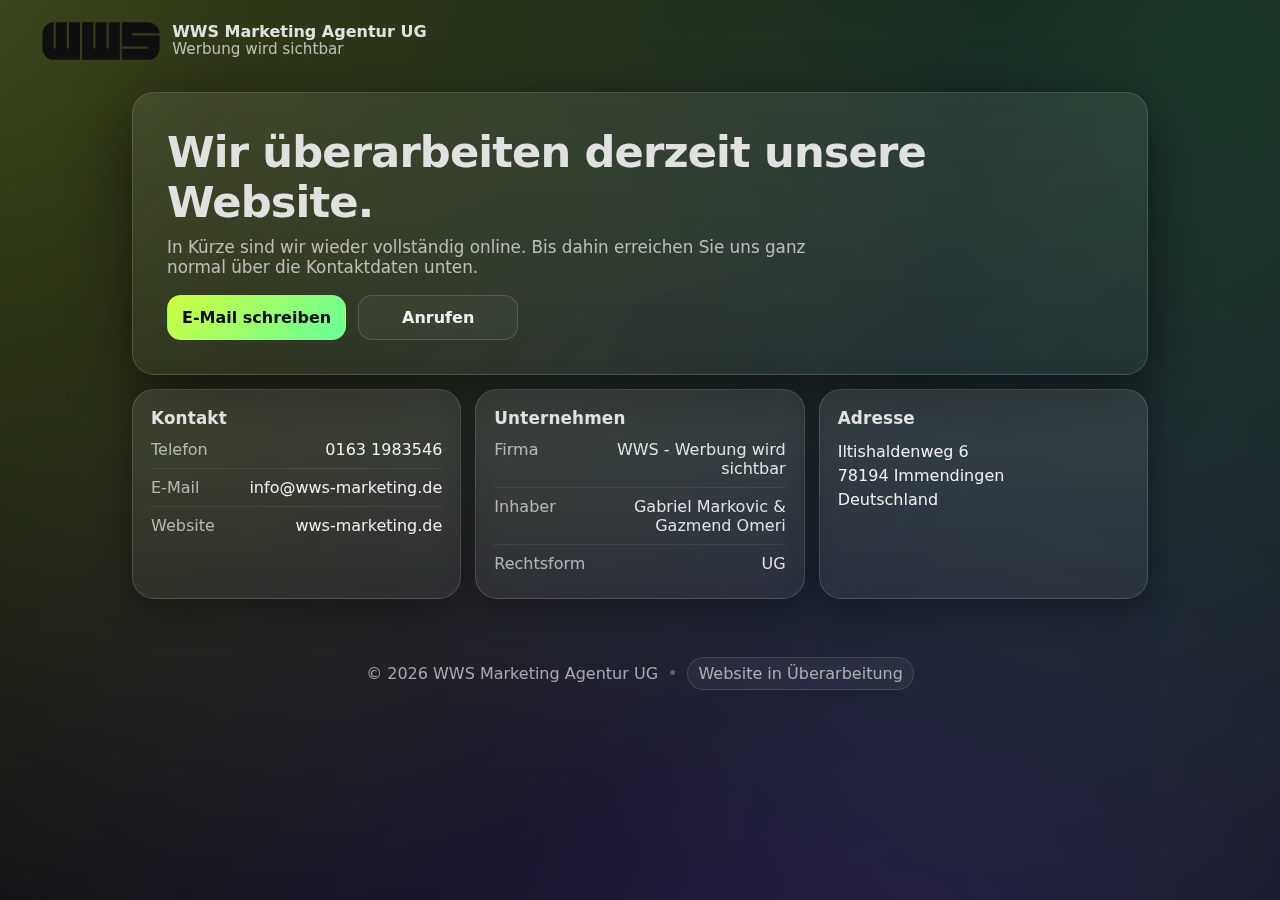
<file: index.html>
<!doctype html>
<html lang="de">
<head>
  <meta charset="utf-8" />
  <meta name="viewport" content="width=device-width, initial-scale=1" />
  <title>WWS Marketing Agentur UG - Wartung</title>
  <meta name="description" content="Die Website der WWS Marketing Agentur UG wird aktuell überarbeitet. Hier finden Sie alle Kontaktdaten." />
  <link rel="stylesheet" href="styles.css" />
</head>

<body>
  <a class="skip" href="#content">Zum Inhalt springen</a>

  <header class="topbar" aria-label="Kopfbereich">
    <div class="brand">
      <img src="wws-logo.svg" alt="WWS Marketing Agentur UG" class="brand-logo">
      <div class="brand-text">
        <div class="brand-name">WWS Marketing Agentur UG</div>
        <div class="brand-tagline">Werbung wird sichtbar</div>
      </div>
    </div>
  </header>

  <main id="content" class="wrap">
    <section class="hero" aria-label="Hinweis zur Website">
      <h1>Wir überarbeiten derzeit unsere Website.</h1>
      <p class="lead">
        In Kürze sind wir wieder vollständig online. Bis dahin erreichen Sie uns ganz normal über die Kontaktdaten unten.
      </p>

      <div class="cta-row" role="group" aria-label="Schnellkontakt">
        <a class="btn btn-primary" href="mailto:info@wws-marketing.de">E-Mail schreiben</a>
        <a class="btn btn-ghost" href="tel:+491631983546">Anrufen</a>
      </div>
    </section>

    <section class="grid" aria-label="Kontaktdaten">
      <article class="card">
        <h2>Kontakt</h2>

        <dl class="dl">
          <div class="row">
            <dt>Telefon</dt>
            <dd><a href="tel:+491631983546">0163 1983546</a></dd>
          </div>
          <div class="row">
            <dt>E-Mail</dt>
            <dd><a href="mailto:info@wws-marketing.de">info@wws-marketing.de</a></dd>
          </div>
          <div class="row">
            <dt>Website</dt>
            <dd><a href="https://wws-marketing.de" rel="noopener">wws-marketing.de</a></dd>
          </div>
        </dl>
      </article>

      <article class="card">
        <h2>Unternehmen</h2>

        <dl class="dl">
          <div class="row">
            <dt>Firma</dt>
            <dd>WWS - Werbung wird sichtbar</dd>
          </div>
          <div class="row">
            <dt>Inhaber</dt>
            <dd>Gabriel Markovic &amp; Gazmend Omeri</dd>
          </div>
          <div class="row">
            <dt>Rechtsform</dt>
            <dd>UG</dd>
          </div>
        </dl>
      </article>

      <article class="card">
        <h2>Adresse</h2>

        <p class="address">
          Iltishaldenweg 6<br />
          78194 Immendingen<br />
          Deutschland
        </p>
      </article>
    </section>
  </main>

  <footer class="footer" aria-label="Fußbereich">
    <span>© <span id="y"></span> WWS Marketing Agentur UG</span>
    <span class="sep" aria-hidden="true">•</span>
    <span class="footer-note">Website in Überarbeitung</span>
  </footer>

  <script>
    document.getElementById("y").textContent = new Date().getFullYear();
  </script>
</body>
</html>
</file>
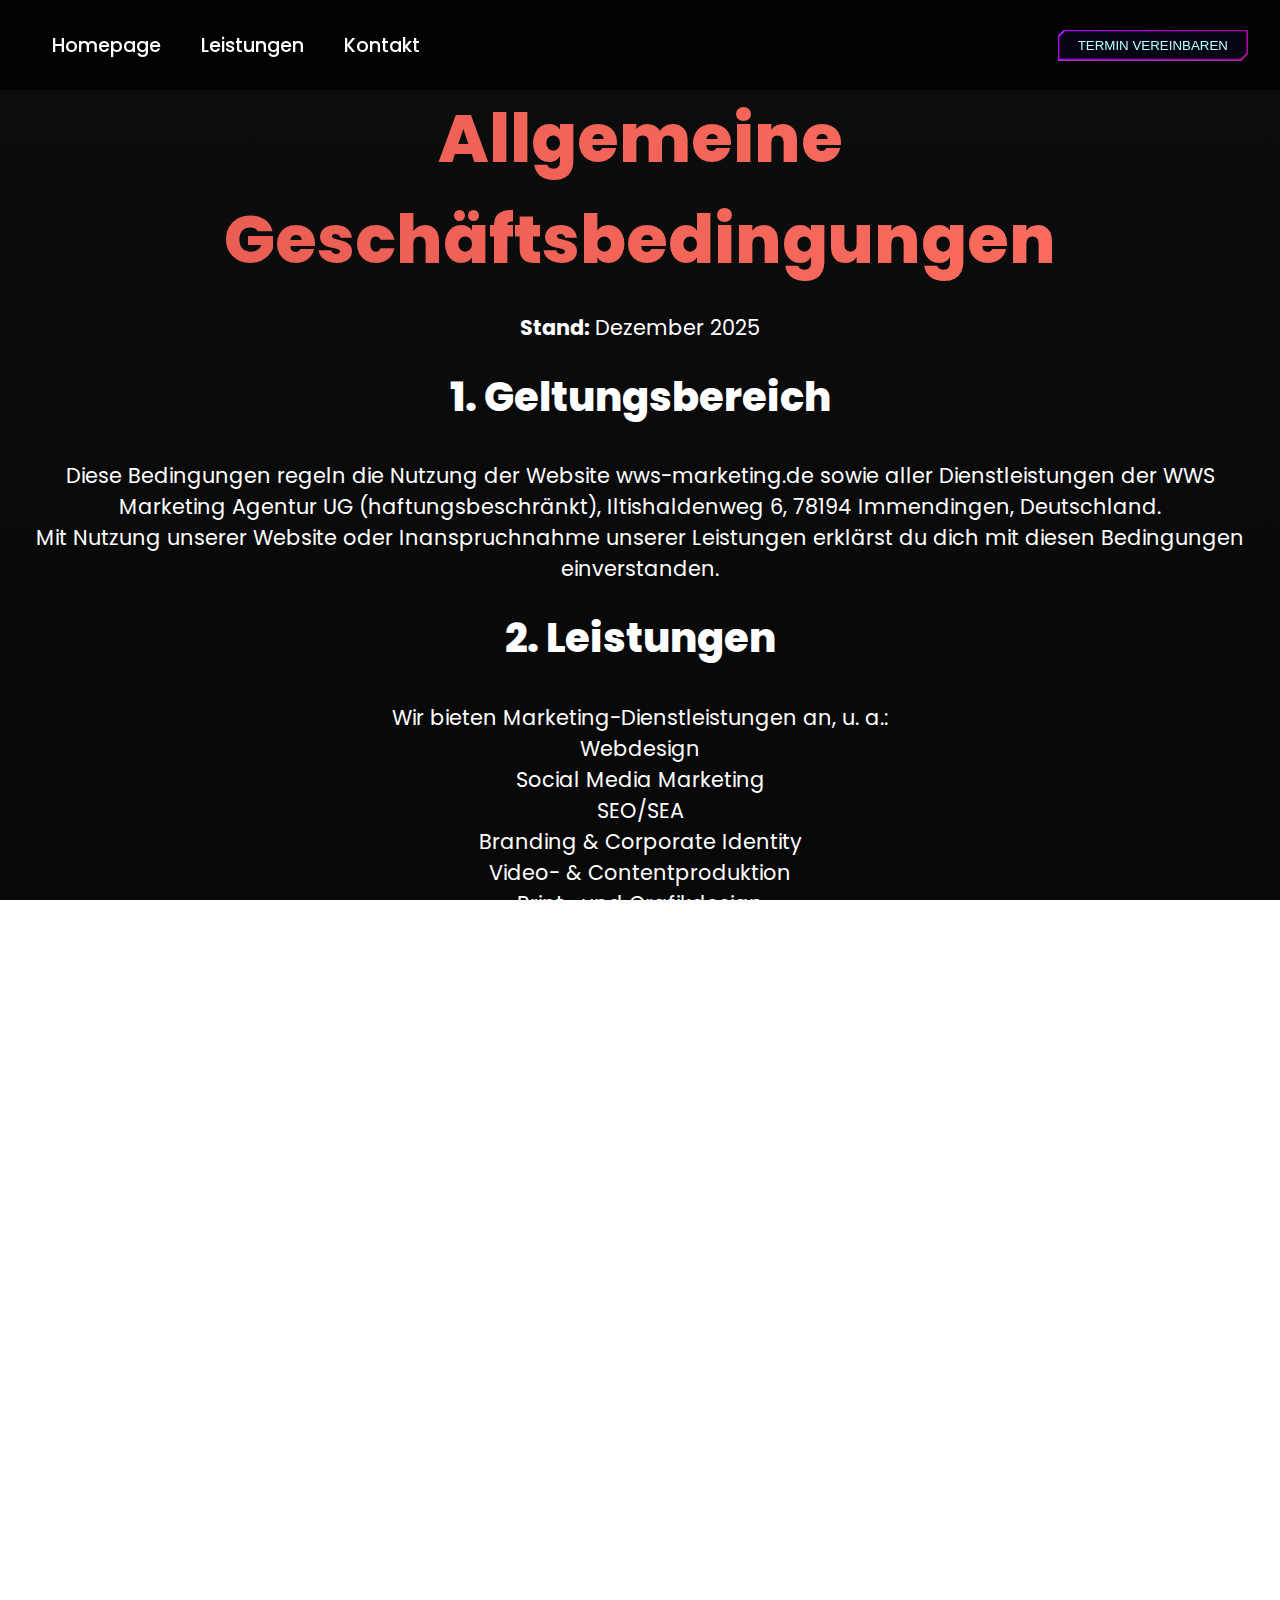
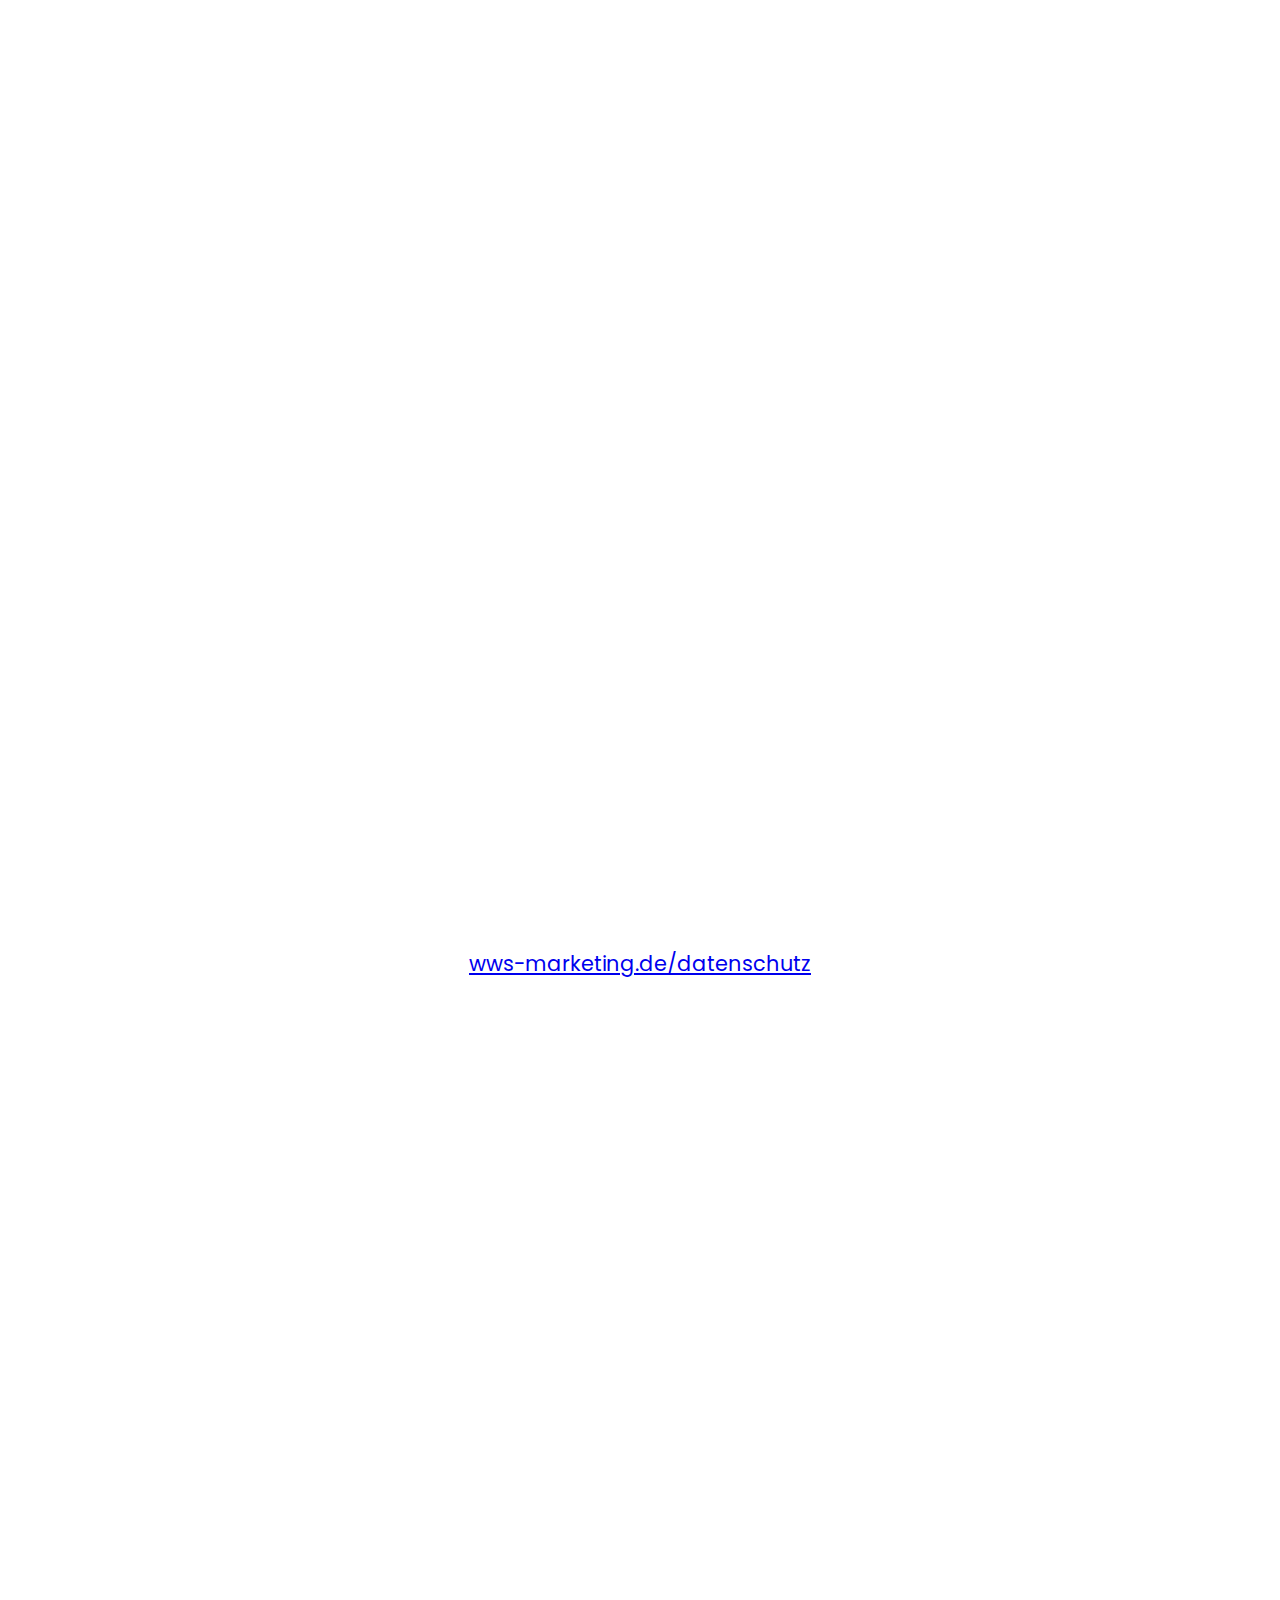
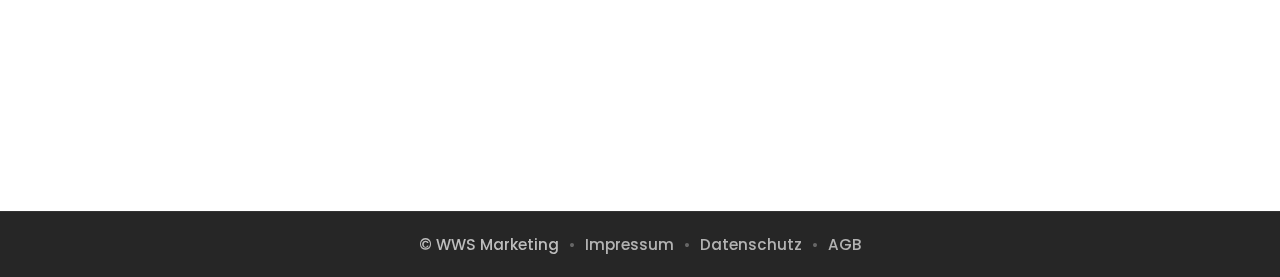
<file: agb/index.html>
<!DOCTYPE html>
<html lang="de">
<head>
  <meta charset="UTF-8">
  <meta name="viewport" content="width=device-width, initial-scale=1">
  <meta name="description" content="Allgemeine Geschäftbedingungen WWS Marketing. Werbung wird sichtbar - und Sichtbar wird Erfolg. Aus Tuttlingen: Strategie, Content, Performance.">
  <meta name="keywords" content="WWS marketing AGB, Marketing, SEO, WWS, Tuttlingen, Social Media, Performance Marketing, Content Marketing">
  <meta name="author" content="WWS-Marketing">
  <meta name="robots" content="index,follow">
  <meta name="theme-color" content="#0c0d0e">

  <!-- Open Graph -->
  <meta property="og:title" content="AGB - WWS-Marketing">
  <meta property="og:description" content="Allgemeine Geschäftbedingungen WWS Marketing. Werbung wird sichtbar - und Sichtbar wird Erfolg. Aus Tuttlingen: Strategie, Content, Performance.">
  <meta property="og:type" content="website">
  <meta property="og:url" content="https://wws-marketing.de/">
  <meta property="og:image" content="https://wws-marketing.de/og-image.jpg">

  <!-- Twitter -->
  <meta name="twitter:card" content="summary_large_image">
  <meta name="twitter:title" content="AGB - WWS-Marketing">
  <meta name="twitter:description" content="Allgemeine Geschäftbedingungen WWS Marketing. Werbung wird sichtbar - und Sichtbar wird Erfolg. Aus Tuttlingen: Strategie, Content, Performance.">
  <meta name="twitter:image" content="https://wws-marketing.de/og-image.jpg">

  <link rel="canonical" href="https://www-marketing.de/agb">
  <link rel="icon" type="image/png" href="/img/favicon/favicon-32x32.png">

  <title>WWS AGB</title>

  <!-- Fonts -->
  <link rel="preconnect" href="https://fonts.gstatic.com" crossorigin>
  <link href="https://fonts.googleapis.com/css2?family=Poppins:wght@600&display=swap" rel="stylesheet">

  <!-- Styles -->
  <link rel="stylesheet" href="/css/styles.css">

  <!-- Google tag (gtag.js) -->
  <script async src="https://www.googletagmanager.com/gtag/js?id=G-SQXPNFMF49"></script>
  <script>
    window.dataLayer = window.dataLayer || [];
    function gtag(){dataLayer.push(arguments);}
    gtag('js', new Date());

    gtag('config', 'G-SQXPNFMF49');
  </script>
</head>
<body>
  <header class="navbar">
    <nav class="nav-center">
      <a href="/index.html">Homepage</a>
      <a href="/leistungen">Leistungen</a>
      <a href="/kontakt">Kontakt</a>
    </nav>
        <button class="nav-btn" onclick="window.location.href='/kontakt'">Termin vereinbaren</button>
  </header>

    <main class="agb container">
        <h1 class="gradient-header" data-text="Impressum">
          <span class="text-shadow">Allgemeine Geschäftsbedingungen</span>
        </h1>
        <p><strong>Stand:</strong> Dezember 2025</p>

        <h2>1. Geltungsbereich</h2>
        <p>
        Diese Bedingungen regeln die Nutzung der Website wws-marketing.de sowie aller
        Dienstleistungen der WWS Marketing Agentur UG (haftungsbeschränkt),
        Iltishaldenweg 6, 78194 Immendingen, Deutschland.<br>
        Mit Nutzung unserer Website oder Inanspruchnahme unserer Leistungen erklärst du
        dich mit diesen Bedingungen einverstanden.
        </p>

        <h2>2. Leistungen</h2>
        <p>
        Wir bieten Marketing-Dienstleistungen an, u. a.:<br>
        Webdesign<br>
        Social Media Marketing<br>
        SEO/SEA<br>
        Branding &amp; Corporate Identity<br>
        Video- &amp; Contentproduktion<br>
        Print- und Grafikdesign<br>
        Wir behalten uns vor, Inhalte oder Funktionen jederzeit anzupassen oder zu ändern.
        </p>

        <h2>3. Nutzung der Website</h2>
        <p>
        Die Nutzung unserer Website ist nur zu rechtmäßigen Zwecken erlaubt. Verboten sind insbesondere:<br>
        automatisierte Datenerfassungen (Scraping, Bots)<br>
        hochladen schädlicher Inhalte (Viren, Malware)<br>
        rechtswidrige, beleidigende oder irreführende Inhalte<br>
        Handlungen, die die Sicherheit, Funktion oder Verfügbarkeit der Seite stören
        </p>

        <h2>4. Geistiges Eigentum</h2>
        <p>
        Alle Inhalte (Texte, Bilder, Layouts, Grafiken, Videos, Logos) sind Eigentum von
        WWS Marketing Agentur UG oder entsprechend lizenziert.<br>
        Ohne ausdrückliche schriftliche Zustimmung ist es untersagt, Inhalte:<br>
        zu kopieren<br>
        zu verändern<br>
        weiterzuverbreiten<br>
        kommerziell zu verwerten
        </p>

        <h2>5. Verträge &amp; Angebot</h2>
        <p>
        Ein Vertrag kommt erst zustande, wenn wir ein Angebot schriftlich bestätigen.<br>
        Alle Angebote sind freibleibend.
        </p>

        <h2>6. Preise &amp; Zahlung</h2>
        <p>
        Alle Preise verstehen sich netto zzgl. gesetzlicher Mehrwertsteuer.<br>
        Rechnungen sind, sofern nicht anders vereinbart, innerhalb von 14 Tagen zu zahlen.
        </p>

        <h2>7. Haftung</h2>
        <p>
        Die Haftung der WWS Marketing Agentur UG ist auf Fälle von Vorsatz und grober
        Fahrlässigkeit beschränkt.<br>
        Für leichte Fahrlässigkeit haften wir nur bei:<br>
        Verletzung wesentlicher Vertragspflichten<br>
        Schäden aus der Verletzung von Leben, Körper oder Gesundheit<br>
        Eine Haftung für entgangene Gewinne, indirekte Schäden oder Datenverlust ist ausgeschlossen.
        </p>

        <h2>8. Kundenmitwirkung</h2>
        <p>
        Für ein erfolgreiches Projekt ist die Mitarbeit des Kunden erforderlich.<br>
        Verzögerungen wegen fehlender Inhalte, fehlender Rückmeldungen oder verzögerter
        Freigaben verlängern entsprechende Fristen.
        </p>

        <h2>9. Datenschutz</h2>
        <p>
        Die Verarbeitung personenbezogener Daten erfolgt gemäß unserer Datenschutzerklärung:<br>
        <a href="https://wws-marketing.de/datenschutz">wws-marketing.de/datenschutz</a>
        </p>

        <h2>10. Externe Links</h2>
        <p>
        Unsere Website enthält Links zu Drittanbietern. Für deren Inhalte übernehmen
        wir keine Haftung.
        </p>

        <h2>11. Kündigung / Beendigung</h2>
        <p>
        Wir können Accounts oder Zugänge bei Missbrauch jederzeit sperren.<br>
        Laufende Verträge können gemäß individueller Vereinbarung gekündigt werden.
        </p>

        <h2>12. Streitbeilegung / Gerichtsstand</h2>
        <p>
        Im Streitfall vereinbaren die Parteien zunächst eine 30-tägige informelle Einigungsphase.<br>
        Kommt keine Einigung zustande, erfolgt das Verfahren durch Schiedsverfahren (Arbitration) in:<br>
        Stuttgart, Deutschland<br>
        Sprache: Deutsch<br>
        materielles Recht: deutsches Recht<br>
        Gerichtsstand für alle weiteren Fälle ist Baden-Württemberg.
        </p>

        <h2>13. Schlussbestimmungen</h2>
        <p>
        Sollten einzelne Bestimmungen unwirksam sein, bleibt der Vertrag im Übrigen gültig.<br>
        Änderungen dieser Bedingungen werden über die Website bekanntgegeben.
        </p>



    </main>
    <footer class="site-footer">
        <div class="container footer-inner">
        <nav class="footer-links" aria-label="Rechtliches">
            <span class="footer-copy">&copy; <span id="js-year"></span> WWS Marketing</span>
            <span class="footer-sep">•</span>
            <a href="/impressum">Impressum</a>
            <span class="footer-sep">•</span>
            <a href="/datenschutz">Datenschutz</a>
            <span class="footer-sep">•</span>
            <a href="/agb">AGB</a>
        </nav>
        </div>
    </footer>
</body>
</html>
</file>
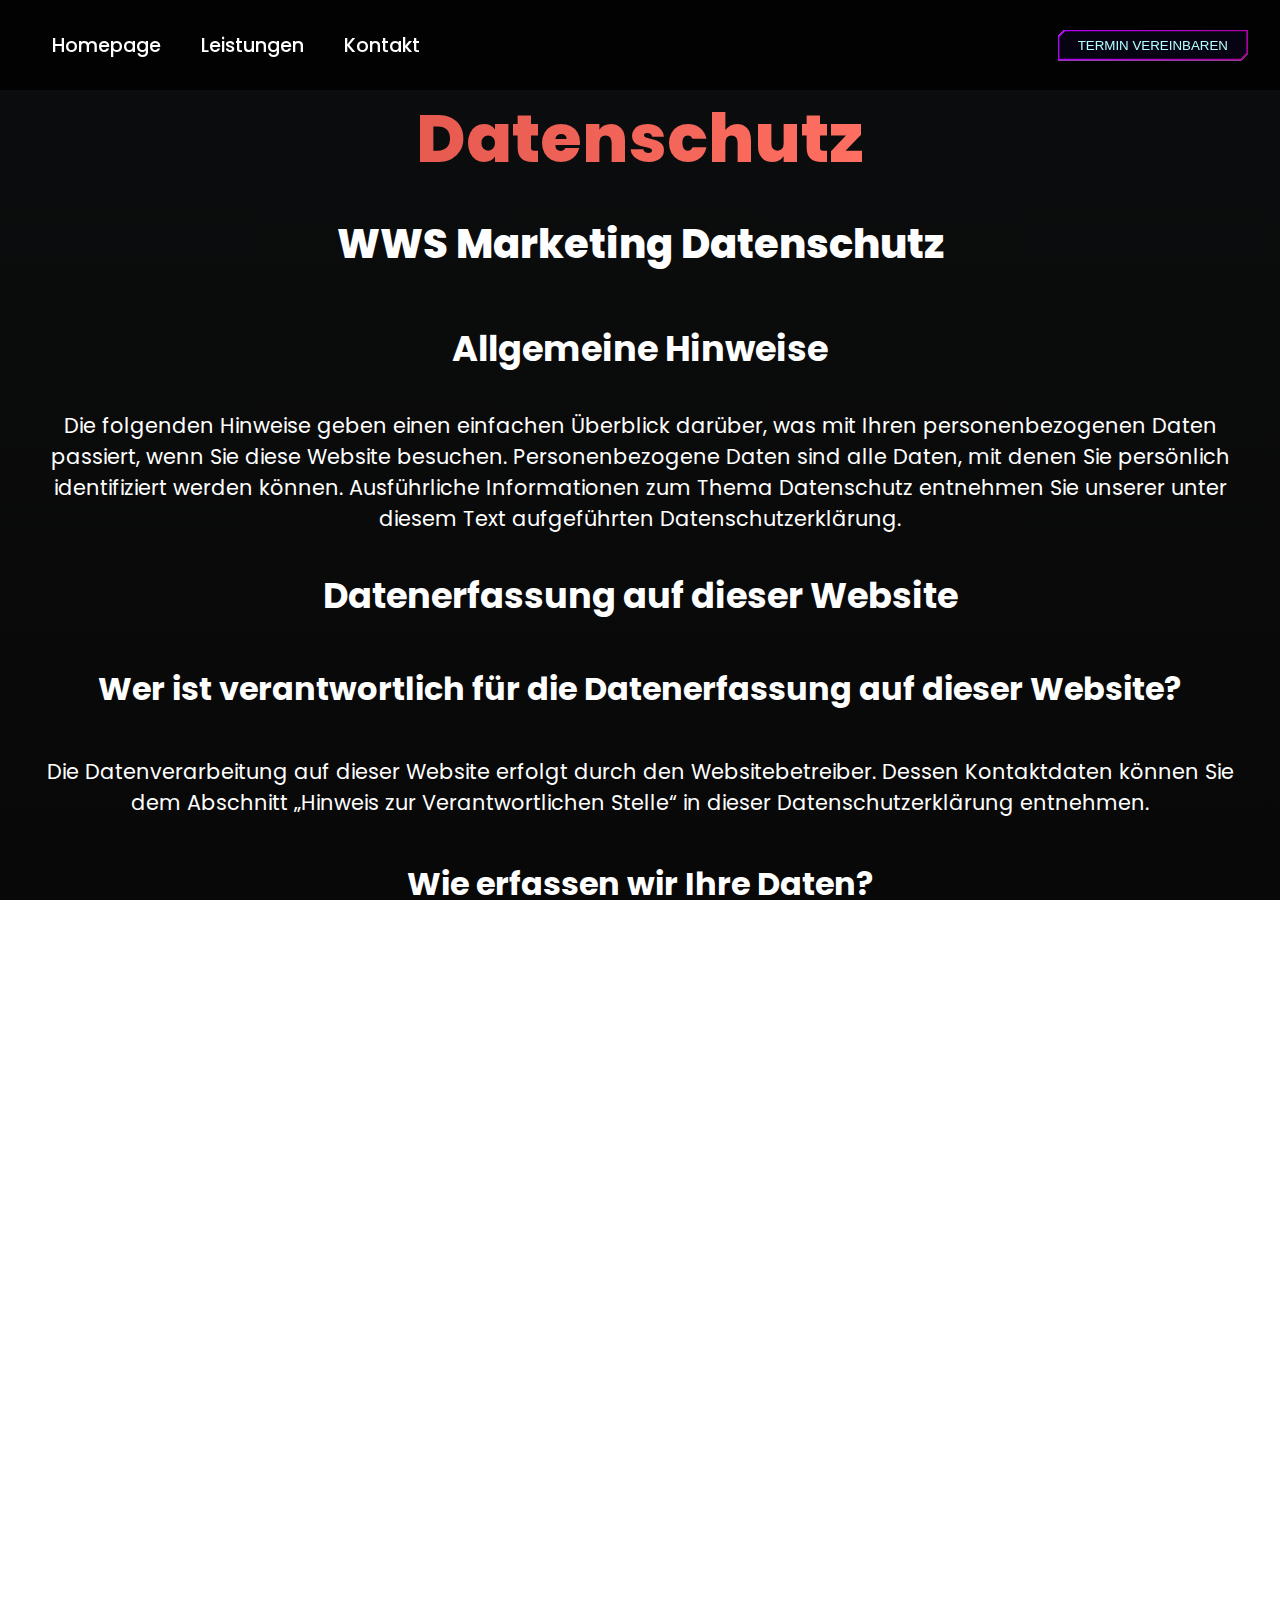
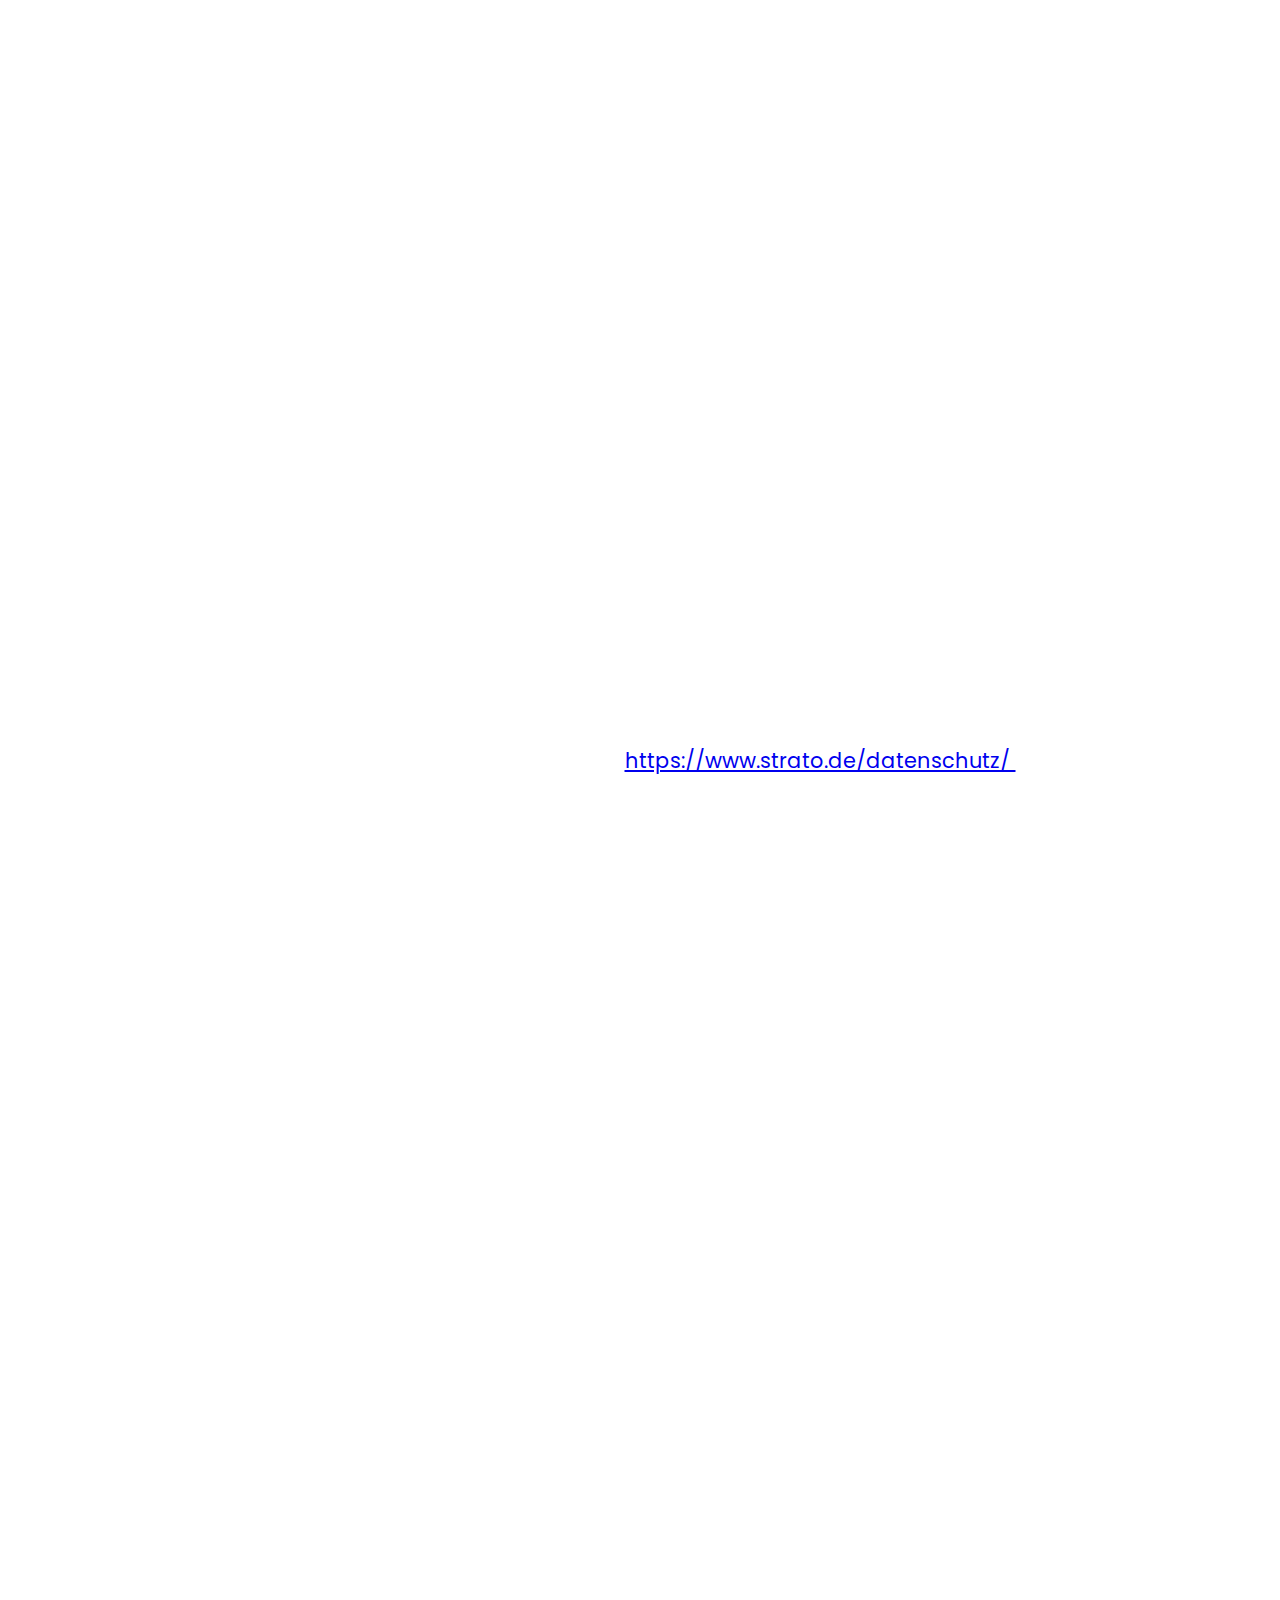
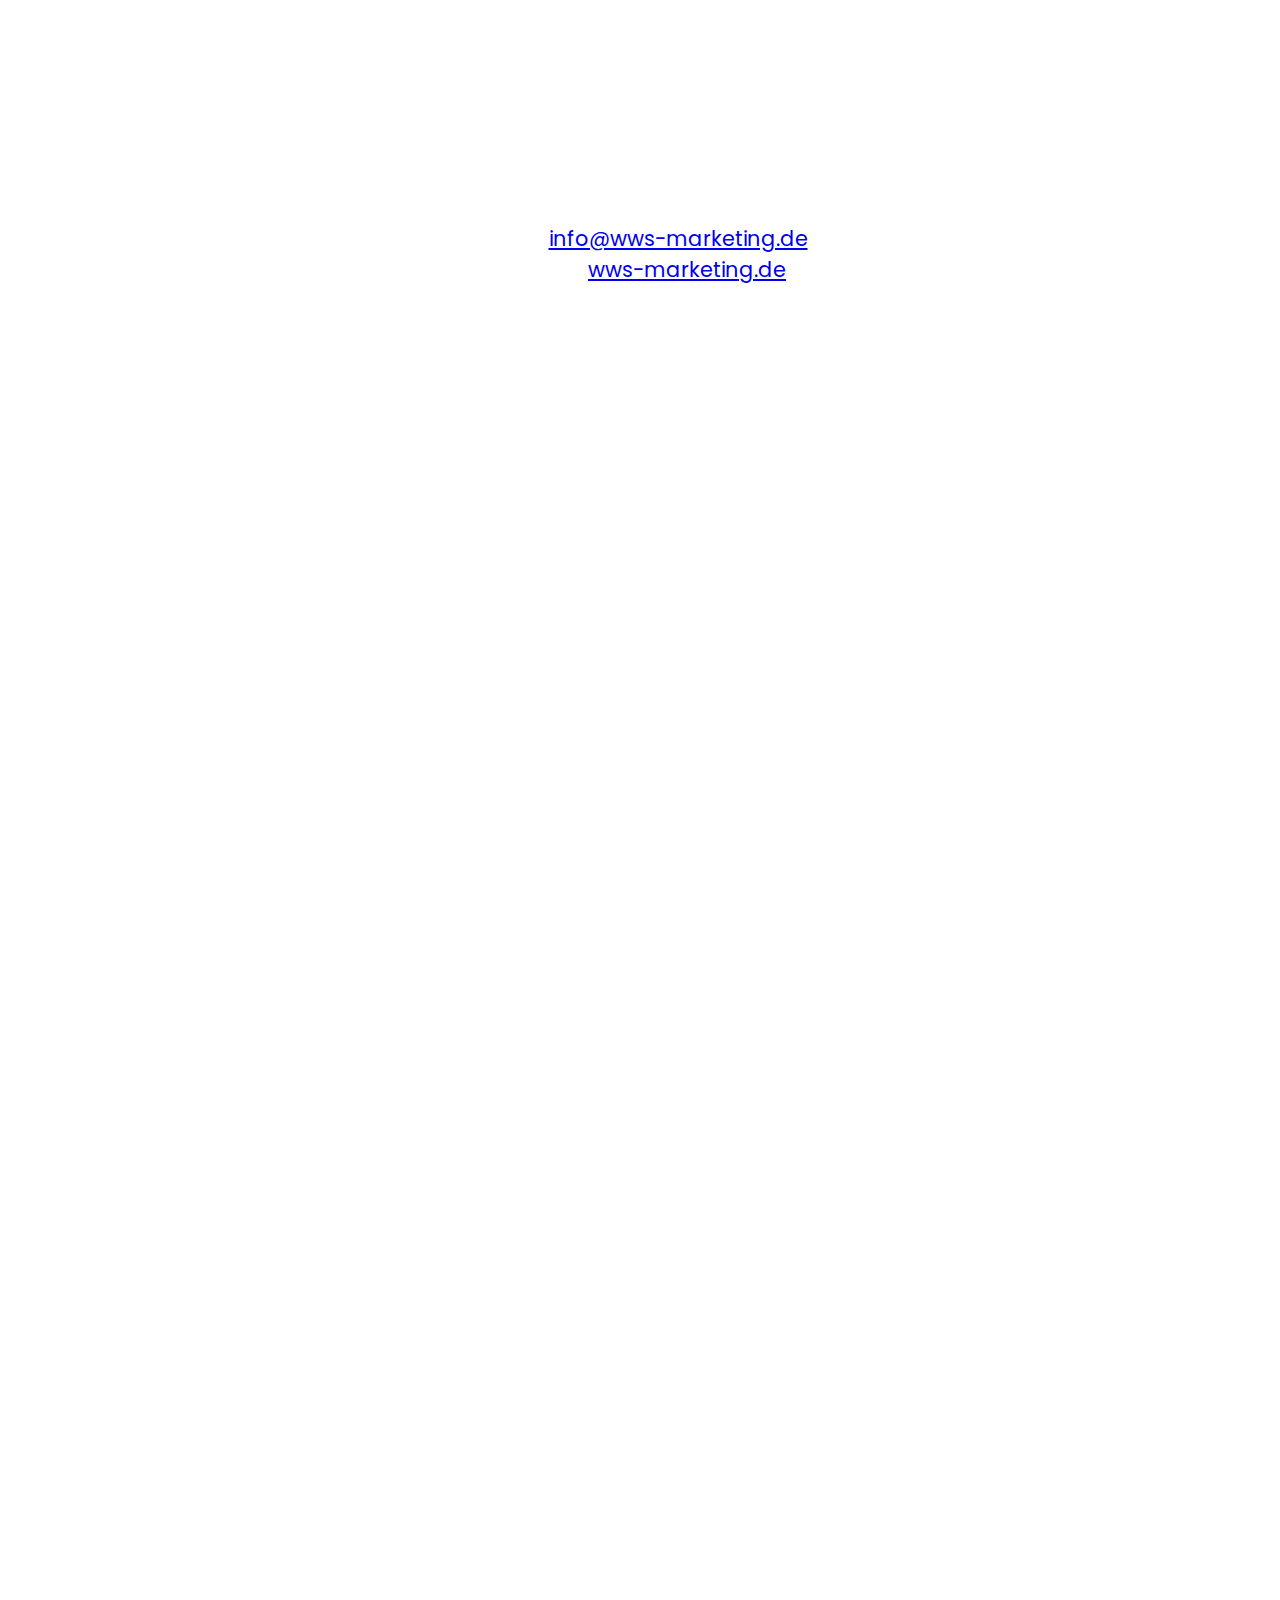
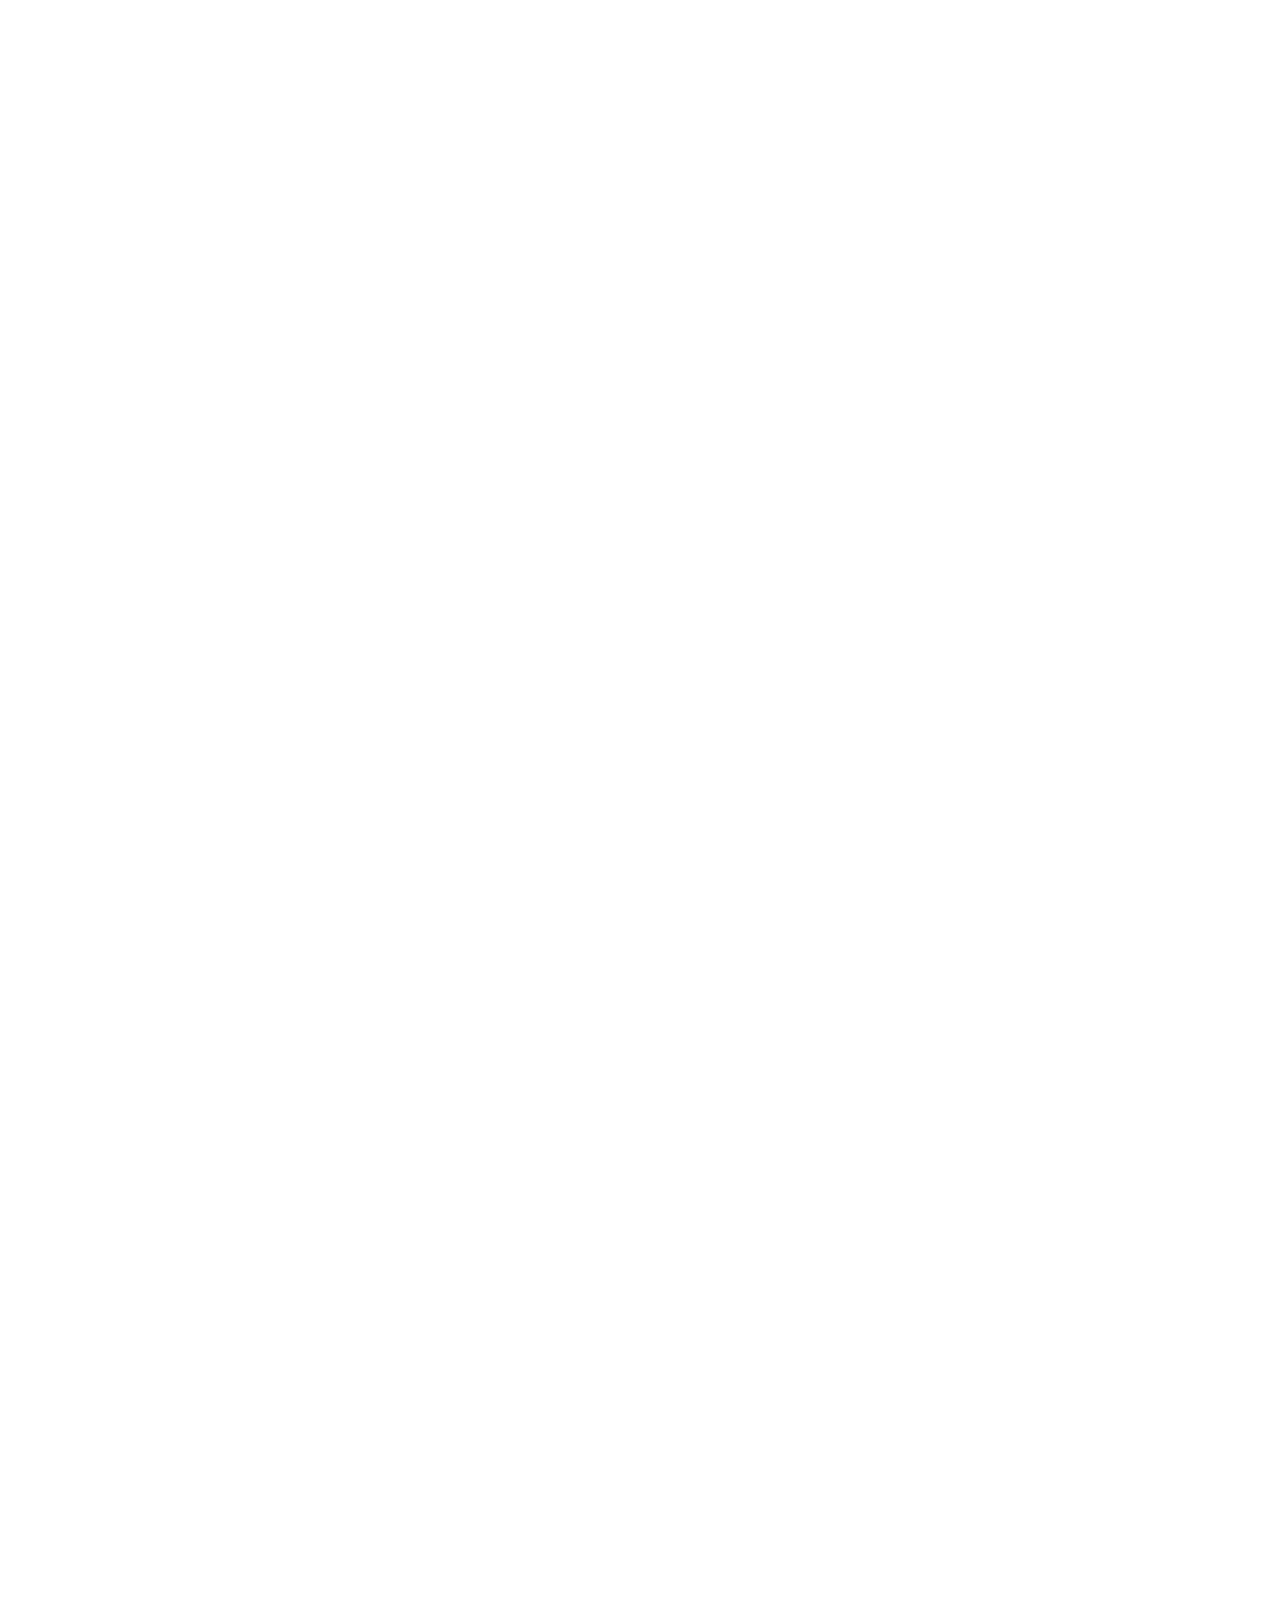
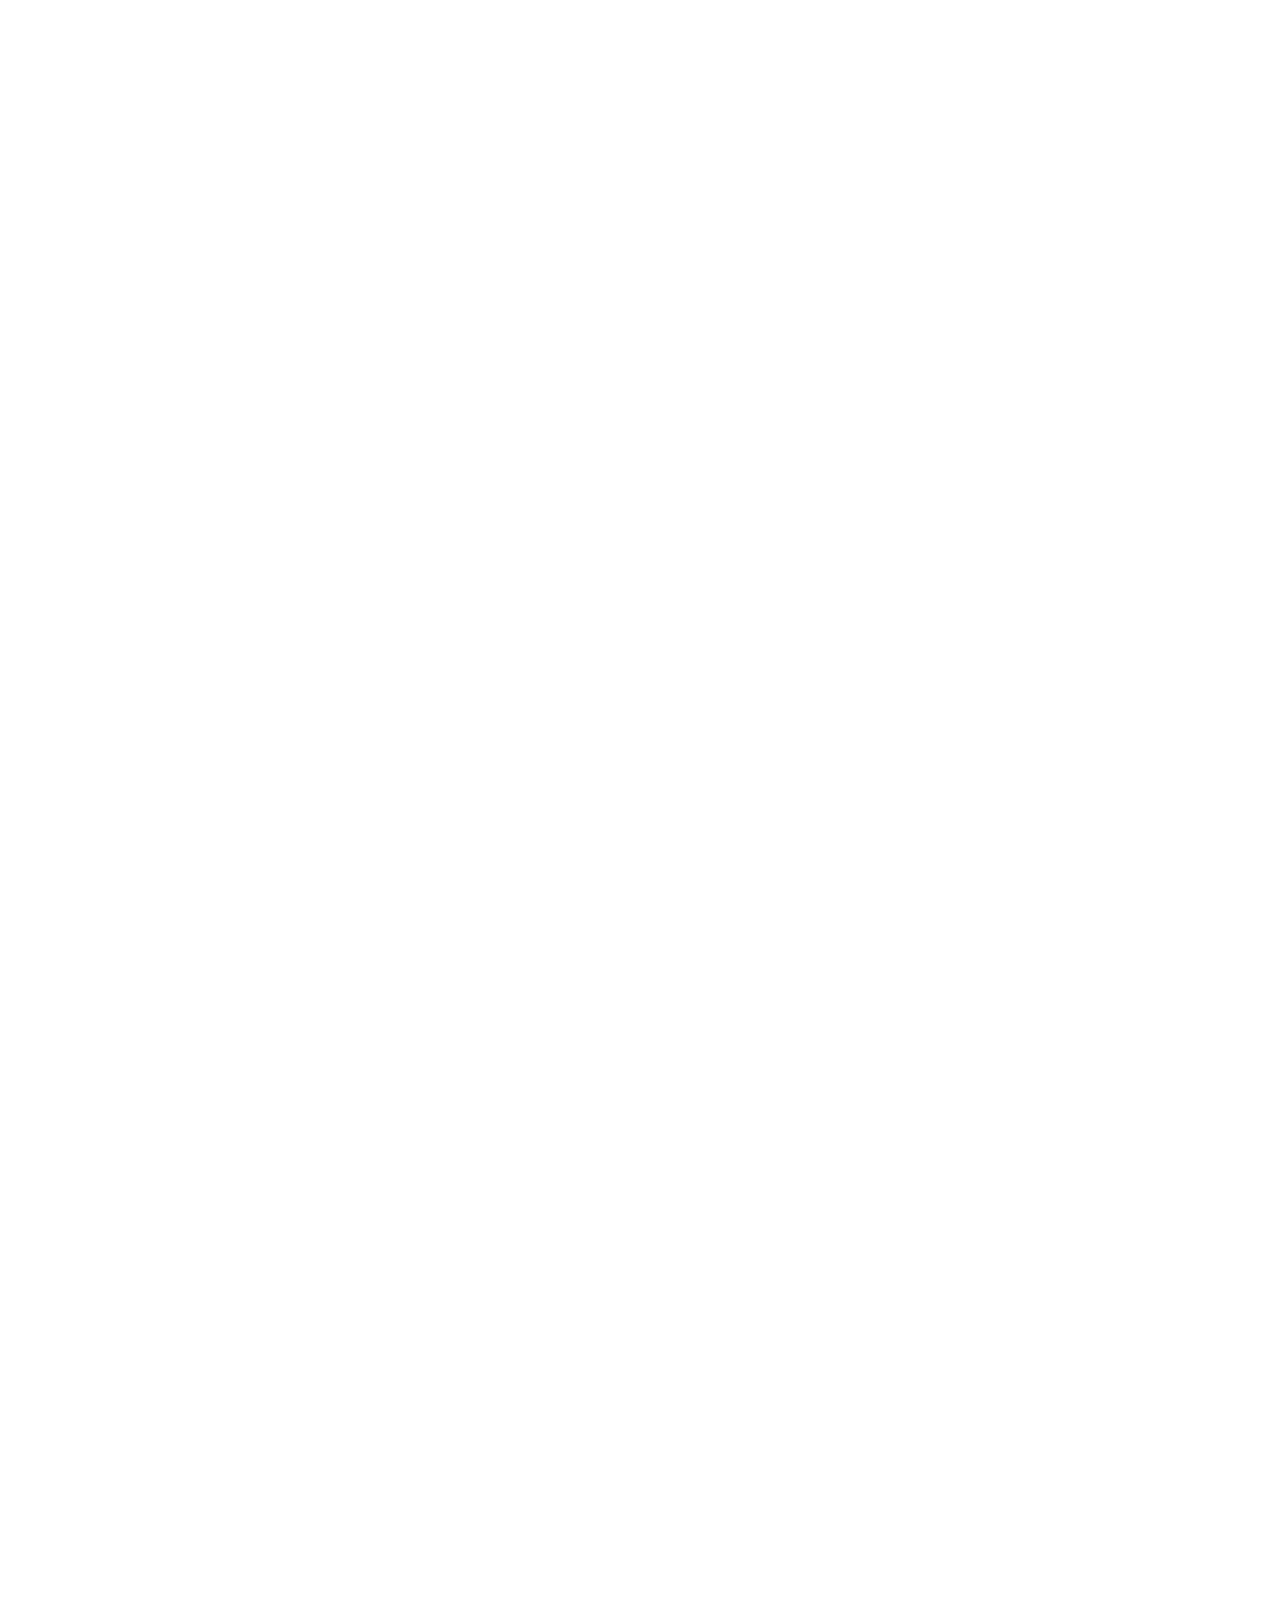
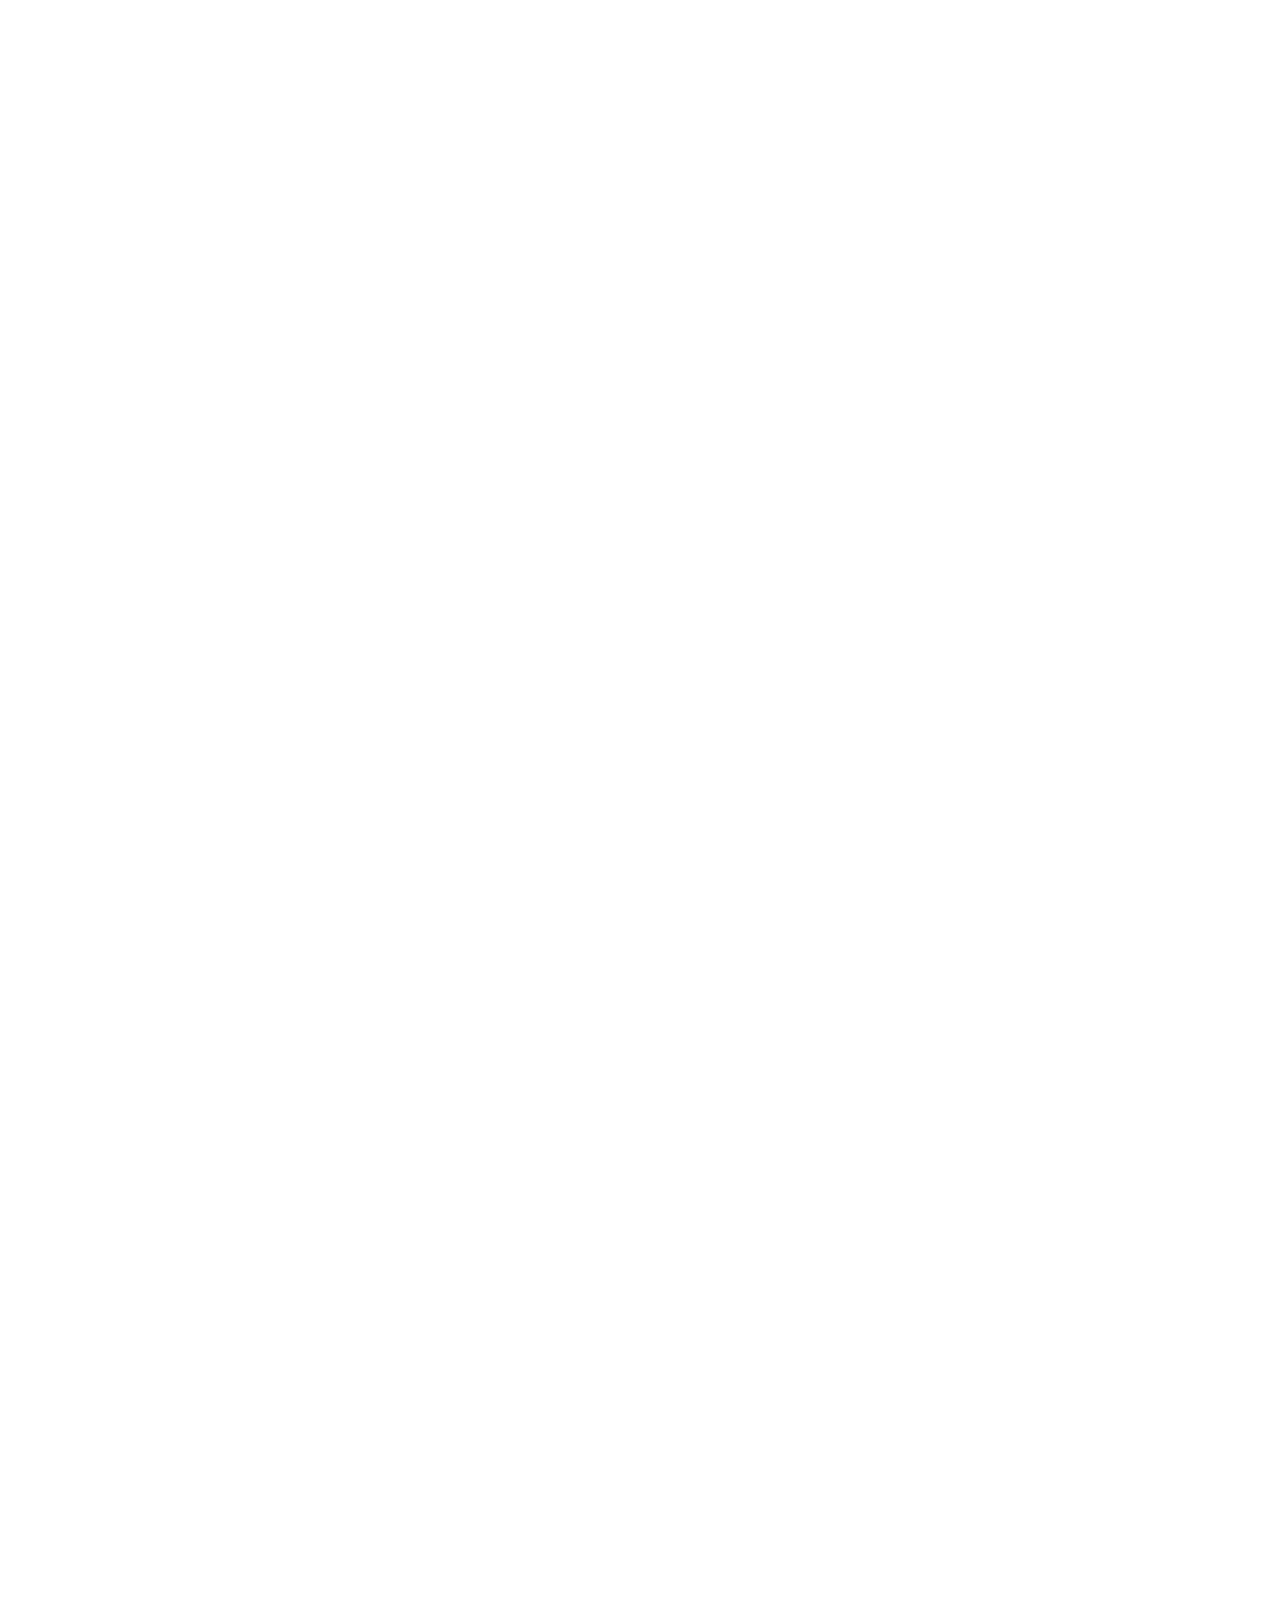
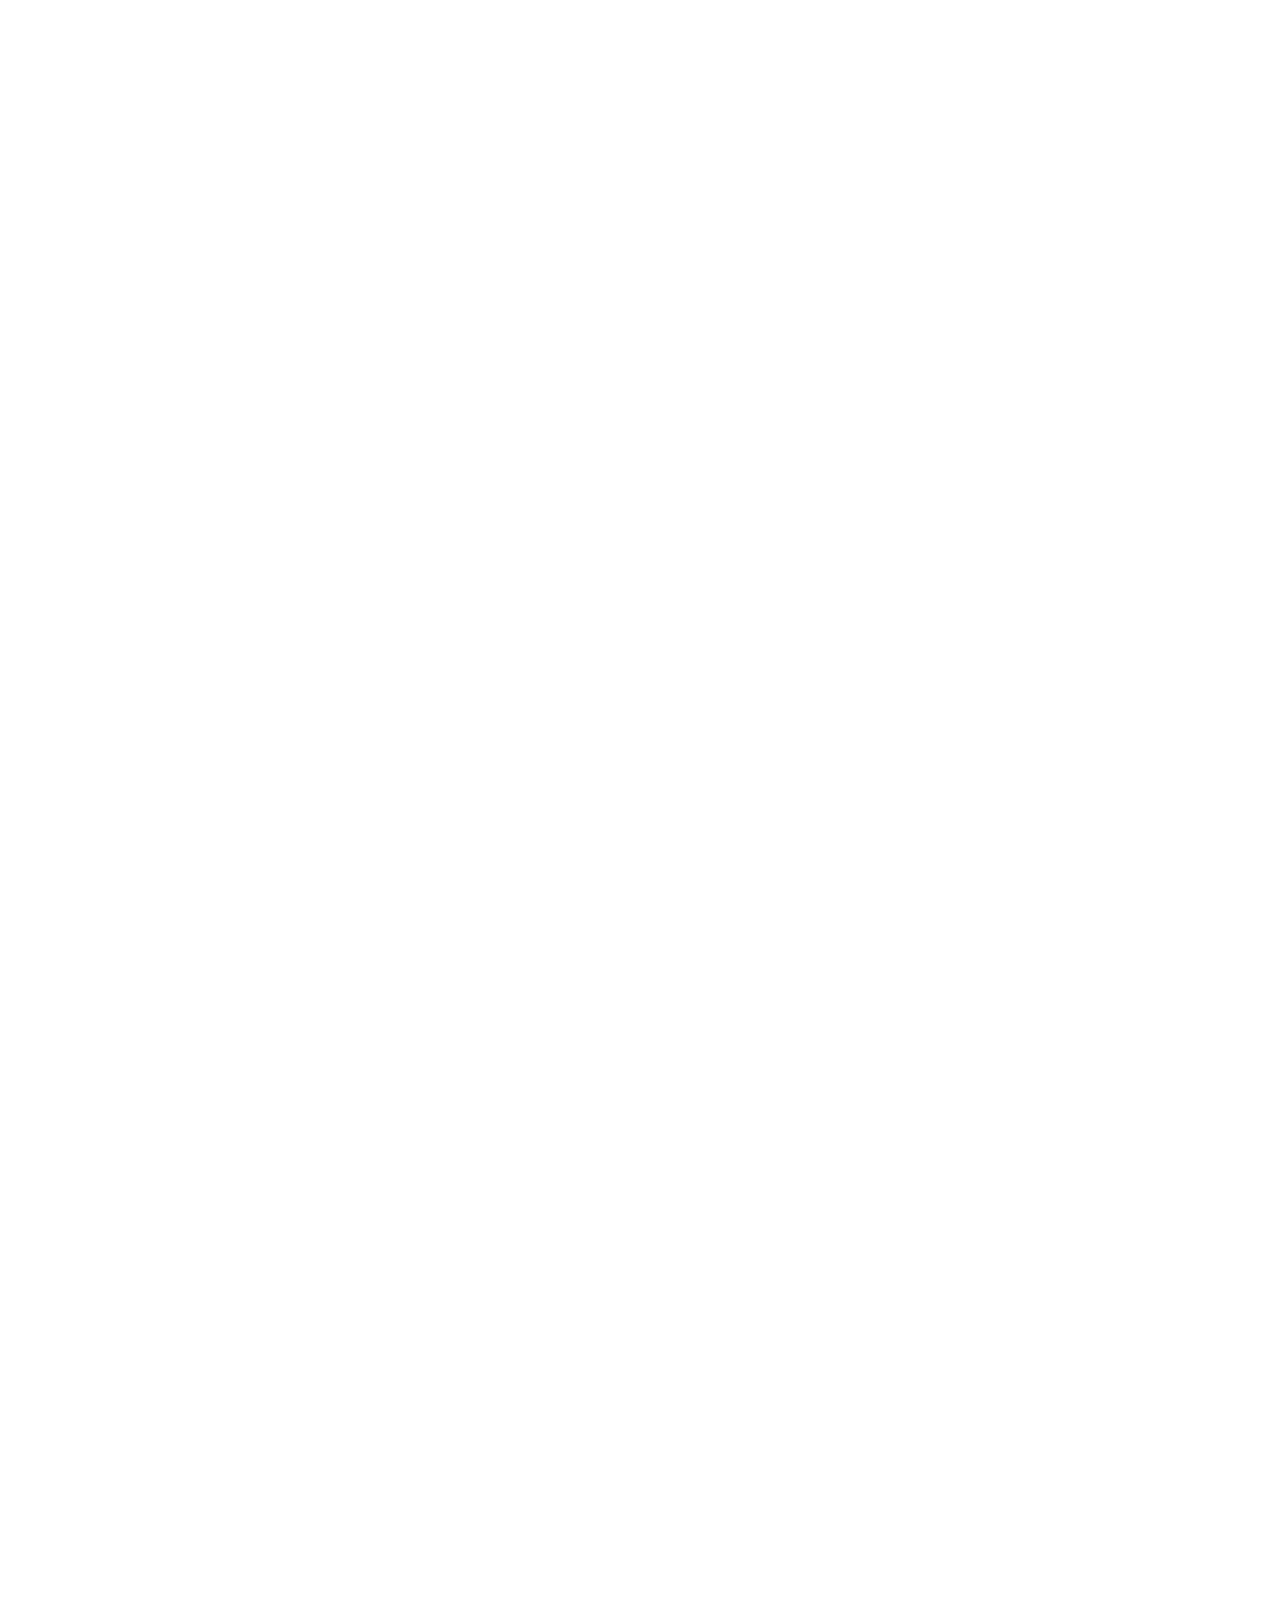
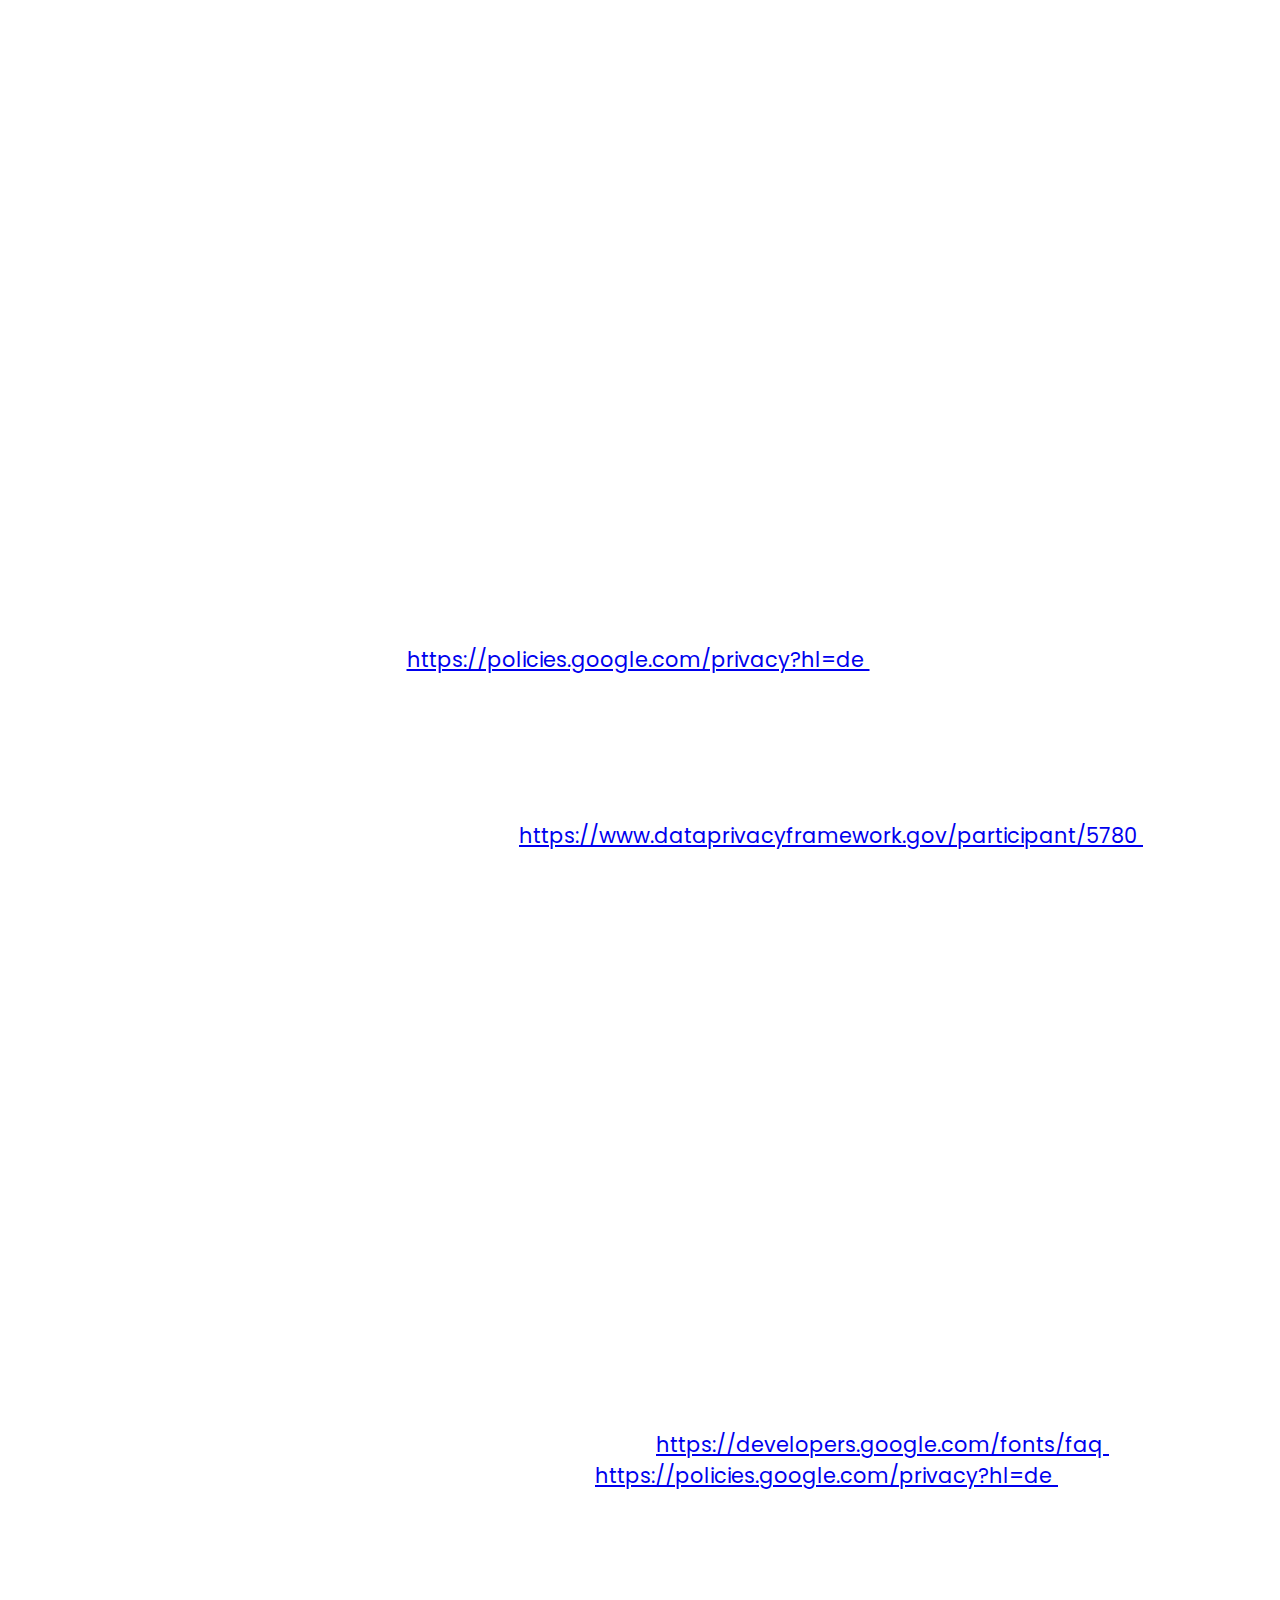
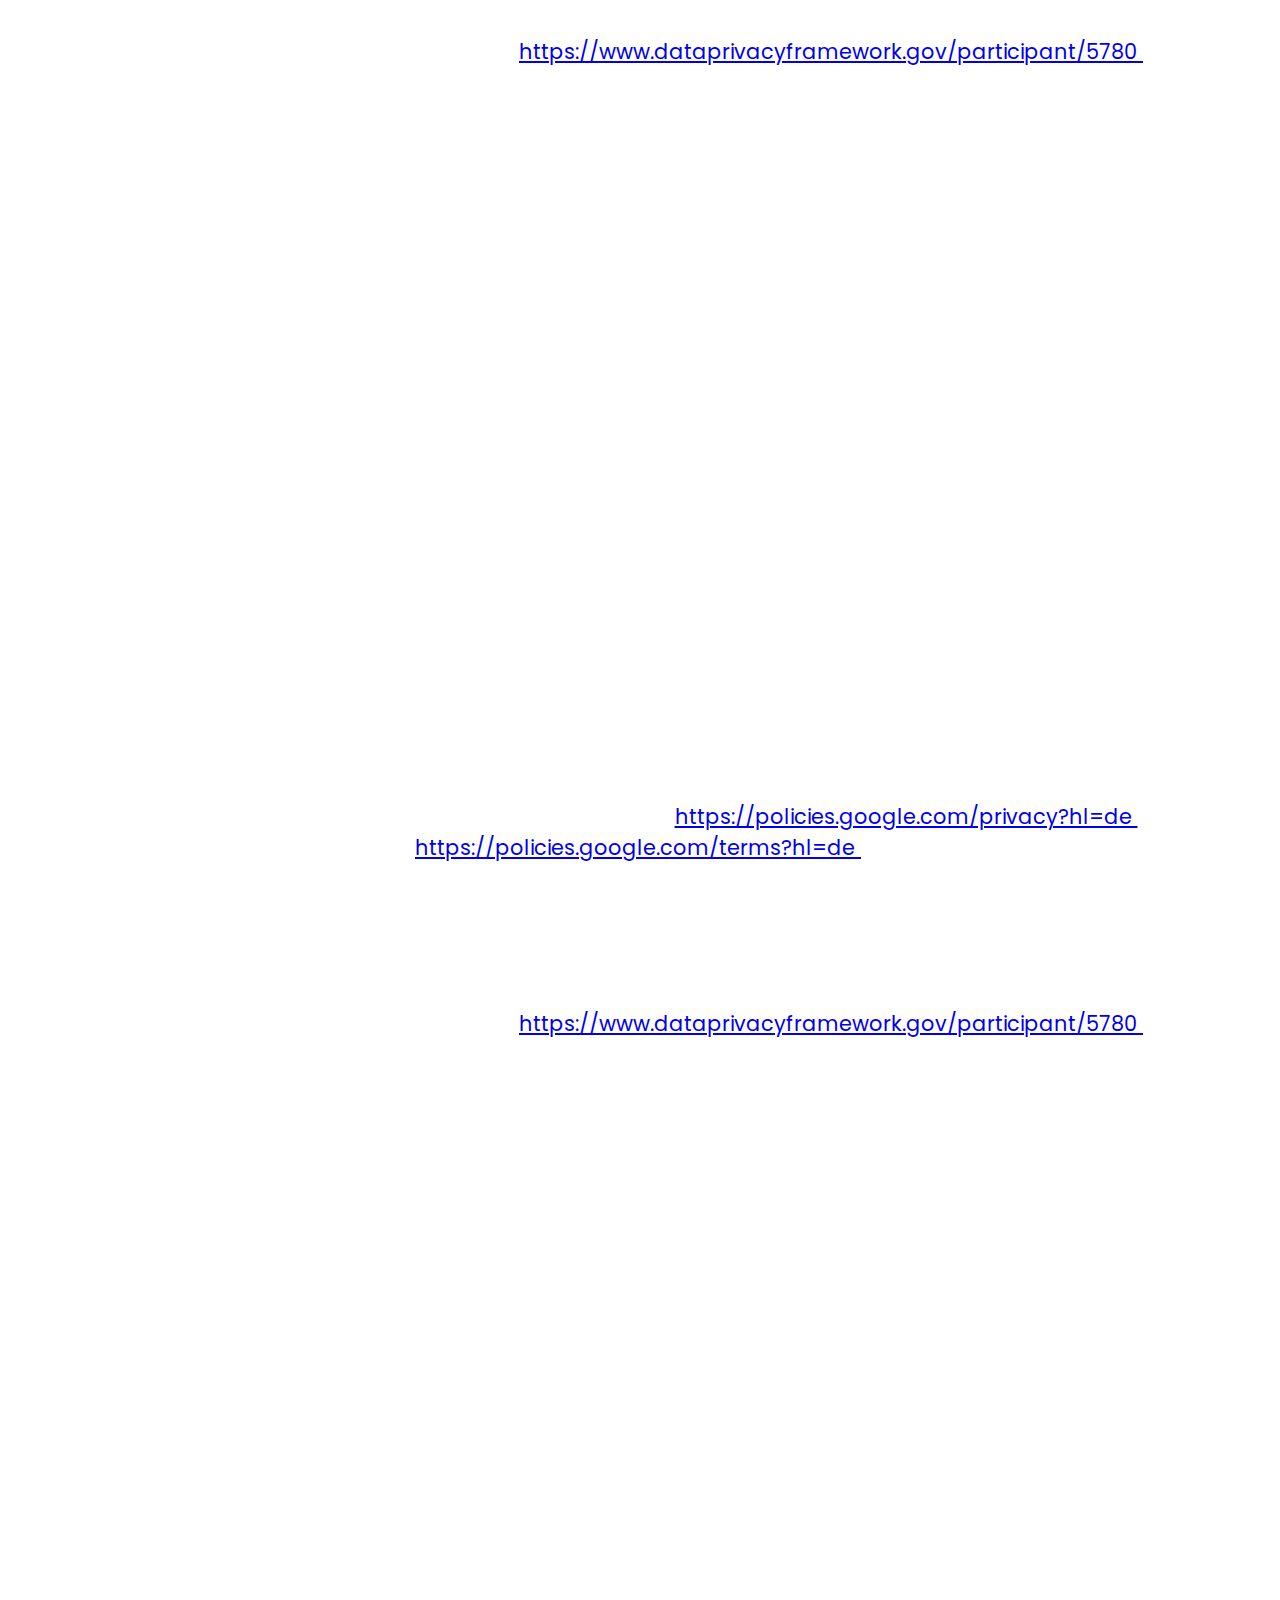
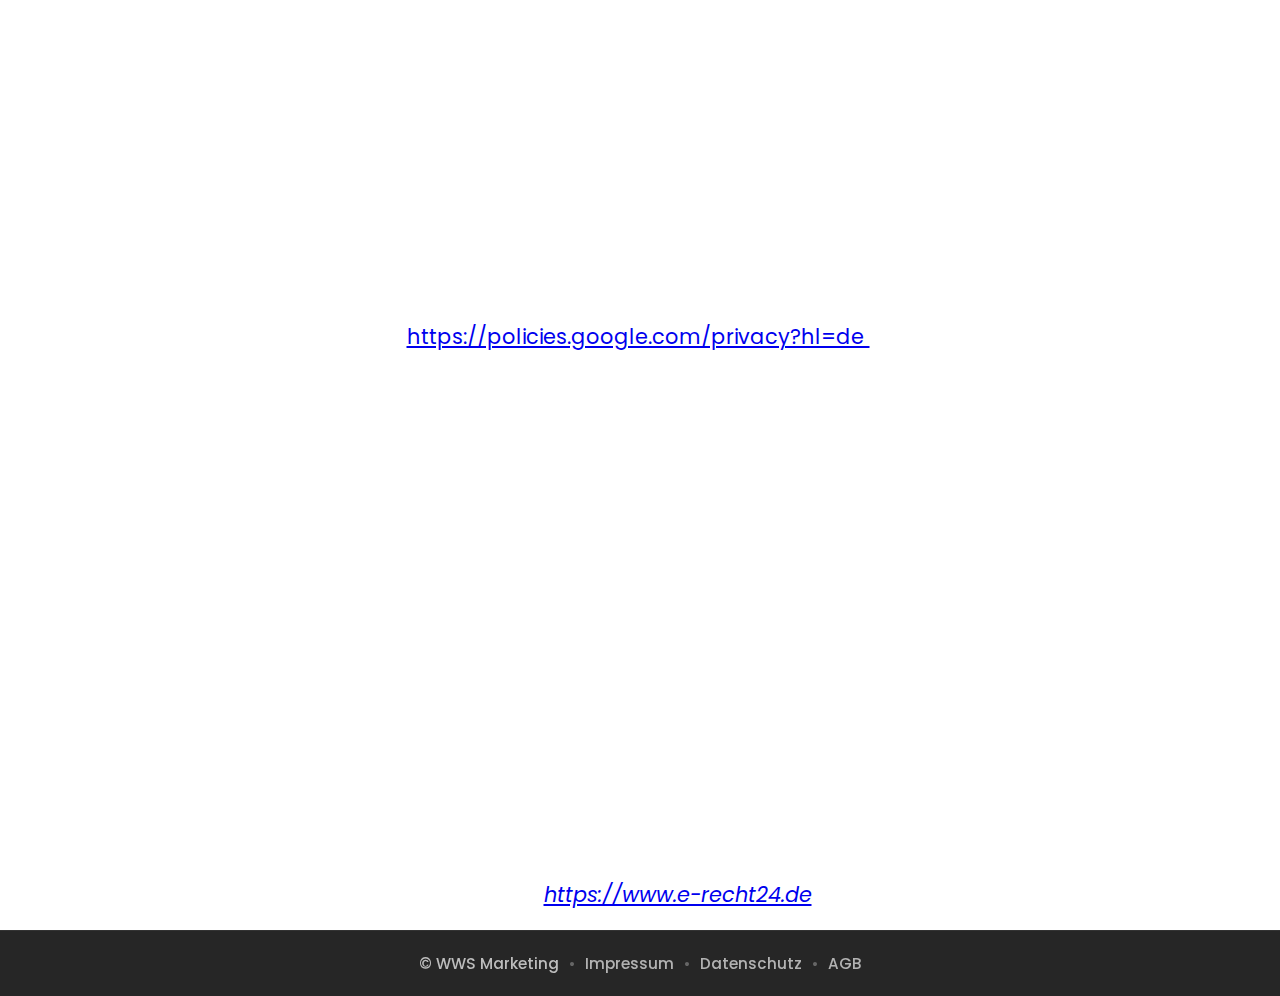
<file: datenschutz/index.html>
<!DOCTYPE html>
<html lang="de">
<head>
  <meta charset="UTF-8">
  <meta name="viewport" content="width=device-width, initial-scale=1">
  <meta name="description" content="Werbung wird sichtbar - und Sichtbar wird Erfolg. WWS-Marketing aus Tuttlingen: Strategie, Content, Performance.">
  <meta name="keywords" content="Marketing, SEO, WWS, Tuttlingen, Social Media, Performance Marketing, Content Marketing">
  <meta name="author" content="WWS-Marketing">
  <meta name="robots" content="index,follow">
  <meta name="theme-color" content="#0c0d0e">

  <!-- Open Graph -->
  <meta property="og:title" content="WWS-Marketing">
  <meta property="og:description" content="Werbung wird sichtbar - und Sichtbar wird Erfolg. Strategie, Content, Performance.">
  <meta property="og:type" content="website">
  <meta property="og:url" content="https://wws-marketing.de/">
  <meta property="og:image" content="https://wws-marketing.de/og-image.jpg">

  <!-- Twitter -->
  <meta name="twitter:card" content="summary_large_image">
  <meta name="twitter:title" content="WWS-Marketing">
  <meta name="twitter:description" content="Werbung wird sichtbar - und Sichtbar wird Erfolg.">
  <meta name="twitter:image" content="https://wws-marketing.de/og-image.jpg">

  <link rel="canonical" href="https://www-marketing.de/">
  <link rel="icon" type="image/png" href="/img/favicon/favicon-32x32.png">

  <title>WWS-Marketing</title>

  <!-- Fonts -->
  <link rel="preconnect" href="https://fonts.gstatic.com" crossorigin>
  <link href="https://fonts.googleapis.com/css2?family=Poppins:wght@600&display=swap" rel="stylesheet">

  <!-- Styles -->
  <link rel="stylesheet" href="/css/styles.css">

  <!-- Google tag (gtag.js) -->
  <script async src="https://www.googletagmanager.com/gtag/js?id=G-SQXPNFMF49"></script>
  <script>
    window.dataLayer = window.dataLayer || [];
    function gtag(){dataLayer.push(arguments);}
    gtag('js', new Date());

    gtag('config', 'G-SQXPNFMF49');
  </script>


</head>
<body>
    <header class="navbar">
    <nav class="nav-center">
      <a href="https://wws-marketing.de">Homepage</a>
      <a href="/leistungen">Leistungen</a>
      <a href="/kontakt">Kontakt</a>
    </nav>
        <button class="nav-btn" onclick="window.location.href='/kontakt'">Termin vereinbaren</button>
    </header>
    <main class="privacy container">
      <h1 class="gradient-header" data-text="Impressum">
        <span class="text-shadow">Datenschutz</span>
    </h1>

    <h2>WWS Marketing Datenschutz</h2>

    <h3>Allgemeine Hinweise</h3>
    <p>
        Die folgenden Hinweise geben einen einfachen Überblick darüber, was mit Ihren personenbezogenen Daten
        passiert, wenn Sie diese Website besuchen. Personenbezogene Daten sind alle Daten, mit denen Sie
        persönlich identifiziert werden können. Ausführliche Informationen zum Thema Datenschutz entnehmen Sie
        unserer unter diesem Text aufgeführten Datenschutzerklärung.
    </p>

    <h3>Datenerfassung auf dieser Website</h3>

    <h4>Wer ist verantwortlich für die Datenerfassung auf dieser Website?</h4>
    <p>
        Die Datenverarbeitung auf dieser Website erfolgt durch den Websitebetreiber. Dessen Kontaktdaten können
        Sie dem Abschnitt „Hinweis zur Verantwortlichen Stelle“ in dieser Datenschutzerklärung entnehmen.
    </p>

    <h4>Wie erfassen wir Ihre Daten?</h4>
    <p>
        Ihre Daten werden zum einen dadurch erhoben, dass Sie uns diese mitteilen. Hierbei kann es sich z. B. um
        Daten handeln, die Sie in ein Kontaktformular eingeben.
    </p>
    <p>
        Andere Daten werden automatisch oder nach Ihrer Einwilligung beim Besuch der Website durch unsere
        IT-Systeme erfasst. Das sind vor allem technische Daten (z. B. Internetbrowser, Betriebssystem oder
        Uhrzeit des Seitenaufrufs). Die Erfassung dieser Daten erfolgt automatisch, sobald Sie diese Website
        betreten.
    </p>

    <h4>Wofür nutzen wir Ihre Daten?</h4>
    <p>
        Ein Teil der Daten wird erhoben, um eine fehlerfreie Bereitstellung der Website zu gewährleisten. Andere
        Daten können zur Analyse Ihres Nutzerverhaltens verwendet werden. Sofern über die Website Verträge
        geschlossen oder angebahnt werden können, werden die übermittelten Daten auch für Vertragsangebote,
        Bestellungen oder sonstige Auftragsanfragen verarbeitet.
    </p>

    <h4>Welche Rechte haben Sie bezüglich Ihrer Daten?</h4>
    <p>
        Sie haben jederzeit das Recht, unentgeltlich Auskunft über Herkunft, Empfänger und Zweck Ihrer
        gespeicherten personenbezogenen Daten zu erhalten. Sie haben außerdem ein Recht, die Berichtigung oder
        Löschung dieser Daten zu verlangen. Wenn Sie eine Einwilligung zur Datenverarbeitung erteilt haben,
        können Sie diese Einwilligung jederzeit für die Zukunft widerrufen.
    </p>
    <p>
        Außerdem haben Sie das Recht, unter bestimmten Umständen die Einschränkung der Verarbeitung Ihrer
        personenbezogenen Daten zu verlangen. Des Weiteren steht Ihnen ein Beschwerderecht bei der zuständigen
        Aufsichtsbehörde zu. Hierzu sowie zu weiteren Fragen zum Thema Datenschutz können Sie sich jederzeit an
        uns wenden.
    </p>

    <h4>Analyse-Tools und Tools von Drittanbietern</h4>
    <p>
        Beim Besuch dieser Website kann Ihr Surf-Verhalten statistisch ausgewertet werden. Das geschieht vor
        allem mit sogenannten Analyseprogrammen. Detaillierte Informationen zu diesen Analyseprogrammen finden
        Sie in der folgenden Datenschutzerklärung.
    </p>

    <h2>2. Hosting</h2>
    <p>Wir hosten die Inhalte unserer Website bei folgendem Anbieter:</p>

    <h3>Strato</h3>
    <p>
        Anbieter ist die Strato AG, Otto-Ostrowski-Straße 7, 10249 Berlin (nachfolgend „Strato“). Wenn Sie
        unsere Website besuchen, erfasst Strato verschiedene Logfiles inklusive Ihrer IP-Adressen. Weitere
        Informationen entnehmen Sie der Datenschutzerklärung von Strato:
        <a href="https://www.strato.de/datenschutz/" target="_blank" rel="noopener noreferrer">
        https://www.strato.de/datenschutz/
        </a>.
    </p>
    <p>
        Die Verwendung von Strato erfolgt auf Grundlage von Art. 6 Abs. 1 lit. f DSGVO. Wir haben ein
        berechtigtes Interesse an einer möglichst zuverlässigen Darstellung unserer Website. Sofern eine
        entsprechende Einwilligung abgefragt wurde, erfolgt die Verarbeitung ausschließlich auf Grundlage von
        Art. 6 Abs. 1 lit. a DSGVO und § 25 Abs. 1 TDDDG, soweit die Einwilligung die Speicherung von Cookies
        oder den Zugriff auf Informationen im Endgerät des Nutzers (z. B. Device-Fingerprinting) im Sinne des
        TDDDG umfasst. Die Einwilligung ist jederzeit widerrufbar.
    </p>

    <h2>3. Allgemeine Hinweise und Pflichtinformationen</h2>

    <h3>Datenschutz</h3>
    <p>
        Die Betreiber dieser Seiten nehmen den Schutz Ihrer persönlichen Daten sehr ernst. Wir behandeln Ihre
        personenbezogenen Daten vertraulich und entsprechend den gesetzlichen Datenschutzvorschriften sowie
        dieser Datenschutzerklärung.
    </p>
    <p>
        Wenn Sie diese Website benutzen, werden verschiedene personenbezogene Daten erhoben. Personenbezogene
        Daten sind Daten, mit denen Sie persönlich identifiziert werden können. Die vorliegende
        Datenschutzerklärung erläutert, welche Daten wir erheben und wofür wir sie nutzen. Sie erläutert auch,
        wie und zu welchem Zweck das geschieht.
    </p>
    <p>
        Wir weisen darauf hin, dass die Datenübertragung im Internet (z. B. bei der Kommunikation per E-Mail)
        Sicherheitslücken aufweisen kann. Ein lückenloser Schutz der Daten vor dem Zugriff durch Dritte ist
        nicht möglich.
    </p>

    <h3>Hinweis zur verantwortlichen Stelle</h3>
    <p>
        Die verantwortliche Stelle für die Datenverarbeitung auf dieser Website ist:
    </p>
    <p>
        WWS - Werbung wird sichtbar<br>
        Inhaber: Gabriel Markovic &amp; Gazmend Omeri<br>
        Rechtsform: UG<br>
        Sitz: Iltishaldenweg 6, Immendingen<br>
        Telefon: 00491631983546<br>
        E-Mail: <a href="mailto:info@wws-marketing.de">info@wws-marketing.de</a><br>
        Website: <a href="https://wws-marketing.de" target="_blank" rel="noopener noreferrer">wws-marketing.de</a>
    </p>
    <p>
        Verantwortliche Stelle ist die natürliche oder juristische Person, die allein oder gemeinsam mit anderen
        über die Zwecke und Mittel der Verarbeitung von personenbezogenen Daten (z. B. Namen, E-Mail-Adressen
        o. Ä.) entscheidet.
    </p>

    <h3>Speicherdauer</h3>
    <p>
        Soweit innerhalb dieser Datenschutzerklärung keine speziellere Speicherdauer genannt wurde, verbleiben
        Ihre personenbezogenen Daten bei uns, bis der Zweck für die Datenverarbeitung entfällt. Wenn Sie ein
        berechtigtes Löschersuchen geltend machen oder eine Einwilligung zur Datenverarbeitung widerrufen,
        werden Ihre Daten gelöscht, sofern wir keine anderen rechtlich zulässigen Gründe für die Speicherung
        Ihrer personenbezogenen Daten haben (z. B. steuer- oder handelsrechtliche Aufbewahrungsfristen); im
        letztgenannten Fall erfolgt die Löschung nach Fortfall dieser Gründe.
    </p>

    <h3>Allgemeine Hinweise zu den Rechtsgrundlagen der Datenverarbeitung auf dieser Website</h3>
    <p>
        Sofern Sie in die Datenverarbeitung eingewilligt haben, verarbeiten wir Ihre personenbezogenen Daten auf
        Grundlage von Art. 6 Abs. 1 lit. a DSGVO bzw. Art. 9 Abs. 2 lit. a DSGVO, sofern besondere
        Datenkategorien nach Art. 9 Abs. 1 DSGVO verarbeitet werden. Im Falle einer ausdrücklichen Einwilligung
        in die Übertragung personenbezogener Daten in Drittstaaten erfolgt die Datenverarbeitung außerdem auf
        Grundlage von Art. 49 Abs. 1 lit. a DSGVO.
    </p>
    <p>
        Sofern Sie in die Speicherung von Cookies oder in den Zugriff auf Informationen in Ihr Endgerät (z. B.
        via Device-Fingerprinting) eingewilligt haben, erfolgt die Datenverarbeitung zusätzlich auf Grundlage
        von § 25 Abs. 1 TDDDG. Die Einwilligung ist jederzeit widerrufbar.
    </p>
    <p>
        Sind Ihre Daten zur Vertragserfüllung oder zur Durchführung vorvertraglicher Maßnahmen erforderlich,
        verarbeiten wir Ihre Daten auf Grundlage des Art. 6 Abs. 1 lit. b DSGVO. Des Weiteren verarbeiten wir
        Ihre Daten, sofern diese zur Erfüllung einer rechtlichen Verpflichtung erforderlich sind auf Grundlage
        von Art. 6 Abs. 1 lit. c DSGVO. Die Datenverarbeitung kann ferner auf Grundlage unseres berechtigten
        Interesses nach Art. 6 Abs. 1 lit. f DSGVO erfolgen. Über die jeweils im Einzelfall einschlägigen
        Rechtsgrundlagen wird in den folgenden Absätzen dieser Datenschutzerklärung informiert.
    </p>

    <h3>Empfänger von personenbezogenen Daten</h3>
    <p>
        Im Rahmen unserer Geschäftstätigkeit arbeiten wir mit verschiedenen externen Stellen zusammen. Dabei ist
        teilweise auch eine Übermittlung von personenbezogenen Daten an diese externen Stellen erforderlich. Wir
        geben personenbezogene Daten nur dann an externe Stellen weiter, wenn dies im Rahmen einer
        Vertragserfüllung erforderlich ist, wenn wir gesetzlich hierzu verpflichtet sind (z. B. Weitergabe von
        Daten an Steuerbehörden), wenn wir ein berechtigtes Interesse nach Art. 6 Abs. 1 lit. f DSGVO an der
        Weitergabe haben oder wenn eine sonstige Rechtsgrundlage die Datenweitergabe erlaubt. Beim Einsatz von
        Auftragsverarbeitern geben wir personenbezogene Daten unserer Kunden nur auf Grundlage eines gültigen
        Vertrags über Auftragsverarbeitung weiter. Im Falle einer gemeinsamen Verarbeitung wird ein Vertrag
        über gemeinsame Verarbeitung geschlossen.
    </p>

    <h3>Widerruf Ihrer Einwilligung zur Datenverarbeitung</h3>
    <p>
        Viele Datenverarbeitungsvorgänge sind nur mit Ihrer ausdrücklichen Einwilligung möglich. Sie können eine
        bereits erteilte Einwilligung jederzeit widerrufen. Die Rechtmäßigkeit der bis zum Widerruf erfolgten
        Datenverarbeitung bleibt vom Widerruf unberührt.
    </p>

    <h3>Widerspruchsrecht gegen die Datenerhebung in besonderen Fällen sowie gegen Direktwerbung (Art. 21 DSGVO)</h3>
    <p>
        WENN DIE DATENVERARBEITUNG AUF GRUNDLAGE VON ART. 6 ABS. 1 LIT. E ODER F DSGVO ERFOLGT, HABEN SIE JEDERZEIT
        DAS RECHT, AUS GRÜNDEN, DIE SICH AUS IHRER BESONDEREN SITUATION ERGEBEN, GEGEN DIE VERARBEITUNG IHRER
        PERSONENBEZOGENEN DATEN WIDERSPRUCH EINZULEGEN; DIES GILT AUCH FÜR EIN AUF DIESE BESTIMMUNGEN GESTÜTZTES
        PROFILING. DIE JEWEILIGE RECHTSGRUNDLAGE, AUF DENEN EINE VERARBEITUNG BERUHT, ENTNEHMEN SIE DIESER
        DATENSCHUTZERKLÄRUNG.
    </p>
    <p>
        WENN SIE WIDERSPRUCH EINLEGEN, WERDEN WIR IHRE BETROFFENEN PERSONENBEZOGENEN DATEN NICHT MEHR VERARBEITEN,
        ES SEI DENN, WIR KÖNNEN ZWINGENDE SCHUTZWÜRDIGE GRÜNDE FÜR DIE VERARBEITUNG NACHWEISEN, DIE IHRE
        INTERESSEN, RECHTE UND FREIHEITEN ÜBERWIEGEN ODER DIE VERARBEITUNG DIENT DER GELTENDMACHUNG, AUSÜBUNG ODER
        VERTEIDIGUNG VON RECHTSANSPRÜCHEN (WIDERSPRUCH NACH ART. 21 ABS. 1 DSGVO).
    </p>
    <p>
        WERDEN IHRE PERSONENBEZOGENEN DATEN VERARBEITET, UM DIREKTWERBUNG ZU BETREIBEN, SO HABEN SIE DAS RECHT,
        JEDERZEIT WIDERSPRUCH GEGEN DIE VERARBEITUNG SIE BETREFFENDER PERSONENBEZOGENER DATEN ZUM ZWECKE DERARTIGER
        WERBUNG EINZULEGEN; DIES GILT AUCH FÜR DAS PROFILING, SOWEIT ES MIT SOLCHER DIREKTWERBUNG IN VERBINDUNG
        STEHT. WENN SIE WIDERSPRECHEN, WERDEN IHRE PERSONENBEZOGENEN DATEN ANSCHLIESSEND NICHT MEHR ZUM ZWECKE DER
        DIREKTWERBUNG VERWENDET (WIDERSPRUCH NACH ART. 21 ABS. 2 DSGVO).
    </p>

    <h3>Beschwerderecht bei der zuständigen Aufsichtsbehörde</h3>
    <p>
        Im Falle von Verstößen gegen die DSGVO steht den Betroffenen ein Beschwerderecht bei einer
        Aufsichtsbehörde, insbesondere in dem Mitgliedstaat ihres gewöhnlichen Aufenthalts, ihres Arbeitsplatzes
        oder des Orts des mutmaßlichen Verstoßes zu. Das Beschwerderecht besteht unbeschadet anderweitiger
        verwaltungsrechtlicher oder gerichtlicher Rechtsbehelfe.
    </p>

    <h3>Recht auf Datenübertragbarkeit</h3>
    <p>
        Sie haben das Recht, Daten, die wir auf Grundlage Ihrer Einwilligung oder in Erfüllung eines Vertrags
        automatisiert verarbeiten, an sich oder an einen Dritten in einem gängigen, maschinenlesbaren Format
        aushändigen zu lassen. Sofern Sie die direkte Übertragung der Daten an einen anderen Verantwortlichen
        verlangen, erfolgt dies nur, soweit es technisch machbar ist.
    </p>

    <h3>Auskunft, Berichtigung und Löschung</h3>
    <p>
        Sie haben im Rahmen der geltenden gesetzlichen Bestimmungen jederzeit das Recht auf unentgeltliche
        Auskunft über Ihre gespeicherten personenbezogenen Daten, deren Herkunft und Empfänger und den Zweck der
        Datenverarbeitung und ggf. ein Recht auf Berichtigung oder Löschung dieser Daten. Hierzu sowie zu
        weiteren Fragen zum Thema personenbezogene Daten können Sie sich jederzeit an uns wenden.
    </p>

    <h3>Recht auf Einschränkung der Verarbeitung</h3>
    <p>
        Sie haben das Recht, die Einschränkung der Verarbeitung Ihrer personenbezogenen Daten zu verlangen. Hierzu
        können Sie sich jederzeit an uns wenden. Das Recht auf Einschränkung der Verarbeitung besteht in
        folgenden Fällen:
    </p>
    <ul>
        <li>
        Wenn Sie die Richtigkeit Ihrer bei uns gespeicherten personenbezogenen Daten bestreiten, benötigen wir in
        der Regel Zeit, um dies zu überprüfen. Für die Dauer der Prüfung haben Sie das Recht, die Einschränkung
        der Verarbeitung Ihrer personenbezogenen Daten zu verlangen.
        </li>
        <li>
        Wenn die Verarbeitung Ihrer personenbezogenen Daten unrechtmäßig geschah/geschieht, können Sie statt der
        Löschung die Einschränkung der Datenverarbeitung verlangen.
        </li>
        <li>
        Wenn wir Ihre personenbezogenen Daten nicht mehr benötigen, Sie sie jedoch zur Ausübung, Verteidigung
        oder Geltendmachung von Rechtsansprüchen benötigen, haben Sie das Recht, statt der Löschung die
        Einschränkung der Verarbeitung Ihrer personenbezogenen Daten zu verlangen.
        </li>
        <li>
        Wenn Sie einen Widerspruch nach Art. 21 Abs. 1 DSGVO eingelegt haben, muss eine Abwägung zwischen Ihren
        und unseren Interessen vorgenommen werden. Solange noch nicht feststeht, wessen Interessen überwiegen,
        haben Sie das Recht, die Einschränkung der Verarbeitung Ihrer personenbezogenen Daten zu verlangen.
        </li>
    </ul>
    <p>
        Wenn Sie die Verarbeitung Ihrer personenbezogenen Daten eingeschränkt haben, dürfen diese Daten - von
        ihrer Speicherung abgesehen - nur mit Ihrer Einwilligung oder zur Geltendmachung, Ausübung oder
        Verteidigung von Rechtsansprüchen oder zum Schutz der Rechte einer anderen natürlichen oder juristischen
        Person oder aus Gründen eines wichtigen öffentlichen Interesses der Europäischen Union oder eines
        Mitgliedstaats verarbeitet werden.
    </p>

    <h3>SSL- bzw. TLS-Verschlüsselung</h3>
    <p>
        Diese Seite nutzt aus Sicherheitsgründen und zum Schutz der Übertragung vertraulicher Inhalte, wie zum
        Beispiel Bestellungen oder Anfragen, die Sie an uns als Seitenbetreiber senden, eine SSL- bzw.
        TLS-Verschlüsselung. Eine verschlüsselte Verbindung erkennen Sie daran, dass die Adresszeile des Browsers
        von „http://“ auf „https://“ wechselt und an dem Schloss-Symbol in Ihrer Browserzeile.
    </p>
    <p>
        Wenn die SSL- bzw. TLS-Verschlüsselung aktiviert ist, können die Daten, die Sie an uns übermitteln, nicht
        von Dritten mitgelesen werden.
    </p>

    <h3>Widerspruch gegen Werbe-E-Mails</h3>
    <p>
        Der Nutzung von im Rahmen der Impressumspflicht veröffentlichten Kontaktdaten zur Übersendung von nicht
        ausdrücklich angeforderter Werbung und Informationsmaterialien wird hiermit widersprochen. Die Betreiber
        der Seiten behalten sich ausdrücklich rechtliche Schritte im Falle der unverlangten Zusendung von
        Werbeinformationen, etwa durch Spam-E-Mails, vor.
    </p>

    <h2>4. Datenerfassung auf dieser Website</h2>

    <h3>Cookies</h3>
    <p>
        Unsere Internetseiten verwenden so genannte „Cookies“. Cookies sind kleine Datenpakete und richten auf
        Ihrem Endgerät keinen Schaden an. Sie werden entweder vorübergehend für die Dauer einer Sitzung
        (Session-Cookies) oder dauerhaft (permanente Cookies) auf Ihrem Endgerät gespeichert. Session-Cookies
        werden nach Ende Ihres Besuchs automatisch gelöscht. Permanente Cookies bleiben auf Ihrem Endgerät
        gespeichert, bis Sie diese selbst löschen oder eine automatische Löschung durch Ihren Webbrowser erfolgt.
    </p>
    <p>
        Cookies können von uns (First-Party-Cookies) oder von Drittunternehmen stammen (sog. Third-Party-Cookies).
        Third-Party-Cookies ermöglichen die Einbindung bestimmter Dienstleistungen von Drittunternehmen innerhalb
        von Webseiten (z. B. Cookies zur Abwicklung von Zahlungsdienstleistungen).
    </p>
    <p>
        Cookies haben verschiedene Funktionen. Zahlreiche Cookies sind technisch notwendig, da bestimmte
        Webseitenfunktionen ohne diese nicht funktionieren würden (z. B. die Warenkorbfunktion oder die Anzeige
        von Videos). Andere Cookies können zur Auswertung des Nutzerverhaltens oder zu Werbezwecken verwendet
        werden.
    </p>
    <p>
        Cookies, die zur Durchführung des elektronischen Kommunikationsvorgangs, zur Bereitstellung bestimmter,
        von Ihnen erwünschter Funktionen (z. B. für die Warenkorbfunktion) oder zur Optimierung der Website
        (z. B. Cookies zur Messung des Webpublikums) erforderlich sind (notwendige Cookies), werden auf Grundlage
        von Art. 6 Abs. 1 lit. f DSGVO gespeichert, sofern keine andere Rechtsgrundlage angegeben wird. Der
        Websitebetreiber hat ein berechtigtes Interesse an der Speicherung von notwendigen Cookies zur technisch
        fehlerfreien und optimierten Bereitstellung seiner Dienste.
    </p>
    <p>
        Sofern eine Einwilligung zur Speicherung von Cookies und vergleichbaren Wiedererkennungstechnologien
        abgefragt wurde, erfolgt die Verarbeitung ausschließlich auf Grundlage dieser Einwilligung (Art. 6
        Abs. 1 lit. a DSGVO und § 25 Abs. 1 TDDDG); die Einwilligung ist jederzeit widerrufbar.
    </p>
    <p>
        Sie können Ihren Browser so einstellen, dass Sie über das Setzen von Cookies informiert werden und Cookies
        nur im Einzelfall erlauben, die Annahme von Cookies für bestimmte Fälle oder generell ausschließen sowie
        das automatische Löschen der Cookies beim Schließen des Browsers aktivieren. Bei der Deaktivierung von
        Cookies kann die Funktionalität dieser Website eingeschränkt sein.
    </p>
    <p>
        Welche Cookies und Dienste auf dieser Website eingesetzt werden, können Sie dieser Datenschutzerklärung
        entnehmen.
    </p>

    <h3>Kontaktformular</h3>
    <p>
        Wenn Sie uns per Kontaktformular Anfragen zukommen lassen, werden Ihre Angaben aus dem Anfrageformular
        inklusive der von Ihnen dort angegebenen Kontaktdaten zwecks Bearbeitung der Anfrage und für den Fall von
        Anschlussfragen bei uns gespeichert. Diese Daten geben wir nicht ohne Ihre Einwilligung weiter.
    </p>
    <p>
        Die Verarbeitung dieser Daten erfolgt auf Grundlage von Art. 6 Abs. 1 lit. b DSGVO, sofern Ihre Anfrage
        mit der Erfüllung eines Vertrags zusammenhängt oder zur Durchführung vorvertraglicher Maßnahmen
        erforderlich ist. In allen übrigen Fällen beruht die Verarbeitung auf unserem berechtigten Interesse an
        der effektiven Bearbeitung der an uns gerichteten Anfragen (Art. 6 Abs. 1 lit. f DSGVO) oder auf Ihrer
        Einwilligung (Art. 6 Abs. 1 lit. a DSGVO) sofern diese abgefragt wurde; die Einwilligung ist jederzeit
        widerrufbar.
    </p>
    <p>
        Die von Ihnen im Kontaktformular eingegebenen Daten verbleiben bei uns, bis Sie uns zur Löschung
        auffordern, Ihre Einwilligung zur Speicherung widerrufen oder der Zweck für die Datenspeicherung entfällt
        (z. B. nach abgeschlossener Bearbeitung Ihrer Anfrage). Zwingende gesetzliche Bestimmungen insbesondere
        Aufbewahrungsfristen - bleiben unberührt.
    </p>

    <h3>Anfrage per E-Mail, Telefon oder Telefax</h3>
    <p>
        Wenn Sie uns per E-Mail, Telefon oder Telefax kontaktieren, wird Ihre Anfrage inklusive aller daraus
        hervorgehenden personenbezogenen Daten (Name, Anfrage) zum Zwecke der Bearbeitung Ihres Anliegens bei uns
        gespeichert und verarbeitet. Diese Daten geben wir nicht ohne Ihre Einwilligung weiter.
    </p>
    <p>
        Die Verarbeitung dieser Daten erfolgt auf Grundlage von Art. 6 Abs. 1 lit. b DSGVO, sofern Ihre Anfrage
        mit der Erfüllung eines Vertrags zusammenhängt oder zur Durchführung vorvertraglicher Maßnahmen
        erforderlich ist. In allen übrigen Fällen beruht die Verarbeitung auf unserem berechtigten Interesse an
        der effektiven Bearbeitung der an uns gerichteten Anfragen (Art. 6 Abs. 1 lit. f DSGVO) oder auf Ihrer
        Einwilligung (Art. 6 Abs. 1 lit. a DSGVO) sofern diese abgefragt wurde; die Einwilligung ist jederzeit
        widerrufbar.
    </p>
    <p>
        Die von Ihnen an uns per Kontaktanfragen übersandten Daten verbleiben bei uns, bis Sie uns zur Löschung
        auffordern, Ihre Einwilligung zur Speicherung widerrufen oder der Zweck für die Datenspeicherung entfällt
        (z. B. nach abgeschlossener Bearbeitung Ihres Anliegens). Zwingende gesetzliche Bestimmungen insbesondere
        gesetzliche Aufbewahrungsfristen - bleiben unberührt.
    </p>

    <h2>5. Newsletter</h2>

    <h3>Newsletterdaten</h3>
    <p>
        Wenn Sie den auf der Website angebotenen Newsletter beziehen möchten, benötigen wir von Ihnen eine
        E-Mail-Adresse sowie Informationen, welche uns die Überprüfung gestatten, dass Sie der Inhaber der
        angegebenen E-Mail-Adresse sind und mit dem Empfang des Newsletters einverstanden sind. Weitere Daten
        werden nicht bzw. nur auf freiwilliger Basis erhoben. Diese Daten verwenden wir ausschließlich für den
        Versand der angeforderten Informationen und geben diese nicht an Dritte weiter.
    </p>
    <p>
        Die Verarbeitung der in das Newsletteranmeldeformular eingegebenen Daten erfolgt ausschließlich auf
        Grundlage Ihrer Einwilligung (Art. 6 Abs. 1 lit. a DSGVO). Die erteilte Einwilligung zur Speicherung der
        Daten, der E-Mail-Adresse sowie deren Nutzung zum Versand des Newsletters können Sie jederzeit widerrufen,
        etwa über den „Austragen“-Link im Newsletter. Die Rechtmäßigkeit der bereits erfolgten
        Datenverarbeitungsvorgänge bleibt vom Widerruf unberührt.
    </p>
    <p>
        Die von Ihnen zum Zwecke des Newsletter-Bezugs bei uns hinterlegten Daten werden von uns bis zu Ihrer
        Austragung aus dem Newsletter bei uns bzw. dem Newsletterdiensteanbieter gespeichert und nach der
        Abbestellung des Newsletters oder nach Zweckfortfall aus der Newsletterverteilerliste gelöscht. Wir
        behalten uns vor, E-Mail-Adressen aus unserem Newsletterverteiler nach eigenem Ermessen im Rahmen unseres
        berechtigten Interesses nach Art. 6 Abs. 1 lit. f DSGVO zu löschen oder zu sperren.
    </p>
    <p>
        Daten, die zu anderen Zwecken bei uns gespeichert wurden, bleiben hiervon unberührt.
    </p>
    <p>
        Nach Ihrer Austragung aus der Newsletterverteilerliste wird Ihre E-Mail-Adresse bei uns bzw. dem
        Newsletterdiensteanbieter ggf. in einer Blacklist gespeichert, sofern dies zur Verhinderung künftiger
        Mailings erforderlich ist. Die Daten aus der Blacklist werden nur für diesen Zweck verwendet und nicht
        mit anderen Daten zusammengeführt. Dies dient sowohl Ihrem Interesse als auch unserem Interesse an der
        Einhaltung der gesetzlichen Vorgaben beim Versand von Newslettern (berechtigtes Interesse im Sinne des
        Art. 6 Abs. 1 lit. f DSGVO). Die Speicherung in der Blacklist ist zeitlich nicht befristet. Sie können
        der Speicherung widersprechen, sofern Ihre Interessen unser berechtigtes Interesse überwiegen.
    </p>

    <h2>6. Plugins und Tools</h2>

    <h3>YouTube</h3>
    <p>
        Diese Website bindet Videos der Website YouTube ein. Betreiber der Website ist die Google Ireland Limited
        („Google“), Gordon House, Barrow Street, Dublin 4, Irland.
    </p>
    <p>
        Wenn Sie eine unserer Webseiten besuchen, auf denen YouTube eingebunden ist, wird eine Verbindung zu den
        Servern von YouTube hergestellt. Dabei wird dem YouTube-Server mitgeteilt, welche unserer Seiten Sie
        besucht haben.
    </p>
    <p>
        Des Weiteren kann YouTube verschiedene Cookies auf Ihrem Endgerät speichern oder vergleichbare
        Technologien zur Wiedererkennung verwenden (z. B. Device-Fingerprinting). Auf diese Weise kann YouTube
        Informationen über Besucher dieser Website erhalten. Diese Informationen werden u. a. verwendet, um
        Videostatistiken zu erfassen, die Anwenderfreundlichkeit zu verbessern und Betrugsversuchen vorzubeugen.
        Des Weiteren werden die erfassten Daten im Google-Werbenetzwerk verarbeitet.
    </p>
    <p>
        Wenn Sie in Ihrem YouTube-Account eingeloggt sind, ermöglichen Sie YouTube, Ihr Surfverhalten direkt Ihrem
        persönlichen Profil zuzuordnen. Dies können Sie verhindern, indem Sie sich aus Ihrem YouTube-Account
        ausloggen.
    </p>
    <p>
        Die Nutzung von YouTube erfolgt im Interesse einer ansprechenden Darstellung unserer Online-Angebote. Dies
        stellt ein berechtigtes Interesse im Sinne von Art. 6 Abs. 1 lit. f DSGVO dar. Sofern eine entsprechende
        Einwilligung abgefragt wurde, erfolgt die Verarbeitung ausschließlich auf Grundlage von Art. 6 Abs. 1
        lit. a DSGVO und § 25 Abs. 1 TDDDG, soweit die Einwilligung die Speicherung von Cookies oder den Zugriff
        auf Informationen im Endgerät des Nutzers (z. B. Device-Fingerprinting) im Sinne des TDDDG umfasst. Die
        Einwilligung ist jederzeit widerrufbar.
    </p>
    <p>
        Weitere Informationen zum Umgang mit Nutzerdaten finden Sie in der Datenschutzerklärung von YouTube unter:
        <a href="https://policies.google.com/privacy?hl=de" target="_blank" rel="noopener noreferrer">
        https://policies.google.com/privacy?hl=de
        </a>.
    </p>
    <p>
        Das Unternehmen verfügt über eine Zertifizierung nach dem „EU-US Data Privacy Framework“ (DPF). Der DPF
        ist ein Übereinkommen zwischen der Europäischen Union und den USA, der die Einhaltung europäischer
        Datenschutzstandards bei Datenverarbeitungen in den USA gewährleisten soll. Jedes nach dem DPF
        zertifizierte Unternehmen verpflichtet sich, diese Datenschutzstandards einzuhalten. Weitere
        Informationen hierzu erhalten Sie vom Anbieter unter folgendem Link:
        <a href="https://www.dataprivacyframework.gov/participant/5780" target="_blank" rel="noopener noreferrer">
        https://www.dataprivacyframework.gov/participant/5780
        </a>.
    </p>

    <h3>Google Fonts</h3>
    <p>
        Diese Seite nutzt zur einheitlichen Darstellung von Schriftarten so genannte Google Fonts, die von Google
        bereitgestellt werden. Beim Aufruf einer Seite lädt Ihr Browser die benötigten Fonts in ihren
        Browsercache, um Texte und Schriftarten korrekt anzuzeigen.
    </p>
    <p>
        Zu diesem Zweck muss der von Ihnen verwendete Browser Verbindung zu den Servern von Google aufnehmen.
        Hierdurch erlangt Google Kenntnis darüber, dass über Ihre IP-Adresse diese Website aufgerufen wurde.
    </p>
    <p>
        Die Nutzung von Google Fonts erfolgt auf Grundlage von Art. 6 Abs. 1 lit. f DSGVO. Der Websitebetreiber
        hat ein berechtigtes Interesse an der einheitlichen Darstellung des Schriftbildes auf seiner Website.
        Sofern eine entsprechende Einwilligung abgefragt wurde, erfolgt die Verarbeitung ausschließlich auf
        Grundlage von Art. 6 Abs. 1 lit. a DSGVO und § 25 Abs. 1 TDDDG, soweit die Einwilligung die Speicherung
        von Cookies oder den Zugriff auf Informationen im Endgerät des Nutzers (z. B. Device Fingerprinting) im
        Sinne des TDDDG umfasst. Die Einwilligung ist jederzeit widerrufbar.
    </p>
    <p>
        Wenn Ihr Browser Google Fonts nicht unterstützt, wird eine Standardschrift von Ihrem Computer genutzt.
    </p>
    <p>
        Weitere Informationen zu Google Fonts finden Sie unter
        <a href="https://developers.google.com/fonts/faq" target="_blank" rel="noopener noreferrer">
        https://developers.google.com/fonts/faq
        </a>
        und in der Datenschutzerklärung von Google:
        <a href="https://policies.google.com/privacy?hl=de" target="_blank" rel="noopener noreferrer">
        https://policies.google.com/privacy?hl=de
        </a>.
    </p>
    <p>
        Das Unternehmen verfügt über eine Zertifizierung nach dem „EU-US Data Privacy Framework“ (DPF). Der DPF
        ist ein Übereinkommen zwischen der Europäischen Union und den USA, der die Einhaltung europäischer
        Datenschutzstandards bei Datenverarbeitungen in den USA gewährleisten soll. Jedes nach dem DPF
        zertifizierte Unternehmen verpflichtet sich, diese Datenschutzstandards einzuhalten. Weitere
        Informationen hierzu erhalten Sie vom Anbieter unter folgendem Link:
        <a href="https://www.dataprivacyframework.gov/participant/5780" target="_blank" rel="noopener noreferrer">
        https://www.dataprivacyframework.gov/participant/5780
        </a>.
    </p>

    <h3>Google reCAPTCHA</h3>
    <p>
        Wir nutzen „Google reCAPTCHA“ (im Folgenden „reCAPTCHA“) auf dieser Website. Anbieter ist die Google
        Ireland Limited („Google“), Gordon House, Barrow Street, Dublin 4, Irland.
    </p>
    <p>
        Mit reCAPTCHA soll überprüft werden, ob die Dateneingabe auf dieser Website (z. B. in einem
        Kontaktformular) durch einen Menschen oder durch ein automatisiertes Programm erfolgt. Hierzu analysiert
        reCAPTCHA das Verhalten des Websitebesuchers anhand verschiedener Merkmale. Diese Analyse beginnt
        automatisch, sobald der Websitebesucher die Website betritt. Zur Analyse wertet reCAPTCHA verschiedene
        Informationen aus (z. B. IP-Adresse, Verweildauer des Websitebesuchers auf der Website oder vom Nutzer
        getätigte Mausbewegungen). Die bei der Analyse erfassten Daten werden an Google weitergeleitet.
    </p>
    <p>
        Die reCAPTCHA-Analysen laufen vollständig im Hintergrund. Websitebesucher werden nicht darauf hingewiesen,
        dass eine Analyse stattfindet.
    </p>
    <p>
        Die Speicherung und Analyse der Daten erfolgt auf Grundlage von Art. 6 Abs. 1 lit. f DSGVO. Der
        Websitebetreiber hat ein berechtigtes Interesse daran, seine Webangebote vor missbräuchlicher
        automatisierter Ausspähung und vor SPAM zu schützen. Sofern eine entsprechende Einwilligung abgefragt
        wurde, erfolgt die Verarbeitung ausschließlich auf Grundlage von Art. 6 Abs. 1 lit. a DSGVO und § 25
        Abs. 1 TDDDG, soweit die Einwilligung die Speicherung von Cookies oder den Zugriff auf Informationen im
        Endgerät des Nutzers (z. B. Device-Fingerprinting) im Sinne des TDDDG umfasst. Die Einwilligung ist
        jederzeit widerrufbar.
    </p>
    <p>
        Weitere Informationen zu Google reCAPTCHA entnehmen Sie den Google-Datenschutzbestimmungen und den Google
        Nutzungsbedingungen unter folgenden Links:
        <a href="https://policies.google.com/privacy?hl=de" target="_blank" rel="noopener noreferrer">
        https://policies.google.com/privacy?hl=de
        </a>
        und
        <a href="https://policies.google.com/terms?hl=de" target="_blank" rel="noopener noreferrer">
        https://policies.google.com/terms?hl=de
        </a>.
    </p>
    <p>
        Das Unternehmen verfügt über eine Zertifizierung nach dem „EU-US Data Privacy Framework“ (DPF). Der DPF
        ist ein Übereinkommen zwischen der Europäischen Union und den USA, der die Einhaltung europäischer
        Datenschutzstandards bei Datenverarbeitungen in den USA gewährleisten soll. Jedes nach dem DPF
        zertifizierte Unternehmen verpflichtet sich, diese Datenschutzstandards einzuhalten. Weitere
        Informationen hierzu erhalten Sie vom Anbieter unter folgendem Link:
        <a href="https://www.dataprivacyframework.gov/participant/5780" target="_blank" rel="noopener noreferrer">
        https://www.dataprivacyframework.gov/participant/5780
        </a>.
    </p>
    <h2>7. Analyse-Tools</h2>

    <h3>Google Analytics</h3>
    <p>
    Diese Website nutzt Funktionen des Webanalysedienstes Google Analytics. Anbieter ist die Google Ireland
    Limited („Google“), Gordon House, Barrow Street, Dublin 4, Irland.
    </p>
    <p>
    Google Analytics verwendet Cookies und ähnliche Technologien, die eine Analyse Ihrer Benutzung der Website
    ermöglichen. Die hierdurch erzeugten Informationen über Ihre Benutzung dieser Website (z. B. aufgerufene
    Seiten, Verweildauer, verwendetes Betriebssystem, Herkunft des Nutzers, verkürzte IP-Adresse) werden in der
    Regel an einen Server von Google übertragen und dort gespeichert.
    </p>
    <p>
    Wir verwenden Google Analytics ausschließlich mit aktivierter IP-Anonymisierung. Dadurch wird Ihre
    IP-Adresse von Google innerhalb der Mitgliedstaaten der Europäischen Union oder in anderen Vertragsstaaten
    des Abkommens über den Europäischen Wirtschaftsraum vor der Übermittlung in die USA gekürzt. Nur in
    Ausnahmefällen wird die volle IP-Adresse an einen Server von Google in den USA übertragen und dort
    gekürzt.
    </p>
    <p>
    Die Nutzung von Google Analytics erfolgt auf Grundlage Ihrer Einwilligung nach Art. 6 Abs. 1 lit. a DSGVO
    und § 25 Abs. 1 TDDDG, soweit die Einwilligung die Speicherung von Cookies oder den Zugriff auf
    Informationen in Ihrem Endgerät umfasst. Die Einwilligung ist jederzeit mit Wirkung für die Zukunft
    widerrufbar, z.B. über die Cookie-Einstellungen dieser Website.
    </p>
    <p>
    Google wird die erhobenen Informationen in unserem Auftrag benutzen, um die Nutzung der Website auszuwerten,
    um Reports über die Website-Aktivitäten zusammenzustellen und um weitere mit der Website-Nutzung und der
    Internetnutzung verbundene Dienstleistungen uns gegenüber zu erbringen.
    </p>
    <p>
    Weitere Informationen zur Datenverarbeitung durch Google finden Sie in der Datenschutzerklärung von Google:
    <a href="https://policies.google.com/privacy?hl=de" target="_blank" rel="noopener noreferrer">
        https://policies.google.com/privacy?hl=de
    </a>.
    </p>

    <h3>Google Tag Manager</h3>
    <p>
    Diese Website verwendet den Google Tag Manager. Anbieter ist die Google Ireland Limited („Google“),
    Gordon House, Barrow Street, Dublin 4, Irland.
    </p>
    <p>
    Der Google Tag Manager ist eine technische Lösung, mit der wir sogenannte Website-Tags zentral über eine
    Oberfläche verwalten und ausspielen können. Der Tag Manager selbst erstellt keine Nutzungsprofile, speichert
    keine Cookies und nimmt keine eigenständigen Analysen vor. Er dient lediglich dazu, andere Tools
    (z. B. Google Analytics oder Marketing-Tags) auszulösen, die ihrerseits Daten erfassen können.
    </p>
    <p>
    Der Einsatz des Google Tag Managers erfolgt auf Grundlage unseres berechtigten Interesses an einer
    effizienten, wirtschaftlichen und technisch sicheren Verwaltung unserer Tags (Art. 6 Abs. 1 lit. f DSGVO).
    Soweit über den Google Tag Manager Tools geladen werden, die Cookies setzen oder auf
    Endgeräteinformationen zugreifen, erfolgt dies ausschließlich auf Grundlage Ihrer Einwilligung nach
    Art. 6 Abs. 1 lit. a DSGVO und § 25 Abs. 1 TDDDG. Die Einwilligung können Sie jederzeit über die
    Cookie-Einstellungen dieser Website widerrufen.
    </p>

    <p><em>Quelle: <a href="https://www.e-recht24.de" target="_blank" rel="noopener noreferrer">https://www.e-recht24.de</a></em></p>
    </main>

    <footer class="site-footer">
        <div class="container footer-inner">
        <nav class="footer-links" aria-label="Rechtliches">
            <span class="footer-copy">&copy; <span id="js-year"></span> WWS Marketing</span>
            <span class="footer-sep">•</span>
            <a href="/impressum">Impressum</a>
            <span class="footer-sep">•</span>
            <a href="/datenschutz">Datenschutz</a>
            <span class="footer-sep">•</span>
            <a href="/agb">AGB</a>
        </nav>
        </div>
    </footer>
</body>
</html>
</file>
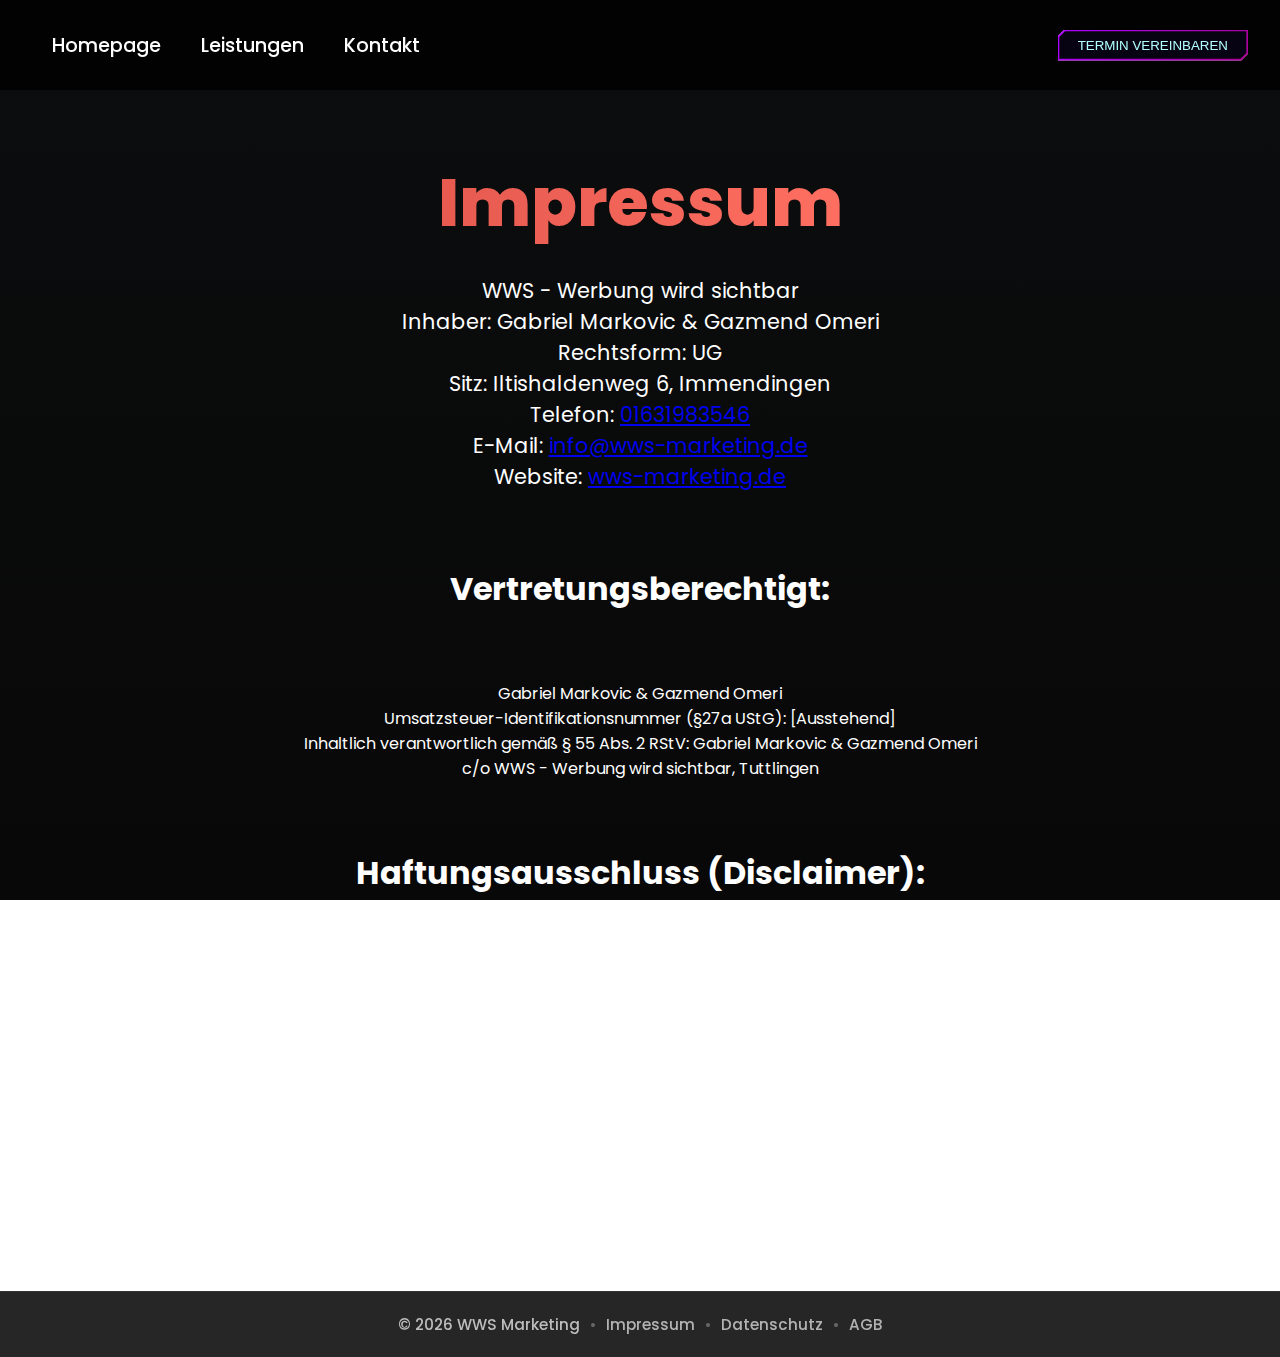
<file: impressum/index.html>
<!DOCTYPE html>
<html lang="de">
<head>
  <meta charset="UTF-8">
  <meta name="viewport" content="width=device-width, initial-scale=1">
  <meta name="description" content="Werbung wird sichtbar – und Sichtbar wird Erfolg. WWS-Marketing aus Tuttlingen: Strategie, Content, Performance.">
  <meta name="keywords" content="Marketing, SEO, WWS, Tuttlingen, Social Media, Performance Marketing, Content Marketing">
  <meta name="author" content="WWS-Marketing">
  <meta name="robots" content="index,follow">
  <meta name="theme-color" content="#0c0d0e">

  <!-- Open Graph -->
  <meta property="og:title" content="WWS-Marketing">
  <meta property="og:description" content="Werbung wird sichtbar – und Sichtbar wird Erfolg. Strategie, Content, Performance.">
  <meta property="og:type" content="website">
  <meta property="og:url" content="https://wws-marketing.de/">
  <meta property="og:image" content="https://wws-marketing.de/og-image.jpg">

  <!-- Twitter -->
  <meta name="twitter:card" content="summary_large_image">
  <meta name="twitter:title" content="WWS-Marketing">
  <meta name="twitter:description" content="Werbung wird sichtbar – und Sichtbar wird Erfolg.">
  <meta name="twitter:image" content="https://wws-marketing.de/og-image.jpg">

  <link rel="canonical" href="https://www-marketing.de/">
  <link rel="icon" type="image/png" href="/img/favicon/favicon-32x32.png">

  <title>WWS-Marketing</title>

  <!-- Fonts -->
  <link rel="preconnect" href="https://fonts.gstatic.com" crossorigin>
  <link href="https://fonts.googleapis.com/css2?family=Poppins:wght@600&display=swap" rel="stylesheet">

  <!-- Styles -->
  <link rel="stylesheet" href="/css/styles.css">

  <!-- Google tag (gtag.js) -->
  <script async src="https://www.googletagmanager.com/gtag/js?id=G-SQXPNFMF49"></script>
  <script>
    window.dataLayer = window.dataLayer || [];
    function gtag(){dataLayer.push(arguments);}
    gtag('js', new Date());

    gtag('config', 'G-SQXPNFMF49');
  </script>
</head>
<body>
  <header class="navbar">
    <nav class="nav-center">
      <a href="/index.html">Homepage</a>
      <a href="/leistungen">Leistungen</a>
      <a href="/kontakt">Kontakt</a>
    </nav>
        <button class="nav-btn" onclick="window.location.href='/kontakt'">Termin vereinbaren</button>
  </header>

  <main>
    <div class="container">
        <div class="hero-text">
          <h1 class="gradient-header" data-text="Impressum">
            <span class="text-shadow">Impressum</span>
          </h1>
        <p>
        WWS - Werbung wird sichtbar<br>
        Inhaber: Gabriel Markovic & Gazmend Omeri<br>
        Rechtsform: UG<br>
        Sitz: Iltishaldenweg 6, Immendingen<br>
        Telefon: <a href="tel:01631983546">01631983546</a><br>
        E-Mail: <a href="mailto:info@wws-marketing.de">info@wws-marketing.de</a><br>
        Website: <a href="https://wws-marketing.de">wws-marketing.de</a><br><br>

        <h4>Vertretungsberechtigt:</h4><br>
        Gabriel Markovic & Gazmend Omeri<br>
        Umsatzsteuer-Identifikationsnummer (§27a UStG): [Ausstehend]<br>
        Inhaltlich verantwortlich gemäß § 55 Abs. 2 RStV: Gabriel Markovic & Gazmend Omeri <br>
        c/o WWS - Werbung wird sichtbar, Tuttlingen<br><br>

        <h4>Haftungsausschluss (Disclaimer):</h4><br>
        Trotz sorgfältiger inhaltlicher Kontrolle übernehmen wir keine Haftung für die Inhalte externer Links.<br>
        Für den Inhalt der verlinkten Seiten sind ausschließlich deren Betreiber verantwortlich.<br>

        <h4>Urheberrecht:</h4><br>
        Die durch WWS erstellten Inhalte und Werke auf diesen Seiten unterliegen dem deutschen Urheberrecht.
        Vervielfältigung, Bearbeitung, Verbreitung und jede Art der Verwertung außerhalb der Grenzen des Urheberrechts 
        bedürfen der schriftlichen Zustimmung der Betreiber.  
        </p>
    </div>
  </main>

  <footer class="site-footer">
      <div class="container footer-inner">
        <nav class="footer-links" aria-label="Rechtliches">
          <span class="footer-copy">&copy; <span id="js-year"></span> WWS Marketing</span>
          <span class="footer-sep">•</span>
          <a href="/impressum">Impressum</a>
          <span class="footer-sep">•</span>
          <a href="/datenschutz">Datenschutz</a>
          <span class="footer-sep">•</span>
          <a href="/agb">AGB</a>
        </nav>
      </div>
  </footer>

  <script>
    document.getElementById('js-year').textContent = new Date().getFullYear();
  </script>
</body>
</html>
</file>
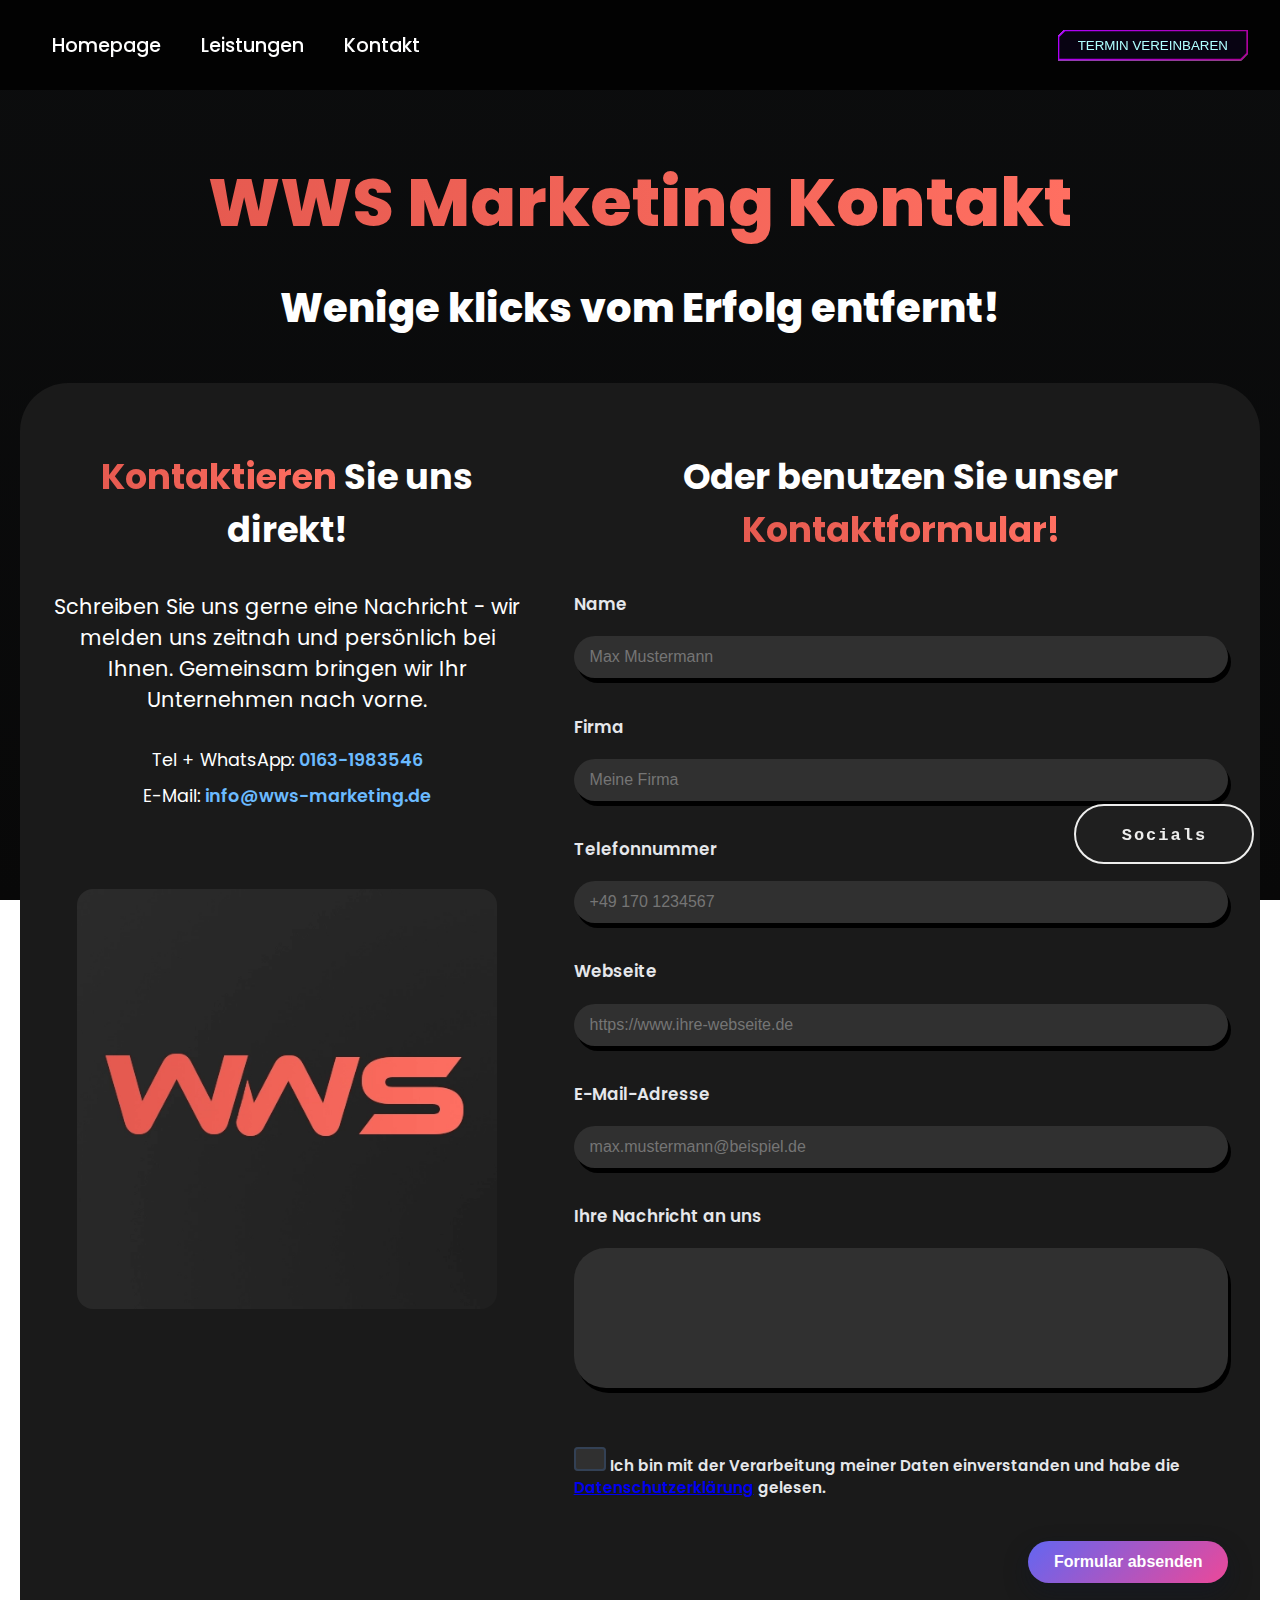
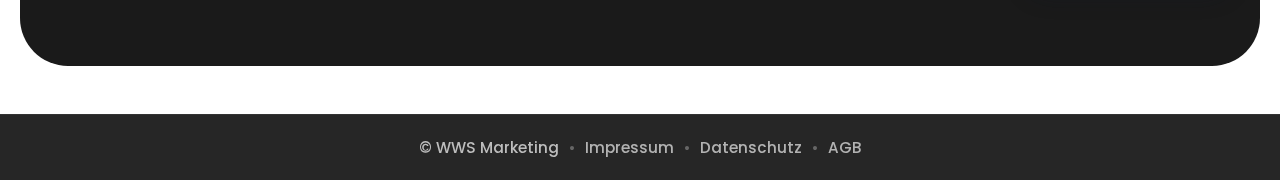
<file: kontakt/index.html>
<!DOCTYPE html>
<html lang="de">
<head>
  <meta charset="UTF-8">
  <meta name="viewport" content="width=device-width, initial-scale=1">
  <meta name="description" content="Werbung wird sichtbar – und Sichtbar wird Erfolg. WWS-Marketing aus Tuttlingen: Strategie, Content, Performance.">
  <meta name="keywords" content="Marketing, SEO, WWS, Tuttlingen, Social Media, Performance Marketing, Content Marketing">
  <meta name="author" content="WWS-Marketing">
  <meta name="robots" content="index,follow">
  <meta name="theme-color" content="#0c0d0e">

  <!-- Open Graph -->
  <meta property="og:title" content="WWS-Marketing">
  <meta property="og:description" content="Werbung wird sichtbar – und Sichtbar wird Erfolg. Strategie, Content, Performance.">
  <meta property="og:type" content="website">
  <meta property="og:url" content="https://www-wws-marketing.de/">
  <meta property="og:image" content="https://www-wws-marketing.de/og-image.jpg">

  <!-- Twitter -->
  <meta name="twitter:card" content="summary_large_image">
  <meta name="twitter:title" content="WWS-Marketing">
  <meta name="twitter:description" content="´Werbung wird sichtbar – und Sichtbar wird Erfolg.">
  <meta name="twitter:image" content="https://www-wws-marketing.de/og-image.jpg">

  <link rel="canonical" href="https://www-wws-marketing.de/">
  <link rel="icon" type="image/png" href="/favicon.png">

  <title>WWS-Marketing</title>

  <!-- Fonts -->
  <link rel="preconnect" href="https://fonts.gstatic.com" crossorigin>
  <link href="https://fonts.googleapis.com/css2?family=Poppins:wght@600&display=swap" rel="stylesheet">

  <!-- Styles -->
  <link rel="stylesheet" href="/css/styles.css">

  <!-- Google tag (gtag.js) -->
  <script async src="https://www.googletagmanager.com/gtag/js?id=G-SQXPNFMF49"></script>
  <script>
    window.dataLayer = window.dataLayer || [];
    function gtag(){dataLayer.push(arguments);}
    gtag('js', new Date());

    gtag('config', 'G-SQXPNFMF49');
  </script>
</head>
<body>
  <header class="navbar">
    <nav class="nav-center">
      <a href="/index.html">Homepage</a>
      <a href="/leistungen">Leistungen</a>
      <a href="/kontakt">Kontakt</a>
    </nav>
      <button class="nav-btn">Termin vereinbaren</button>
  </header>

  <main>
    <div class="container">
      <h1 class="text-shadow" data-text="Kontaktieren Sie WWS Marketing">WWS Marketing Kontakt</h1>
      <h2>Wenige klicks vom Erfolg entfernt!</h2>
      
      <section class="kontaktformularWrapper">
        <div class="formularLinks">
          <h3 data-text="Kontaktieren Sie uns direkt!"><span class="text-shadow">Kontaktieren</span> Sie uns direkt!</h3>
          <p>Schreiben Sie uns gerne eine Nachricht - 
            wir melden uns zeitnah und persönlich bei Ihnen. Gemeinsam bringen wir Ihr Unternehmen nach vorne.</p>
          <ul>
            <li>Tel + WhatsApp: <a href="tel:01631983546">0163-1983546</a></li>
            <li>E-Mail: <a href="mailto:info@wws-marketing.de">info@wws-marketing.de</a></li>
          </ul>
          <div class="hero-image">
            <img class="block" src="/img/wws-logo.webp" alt="WWS Marketing Tuttlingen Logo">
          </div>
          
        </div>
        <div class="formularRechts">
          <h3 data-text="Oder benutzen Sie unser Kontaktformular!">Oder benutzen Sie unser <span class="text-shadow">Kontaktformular!</span></h3>
          <form id="kontaktFormular" method="POST" class="kontaktFormular">

            <div style="display:none;">
              <label for="website">Bitte dieses Feld NICHT ausfüllen</label>
              <input type="text" name="website" id="website" autocomplete="off">
            </div>

            <label for="name">Name</label>
            <input type="text" name="Name" id="name" placeholder="Max Mustermann" required>

            <label for="firma">Firma</label>
            <input type="text" name="Firma" id="firma" placeholder="Meine Firma">

            <label for="telefon">Telefonnummer</label>
            <input type="tel" name="Telefon" id="telefon" placeholder="+49 170 1234567">

            <label for="webseite">Webseite</label>
            <input type="url" name="Webseite" id="webseite" placeholder="https://www.ihre-webseite.de">

            <label for="email">E-Mail-Adresse</label>
            <input type="email" name="Email" id="email" placeholder="max.mustermann@beispiel.de" required>

            <label for="message">Ihre Nachricht an uns</label>
            <textarea name="Nachricht" id="message" cols="30" rows="3" maxlength="500"></textarea>

            <div class="datenschutz-checkbox">
              <label>
                <input type="checkbox" name="datenschutz" required>
                Ich bin mit der Verarbeitung meiner Daten einverstanden und habe die 
                <a href="/datenschutz" target="_blank" rel="noopener noreferrer">Datenschutzerklärung</a> gelesen.
              </label>
            </div>

            <div class="btns-row">
              <button type="submit">Formular absenden</button>
            </div>

            <!-- Statusmeldung -->
            <p id="formStatus" class="form-status"></p>
          </form>
        </div>
      </section>
    </div>


    <div>
      <button class="social-btn" onclick="window.location.href='https://linktr.ee/wwsmarketing'">
        <span>Socials</span>
        <div class="social-container">
          <svg xmlns="http://www.w3.org/2000/svg" width="24" height="24" viewBox="0 0 24 24">
            <path fill="#000" d="M19.59 6.69a4.83 4.83 0 0 1-3.77-4.25V2h-3.45v13.67a2.89 2.89 0 0 1-5.2 1.74a2.89 2.89 0 0 1 2.31-4.64a3 3 0 0 1 .88.13V9.4a7 7 0 0 0-1-.05A6.33 6.33 0 0 0 5 20.1a6.34 6.34 0 0 0 10.86-4.43v-7a8.16 8.16 0 0 0 4.77 1.52v-3.4a5 5 0 0 1-1-.1z"/>
          </svg>
          
          <svg height="24" width="24" xmlns="http://www.w3.org/2000/svg" viewBox="0 0 24 24">
          <path fill="#000" d="M11.999 7.377a4.623 4.623 0 1 0 0 9.248a4.623 4.623 0 0 0 0-9.248m0 7.627a3.004 3.004 0 1 1 0-6.008a3.004 3.004 0 0 1 0 6.008"/><circle cx="16.806" cy="7.207" r="1.078" fill="#000"/><path fill="#000" d="M20.533 6.111A4.6 4.6 0 0 0 17.9 3.479a6.6 6.6 0 0 0-2.186-.42c-.963-.042-1.268-.054-3.71-.054s-2.755 0-3.71.054a6.6 6.6 0 0 0-2.184.42a4.6 4.6 0 0 0-2.633 2.632a6.6 6.6 0 0 0-.419 2.186c-.043.962-.056 1.267-.056 3.71s0 2.753.056 3.71c.015.748.156 1.486.419 2.187a4.6 4.6 0 0 0 2.634 2.632a6.6 6.6 0 0 0 2.185.45c.963.042 1.268.055 3.71.055s2.755 0 3.71-.055a6.6 6.6 0 0 0 2.186-.419a4.6 4.6 0 0 0 2.633-2.633c.263-.7.404-1.438.419-2.186c.043-.962.056-1.267.056-3.71s0-2.753-.056-3.71a6.6 6.6 0 0 0-.421-2.217m-1.218 9.532a5 5 0 0 1-.311 1.688a3 3 0 0 1-1.712 1.711a5 5 0 0 1-1.67.311c-.95.044-1.218.055-3.654.055c-2.438 0-2.687 0-3.655-.055a5 5 0 0 1-1.669-.311a3 3 0 0 1-1.719-1.711a5.1 5.1 0 0 1-.311-1.669c-.043-.95-.053-1.218-.053-3.654s0-2.686.053-3.655a5 5 0 0 1 .311-1.687c.305-.789.93-1.41 1.719-1.712a5 5 0 0 1 1.669-.311c.951-.043 1.218-.055 3.655-.055s2.687 0 3.654.055a5 5 0 0 1 1.67.311a3 3 0 0 1 1.712 1.712a5.1 5.1 0 0 1 .311 1.669c.043.951.054 1.218.054 3.655s0 2.698-.043 3.654z"/>
          </svg>
          
          <svg xmlns="http://www.w3.org/2000/svg" width="24" height="24" viewBox="0 0 24 24">
          <path fill="#000" d="M21.593 7.203a2.5 2.5 0 0 0-1.762-1.766C18.265 5.007 12 5 12 5s-6.264-.007-7.831.404a2.56 2.56 0 0 0-1.766 1.778c-.413 1.566-.417 4.814-.417 4.814s-.004 3.264.406 4.814c.23.857.905 1.534 1.763 1.765c1.582.43 7.83.437 7.83.437s6.265.007 7.831-.403a2.52 2.52 0 0 0 1.767-1.763c.414-1.565.417-4.812.417-4.812s.02-3.265-.407-4.831M9.996 15.005l.005-6l5.207 3.005z"/>
          </svg>
          
          <svg height="24" width="24" xmlns="http://www.w3.org/2000/svg" viewBox="0 0 24 24">
          <circle cx="4.983" cy="5.009" r="2.188" fill="#000"/><path fill="#000" d="M9.237 8.855v12.139h3.769v-6.003c0-1.584.298-3.118 2.262-3.118c1.937 0 1.961 1.811 1.961 3.218v5.904H21v-6.657c0-3.27-.704-5.783-4.526-5.783c-1.835 0-3.065 1.007-3.568 1.96h-.051v-1.66zm-6.142 0H6.87v12.139H3.095z"/>
          </svg>

        </div>
      </button>
    </div>







  </main>

   <footer class="site-footer">
      <div class="container footer-inner">
        <nav class="footer-links" aria-label="Rechtliches">
          <span class="footer-copy">&copy; <span id="js-year"></span> WWS Marketing</span>
          <span class="footer-sep">•</span>
          <a href="/impressum">Impressum</a>
          <span class="footer-sep">•</span>
          <a href="/datenschutz">Datenschutz</a>
          <span class="footer-sep">•</span>
          <a href="/agb">AGB</a>
        </nav>
      </div>
   </footer>

  <script>
  document.addEventListener("DOMContentLoaded", () => {
    const form = document.getElementById("kontaktFormular");
    const statusEl = document.getElementById("formStatus");

    if (!form) {
      console.error("Kontaktformular nicht gefunden (id=kontaktFormular).");
      return;
    }

    form.addEventListener("submit", (e) => {
      e.preventDefault(); // Verhindert das normale Abschicken (kein Seitenwechsel)

      if (statusEl) {
        statusEl.textContent = "Bitte warten...";
        statusEl.classList.remove("success", "error");
      }

      const formData = new FormData(form);

      fetch("https://zysaron.com/send-contact.php", {
        method: "POST",
        body: formData,
        headers: {
          "X-Requested-With": "XMLHttpRequest",
          "Accept": "application/json"
        }
      })
      .then((response) => response.json())
      .then((data) => {
        if (data.success) {
          statusEl.textContent = "Vielen Dank! Ihre Nachricht wurde erfolgreich versendet.";
          statusEl.classList.add("success");
          form.reset();
        } else {
          statusEl.textContent = data.message || "Es ist ein Fehler aufgetreten.";
          statusEl.classList.add("error");
        }
      })
      .catch((error) => {
        console.error(error);
        statusEl.textContent = "Technischer Fehler. Bitte versuchen Sie es später erneut.";
        statusEl.classList.add("error");
      });
    });
  });
  </script>
</body>
</html>
</file>
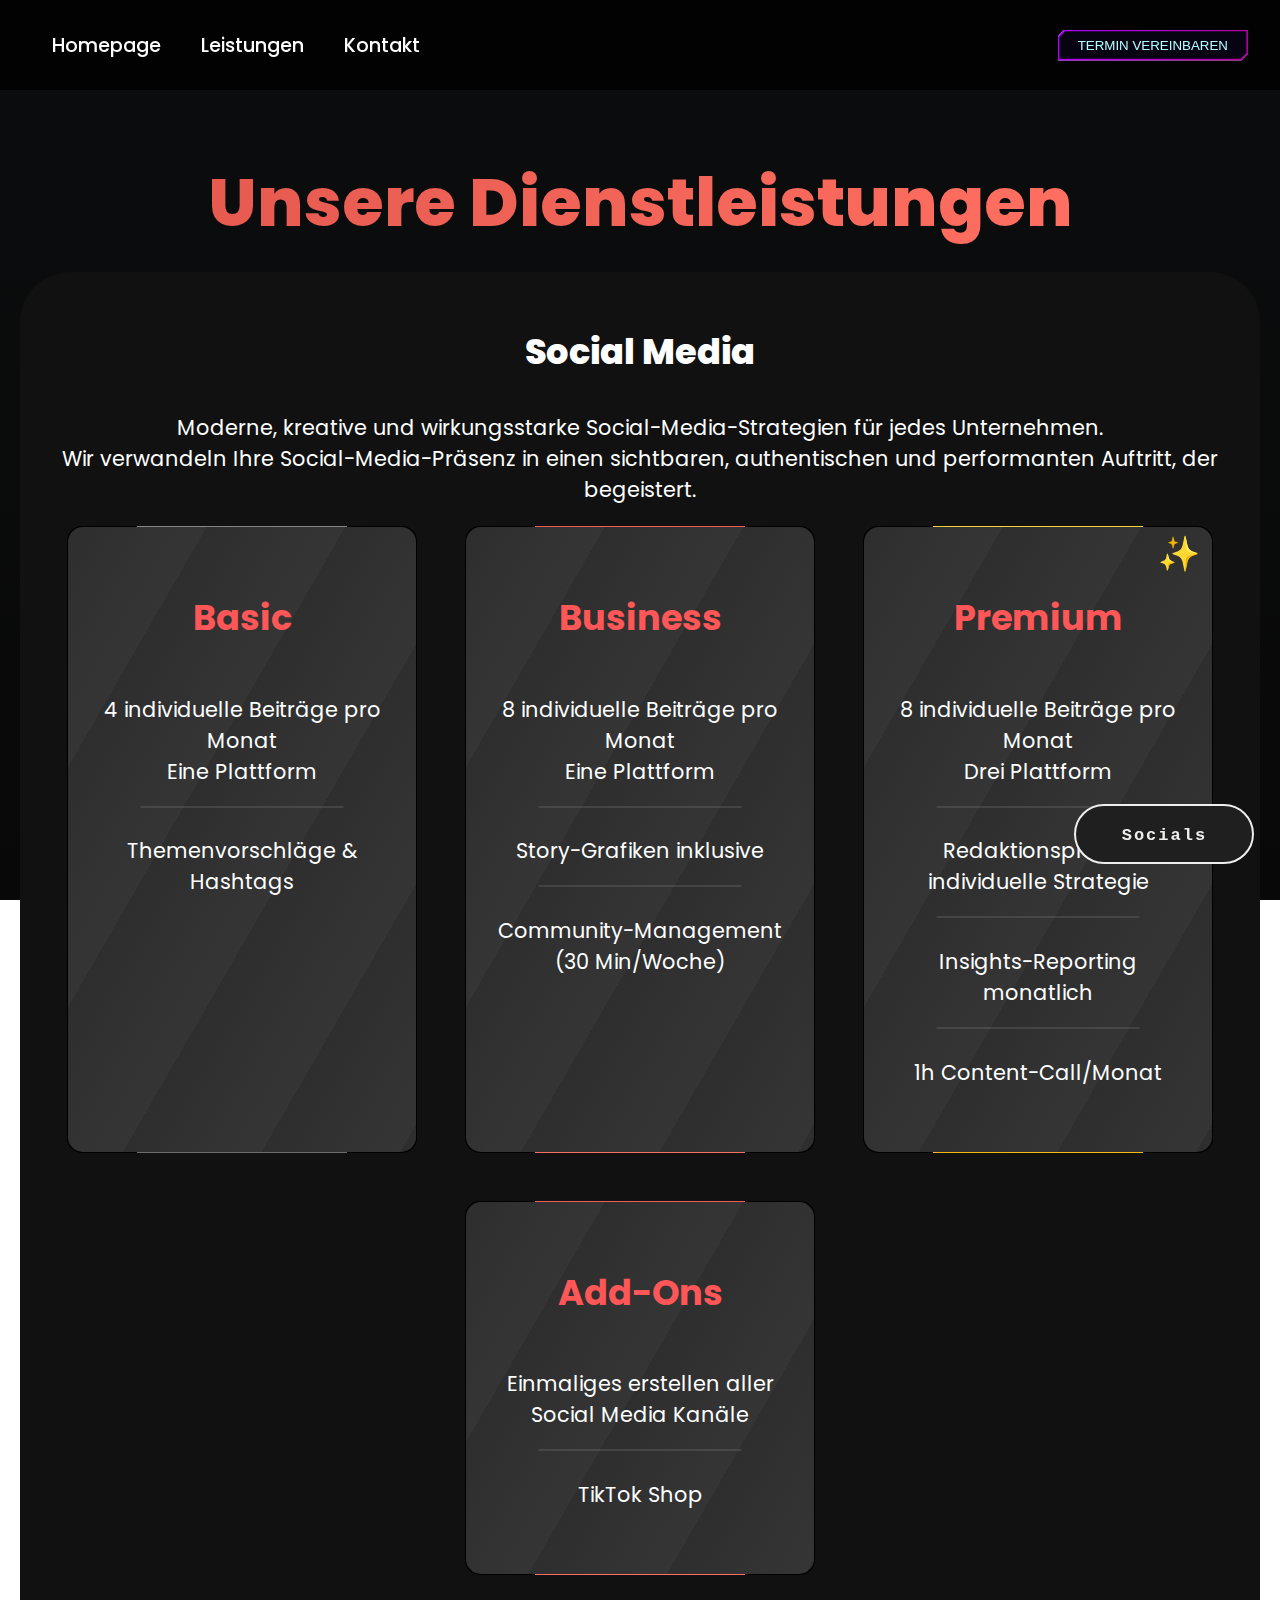
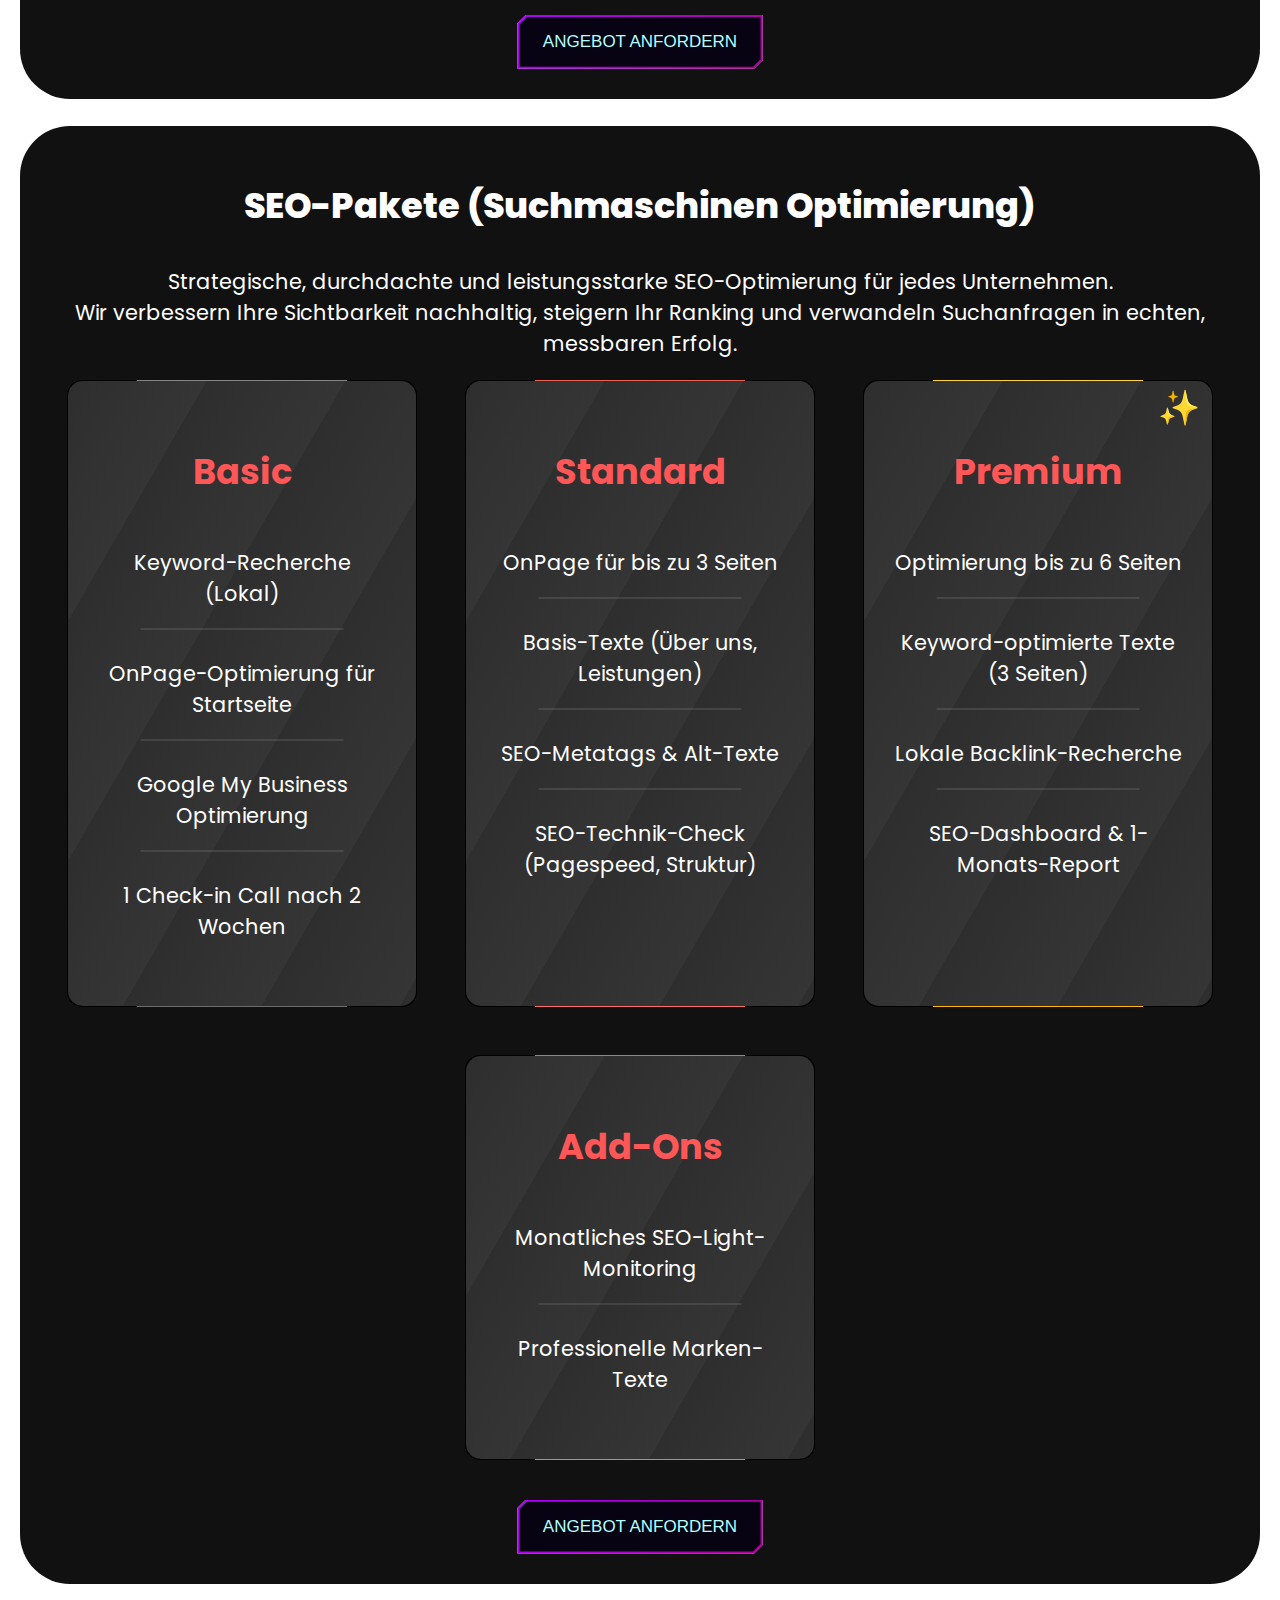
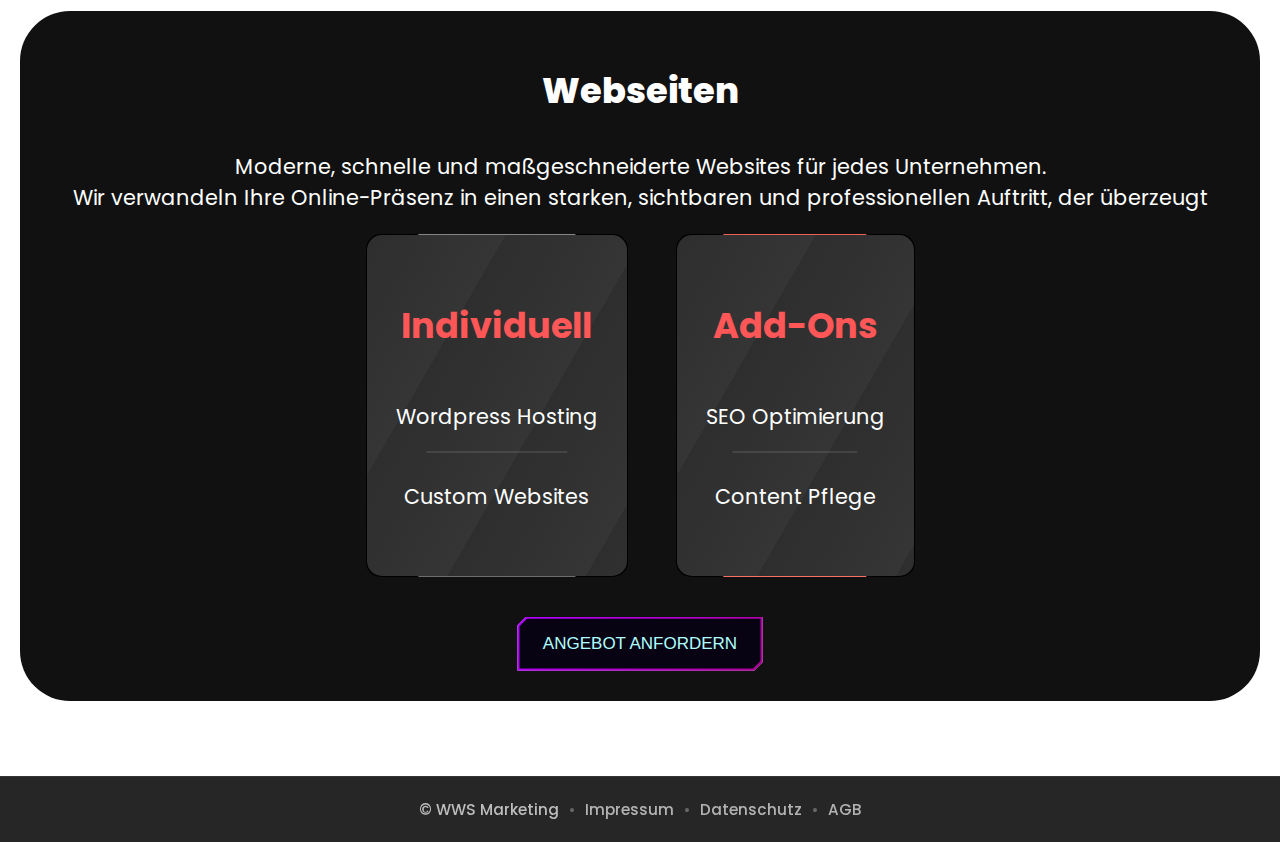
<file: leistungen/index.html>
<!DOCTYPE html>
<html lang="de">
<head>
  <meta charset="UTF-8">
  <meta name="viewport" content="width=device-width, initial-scale=1">
  <meta name="description" content="Werbung wird sichtbar - und Sichtbar wird Erfolg. WWS-Marketing aus Tuttlingen: Strategie, Content, Performance.">
  <meta name="keywords" content="Marketing, SEO, WWS, Tuttlingen, Social Media, Performance Marketing, Content Marketing">
  <meta name="author" content="WWS-Marketing">
  <meta name="robots" content="index,follow">
  <meta name="theme-color" content="#0c0d0e">

  <!-- Open Graph -->
  <meta property="og:title" content="WWS-Marketing">
  <meta property="og:description" content="Werbung wird sichtbar - und Sichtbar wird Erfolg. Strategie, Content, Performance.">
  <meta property="og:type" content="website">
  <meta property="og:url" content="https://www-wws-marketing.de/">
  <meta property="og:image" content="https://www-wws-marketing.de/og-image.jpg">

  <!-- Twitter -->
  <meta name="twitter:card" content="summary_large_image">
  <meta name="twitter:title" content="WWS-Marketing">
  <meta name="twitter:description" content="Werbung wird sichtbar - und Sichtbar wird Erfolg.">
  <meta name="twitter:image" content="https://www-wws-marketing.de/og-image.jpg">

  <link rel="canonical" href="https://www-wws-marketing.de/">
  <link rel="icon" type="image/png" href="/favicon.png">

  <title>WWS-Marketing</title>

  <!-- Fonts -->
  <link rel="preconnect" href="https://fonts.gstatic.com" crossorigin>
  <link href="https://fonts.googleapis.com/css2?family=Poppins:wght@600&display=swap" rel="stylesheet">

  <!-- Styles -->
  <link rel="stylesheet" href="/css/styles.css">
  
  <!-- Google tag (gtag.js) -->
  <script async src="https://www.googletagmanager.com/gtag/js?id=G-SQXPNFMF49"></script>
  <script>
    window.dataLayer = window.dataLayer || [];
    function gtag(){dataLayer.push(arguments);}
    gtag('js', new Date());

    gtag('config', 'G-SQXPNFMF49');
  </script>
</head>
<body>
  <header class="navbar">
    <nav class="nav-center">
      <a href="/index.html">Homepage</a>
      <a href="/leistungen">Leistungen</a>
      <a href="/kontakt">Kontakt</a>
    </nav>
    <button class="nav-btn">Termin vereinbaren</button>
  </header>

  <main>
    <div class="container">
      <h1 class="gradient-header" data-text="Unsere Dienstleistungen">
        <span class="text-shadow">Unsere Dienstleistungen</span>
      </h1>
     
      
      <div class="product-wrapper-bg">
        <h2 class="product-heading">Social Media</h2>
        <p>
          Moderne, kreative und wirkungsstarke Social-Media-Strategien für jedes Unternehmen. <br>
          Wir verwandeln Ihre Social-Media-Präsenz in einen sichtbaren, authentischen und performanten Auftritt, der begeistert.
        </p>
        <section class="products">
          <div class="product-card basic">
            <h3>Basic</h3>
            <p>4 individuelle Beiträge pro Monat<br> Eine Plattform</p>
            <p>Themenvorschläge & Hashtags</p>
          </div>
          
          <div class="product-card standard">
            <h3>Business</h3>
            <p>8 individuelle Beiträge pro Monat<br> Eine Plattform</p>
            <p>Story-Grafiken inklusive</p>
            <p>Community-Management (30 Min/Woche)</p>
          </div>
          
          <div class="product-card premium">
            <div class="sparkles"></div>
            <h3>Premium</h3>
            <p>8 individuelle Beiträge pro Monat<br> Drei Plattform</p>
            <p>Redaktionsplan & individuelle Strategie</p>
            <p>Insights-Reporting monatlich</p>
            <p>1h Content-Call/Monat</p>
          </div>
          
          <div class="product-card standard">
            <h3>Add-Ons</h3>
            <p>Einmaliges erstellen aller Social Media Kanäle</p>
            <p>TikTok Shop</p>
          </div>
        </section>
        <button class="btn" onclick="window.location.href='/kontakt'">Angebot anfordern</button>
      </div>

 

      
      <div class="product-wrapper-bg">
        <h2 class="product-heading">SEO-Pakete (Suchmaschinen Optimierung)</h2>
        <p>
          Strategische, durchdachte und leistungsstarke SEO-Optimierung für jedes Unternehmen. <br>
          Wir verbessern Ihre Sichtbarkeit nachhaltig, steigern Ihr Ranking und verwandeln Suchanfragen in echten, messbaren Erfolg.
        </p>
        <section class="products">
          <div class="product-card basic">        
            <h3>Basic</h3>
            <p>Keyword-Recherche (Lokal)</p>
            <p>OnPage-Optimierung für Startseite</p>
            <p>Google My Business Optimierung</p>
            <p>1 Check-in Call nach 2 Wochen</p>
          </div>
          
          <div class="product-card standard">
            <h3>Standard</h3>
            <p>OnPage für bis zu 3 Seiten</p>
            <p>Basis-Texte (Über uns, Leistungen)</p>
            <p>SEO-Metatags & Alt-Texte</p>
            <p>SEO-Technik-Check (Pagespeed, Struktur)</p>
          </div>
          
          <div class="product-card premium">
            <div class="sparkles"></div>  
            <h3>Premium</h3>
            <p>Optimierung bis zu 6 Seiten</p>
            <p>Keyword-optimierte Texte (3 Seiten)</p>
            <p>Lokale Backlink-Recherche</p>
            <p>SEO-Dashboard & 1-Monats-Report</p>
          </div>
          
          <div class="product-card standard">
            <h3>Add-Ons</h3>
            <p>Monatliches SEO-Light-Monitoring</p>
            <p>Professionelle Marken-Texte</p>
          </div>
        </section>
        <button class="btn" onclick="window.location.href='/kontakt'">Angebot anfordern</button>
      </div>
      
      
      <div class="product-wrapper-bg">
        <h2 class="product-heading">Webseiten</h2>
        <p>
          Moderne, schnelle und maßgeschneiderte Websites für jedes Unternehmen. <br>
          Wir verwandeln Ihre Online-Präsenz in einen starken, sichtbaren und professionellen Auftritt, der überzeugt
        </p>
        <section class="products">
          <div class="product-card basic">
            <h3>Individuell</h3>
            <p>Wordpress Hosting</p>
            <p>Custom Websites</p>
          </div>

          <div class="product-card standard">
            <h3>Add-Ons</h3>
            <p>SEO Optimierung</p>
            <p>Content Pflege</p>
          </div>
          </section>
          <button class="btn" onclick="window.location.href='/kontakt'">Angebot anfordern</button>
      </div>
    </div>
    
    
    <div>
      <button class="social-btn" onclick="window.location.href='https://linktr.ee/wwsmarketing'">
        <span>Socials</span>
        <div class="social-container">
          <svg xmlns="http://www.w3.org/2000/svg" width="24" height="24" viewBox="0 0 24 24">
            <path fill="#000" d="M19.59 6.69a4.83 4.83 0 0 1-3.77-4.25V2h-3.45v13.67a2.89 2.89 0 0 1-5.2 1.74a2.89 2.89 0 0 1 2.31-4.64a3 3 0 0 1 .88.13V9.4a7 7 0 0 0-1-.05A6.33 6.33 0 0 0 5 20.1a6.34 6.34 0 0 0 10.86-4.43v-7a8.16 8.16 0 0 0 4.77 1.52v-3.4a5 5 0 0 1-1-.1z"/>
          </svg>
          
          <svg height="24" width="24" xmlns="http://www.w3.org/2000/svg" viewBox="0 0 24 24">
          <path fill="#000" d="M11.999 7.377a4.623 4.623 0 1 0 0 9.248a4.623 4.623 0 0 0 0-9.248m0 7.627a3.004 3.004 0 1 1 0-6.008a3.004 3.004 0 0 1 0 6.008"/><circle cx="16.806" cy="7.207" r="1.078" fill="#000"/><path fill="#000" d="M20.533 6.111A4.6 4.6 0 0 0 17.9 3.479a6.6 6.6 0 0 0-2.186-.42c-.963-.042-1.268-.054-3.71-.054s-2.755 0-3.71.054a6.6 6.6 0 0 0-2.184.42a4.6 4.6 0 0 0-2.633 2.632a6.6 6.6 0 0 0-.419 2.186c-.043.962-.056 1.267-.056 3.71s0 2.753.056 3.71c.015.748.156 1.486.419 2.187a4.6 4.6 0 0 0 2.634 2.632a6.6 6.6 0 0 0 2.185.45c.963.042 1.268.055 3.71.055s2.755 0 3.71-.055a6.6 6.6 0 0 0 2.186-.419a4.6 4.6 0 0 0 2.633-2.633c.263-.7.404-1.438.419-2.186c.043-.962.056-1.267.056-3.71s0-2.753-.056-3.71a6.6 6.6 0 0 0-.421-2.217m-1.218 9.532a5 5 0 0 1-.311 1.688a3 3 0 0 1-1.712 1.711a5 5 0 0 1-1.67.311c-.95.044-1.218.055-3.654.055c-2.438 0-2.687 0-3.655-.055a5 5 0 0 1-1.669-.311a3 3 0 0 1-1.719-1.711a5.1 5.1 0 0 1-.311-1.669c-.043-.95-.053-1.218-.053-3.654s0-2.686.053-3.655a5 5 0 0 1 .311-1.687c.305-.789.93-1.41 1.719-1.712a5 5 0 0 1 1.669-.311c.951-.043 1.218-.055 3.655-.055s2.687 0 3.654.055a5 5 0 0 1 1.67.311a3 3 0 0 1 1.712 1.712a5.1 5.1 0 0 1 .311 1.669c.043.951.054 1.218.054 3.655s0 2.698-.043 3.654z"/>
          </svg>
          
          <svg xmlns="http://www.w3.org/2000/svg" width="24" height="24" viewBox="0 0 24 24">
          <path fill="#000" d="M21.593 7.203a2.5 2.5 0 0 0-1.762-1.766C18.265 5.007 12 5 12 5s-6.264-.007-7.831.404a2.56 2.56 0 0 0-1.766 1.778c-.413 1.566-.417 4.814-.417 4.814s-.004 3.264.406 4.814c.23.857.905 1.534 1.763 1.765c1.582.43 7.83.437 7.83.437s6.265.007 7.831-.403a2.52 2.52 0 0 0 1.767-1.763c.414-1.565.417-4.812.417-4.812s.02-3.265-.407-4.831M9.996 15.005l.005-6l5.207 3.005z"/>
        </svg>
          
          <svg height="24" width="24" xmlns="http://www.w3.org/2000/svg" viewBox="0 0 24 24">
          <circle cx="4.983" cy="5.009" r="2.188" fill="#000"/><path fill="#000" d="M9.237 8.855v12.139h3.769v-6.003c0-1.584.298-3.118 2.262-3.118c1.937 0 1.961 1.811 1.961 3.218v5.904H21v-6.657c0-3.27-.704-5.783-4.526-5.783c-1.835 0-3.065 1.007-3.568 1.96h-.051v-1.66zm-6.142 0H6.87v12.139H3.095z"/>
          </svg>
          
        </div>
      </button>
    </div>
    

  </main>
  
  <footer class="site-footer">
    <div class="container footer-inner">
      <nav class="footer-links" aria-label="Rechtliches">
        <span class="footer-copy">&copy; <span id="js-year"></span> WWS Marketing</span>
        <span class="footer-sep">•</span>
        <a href="/impressum">Impressum</a>
        <span class="footer-sep">•</span>
        <a href="/datenschutz">Datenschutz</a>
        <span class="footer-sep">•</span>
        <a href="/agb">AGB</a>
      </nav>
    </div>
  </footer>
</body>
</html>
</file>
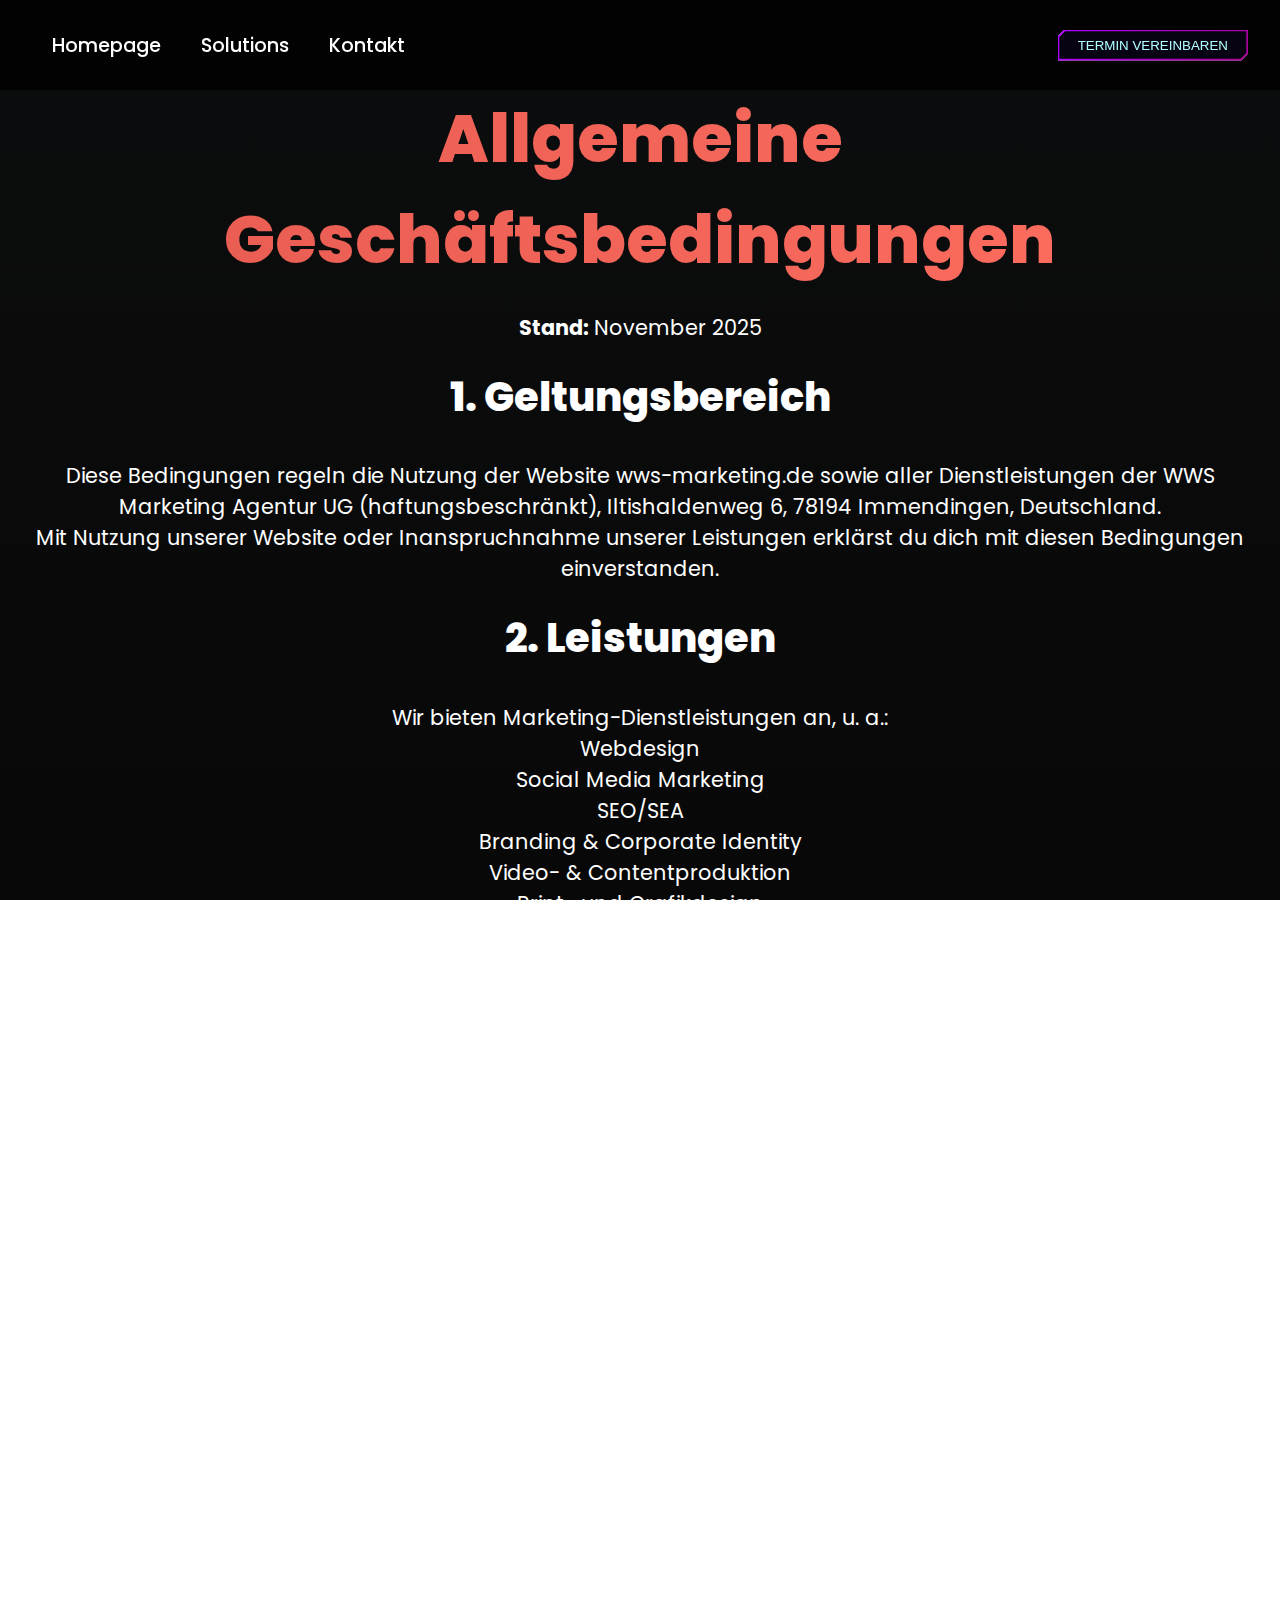
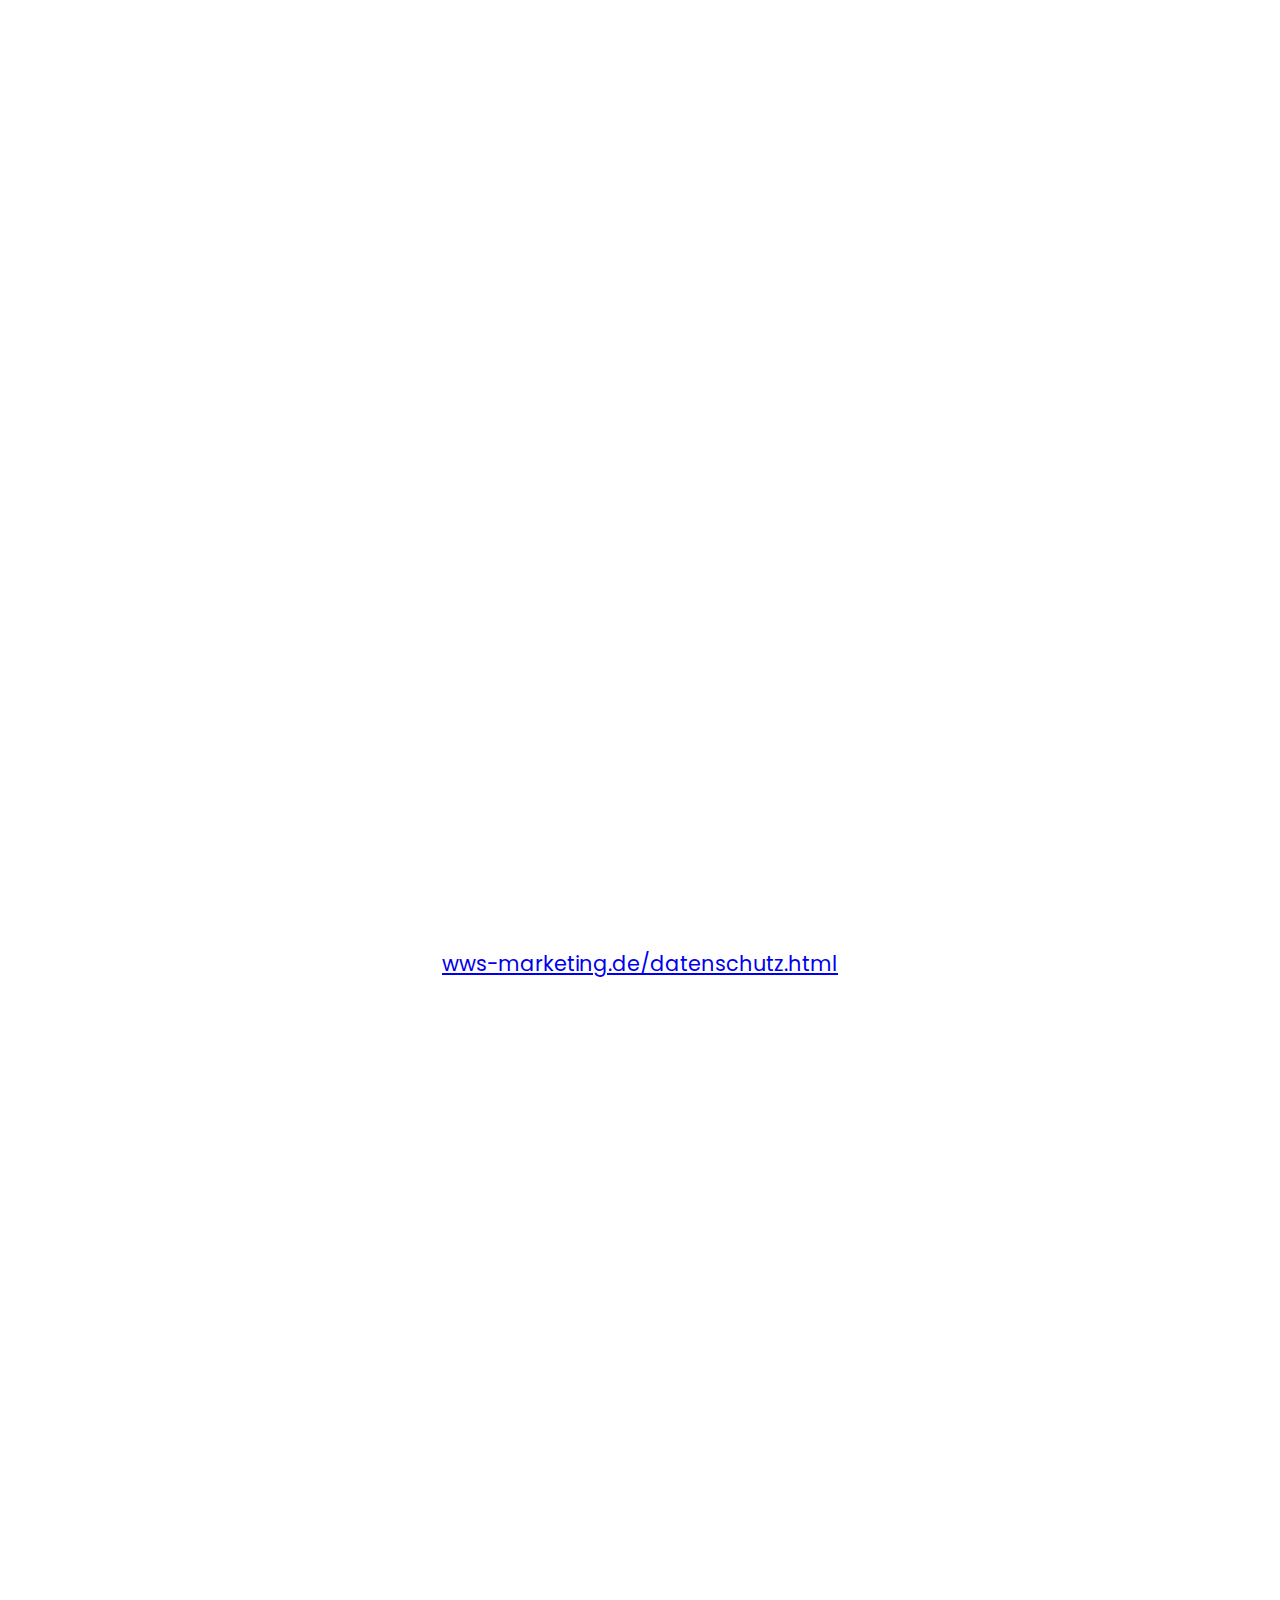
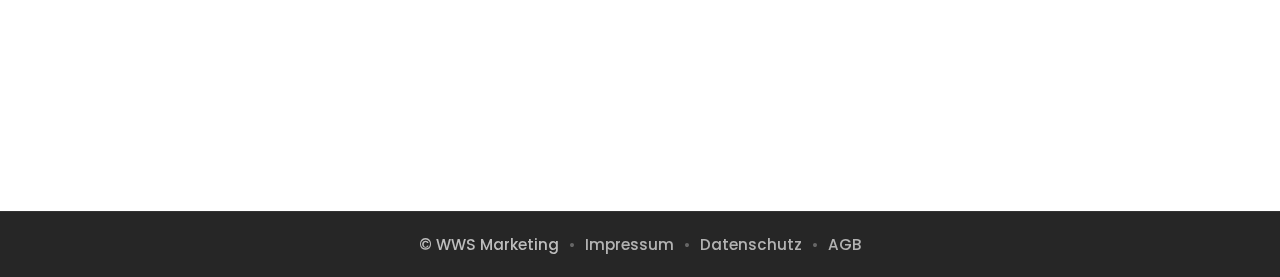
<file: agb.html>
<!DOCTYPE html>
<html lang="de">
<head>
  <meta charset="UTF-8">
  <meta name="viewport" content="width=device-width, initial-scale=1">
  <meta name="description" content="Werbung wird sichtbar – und Sichtbar wird Erfolg. WWS-Marketing aus Tuttlingen: Strategie, Content, Performance.">
  <meta name="keywords" content="Marketing, SEO, WWS, Tuttlingen, Social Media, Performance Marketing, Content Marketing">
  <meta name="author" content="WWS-Marketing">
  <meta name="robots" content="index,follow">
  <meta name="theme-color" content="#0c0d0e">

  <!-- Open Graph -->
  <meta property="og:title" content="WWS-Marketing">
  <meta property="og:description" content="Werbung wird sichtbar – und Sichtbar wird Erfolg. Strategie, Content, Performance.">
  <meta property="og:type" content="website">
  <meta property="og:url" content="https://wws-marketing.de/">
  <meta property="og:image" content="https://wws-marketing.de/og-image.jpg">

  <!-- Twitter -->
  <meta name="twitter:card" content="summary_large_image">
  <meta name="twitter:title" content="WWS-Marketing">
  <meta name="twitter:description" content="Werbung wird sichtbar – und Sichtbar wird Erfolg.">
  <meta name="twitter:image" content="https://wws-marketing.de/og-image.jpg">

  <link rel="canonical" href="https://www-marketing.de/">
  <link rel="icon" type="image/png" href="/img/favicon/favicon-32x32.png">

  <title>WWS-Marketing</title>

  <!-- Fonts -->
  <link rel="preconnect" href="https://fonts.gstatic.com" crossorigin>
  <link href="https://fonts.googleapis.com/css2?family=Poppins:wght@600&display=swap" rel="stylesheet">

  <!-- Styles -->
  <link rel="stylesheet" href="css/styles.css">

  <!-- Google tag (gtag.js) -->
  <script async src="https://www.googletagmanager.com/gtag/js?id=G-SQXPNFMF49"></script>
  <script>
    window.dataLayer = window.dataLayer || [];
    function gtag(){dataLayer.push(arguments);}
    gtag('js', new Date());

    gtag('config', 'G-SQXPNFMF49');
  </script>
</head>
<body>
    <header class="navbar">
        <nav class="nav-center">
        <a href="index.html">Homepage</a>
        <a href="solutions.html">Solutions</a>
        <a href="kontakt.html">Kontakt</a>
        </nav>
        <button class="nav-btn" onclick="window.location.href='/kontakt.html'">Termin vereinbaren</button>
    </header>
    <main class="agb container">
        <h1 class="gradient-header" data-text="Impressum">
          <span class="text-shadow">Allgemeine Geschäftsbedingungen</span>
        </h1>
        <p><strong>Stand:</strong> November 2025</p>

        <h2>1. Geltungsbereich</h2>
        <p>
        Diese Bedingungen regeln die Nutzung der Website wws-marketing.de sowie aller
        Dienstleistungen der WWS Marketing Agentur UG (haftungsbeschränkt),
        Iltishaldenweg 6, 78194 Immendingen, Deutschland.<br>
        Mit Nutzung unserer Website oder Inanspruchnahme unserer Leistungen erklärst du
        dich mit diesen Bedingungen einverstanden.
        </p>

        <h2>2. Leistungen</h2>
        <p>
        Wir bieten Marketing-Dienstleistungen an, u. a.:<br>
        Webdesign<br>
        Social Media Marketing<br>
        SEO/SEA<br>
        Branding &amp; Corporate Identity<br>
        Video- &amp; Contentproduktion<br>
        Print- und Grafikdesign<br>
        Wir behalten uns vor, Inhalte oder Funktionen jederzeit anzupassen oder zu ändern.
        </p>

        <h2>3. Nutzung der Website</h2>
        <p>
        Die Nutzung unserer Website ist nur zu rechtmäßigen Zwecken erlaubt. Verboten sind insbesondere:<br>
        automatisierte Datenerfassungen (Scraping, Bots)<br>
        hochladen schädlicher Inhalte (Viren, Malware)<br>
        rechtswidrige, beleidigende oder irreführende Inhalte<br>
        Handlungen, die die Sicherheit, Funktion oder Verfügbarkeit der Seite stören
        </p>

        <h2>4. Geistiges Eigentum</h2>
        <p>
        Alle Inhalte (Texte, Bilder, Layouts, Grafiken, Videos, Logos) sind Eigentum von
        WWS Marketing Agentur UG oder entsprechend lizenziert.<br>
        Ohne ausdrückliche schriftliche Zustimmung ist es untersagt, Inhalte:<br>
        zu kopieren<br>
        zu verändern<br>
        weiterzuverbreiten<br>
        kommerziell zu verwerten
        </p>

        <h2>5. Verträge &amp; Angebot</h2>
        <p>
        Ein Vertrag kommt erst zustande, wenn wir ein Angebot schriftlich bestätigen.<br>
        Alle Angebote sind freibleibend.
        </p>

        <h2>6. Preise &amp; Zahlung</h2>
        <p>
        Alle Preise verstehen sich netto zzgl. gesetzlicher Mehrwertsteuer.<br>
        Rechnungen sind, sofern nicht anders vereinbart, innerhalb von 14 Tagen zu zahlen.
        </p>

        <h2>7. Haftung</h2>
        <p>
        Die Haftung der WWS Marketing Agentur UG ist auf Fälle von Vorsatz und grober
        Fahrlässigkeit beschränkt.<br>
        Für leichte Fahrlässigkeit haften wir nur bei:<br>
        Verletzung wesentlicher Vertragspflichten<br>
        Schäden aus der Verletzung von Leben, Körper oder Gesundheit<br>
        Eine Haftung für entgangene Gewinne, indirekte Schäden oder Datenverlust ist ausgeschlossen.
        </p>

        <h2>8. Kundenmitwirkung</h2>
        <p>
        Für ein erfolgreiches Projekt ist die Mitarbeit des Kunden erforderlich.<br>
        Verzögerungen wegen fehlender Inhalte, fehlender Rückmeldungen oder verzögerter
        Freigaben verlängern entsprechende Fristen.
        </p>

        <h2>9. Datenschutz</h2>
        <p>
        Die Verarbeitung personenbezogener Daten erfolgt gemäß unserer Datenschutzerklärung:<br>
        <a href="https://wws-marketing.de/datenschutz.html">wws-marketing.de/datenschutz.html</a>
        </p>

        <h2>10. Externe Links</h2>
        <p>
        Unsere Website enthält Links zu Drittanbietern. Für deren Inhalte übernehmen
        wir keine Haftung.
        </p>

        <h2>11. Kündigung / Beendigung</h2>
        <p>
        Wir können Accounts oder Zugänge bei Missbrauch jederzeit sperren.<br>
        Laufende Verträge können gemäß individueller Vereinbarung gekündigt werden.
        </p>

        <h2>12. Streitbeilegung / Gerichtsstand</h2>
        <p>
        Im Streitfall vereinbaren die Parteien zunächst eine 30-tägige informelle Einigungsphase.<br>
        Kommt keine Einigung zustande, erfolgt das Verfahren durch Schiedsverfahren (Arbitration) in:<br>
        Stuttgart, Deutschland<br>
        Sprache: Deutsch<br>
        materielles Recht: deutsches Recht<br>
        Gerichtsstand für alle weiteren Fälle ist Baden-Württemberg.
        </p>

        <h2>13. Schlussbestimmungen</h2>
        <p>
        Sollten einzelne Bestimmungen unwirksam sein, bleibt der Vertrag im Übrigen gültig.<br>
        Änderungen dieser Bedingungen werden über die Website bekanntgegeben.
        </p>
    </main>
    <footer class="site-footer">
        <div class="container footer-inner">
        <nav class="footer-links" aria-label="Rechtliches">
            <span class="footer-copy">&copy; <span id="js-year"></span> WWS Marketing</span>
            <span class="footer-sep">•</span>
            <a href="/impressum.html">Impressum</a>
            <span class="footer-sep">•</span>
            <a href="/datenschutz.html">Datenschutz</a>
            <span class="footer-sep">•</span>
            <a href="/agb.html">AGB</a>
        </nav>
        </div>
    </footer>
</body>
</html>
</file>
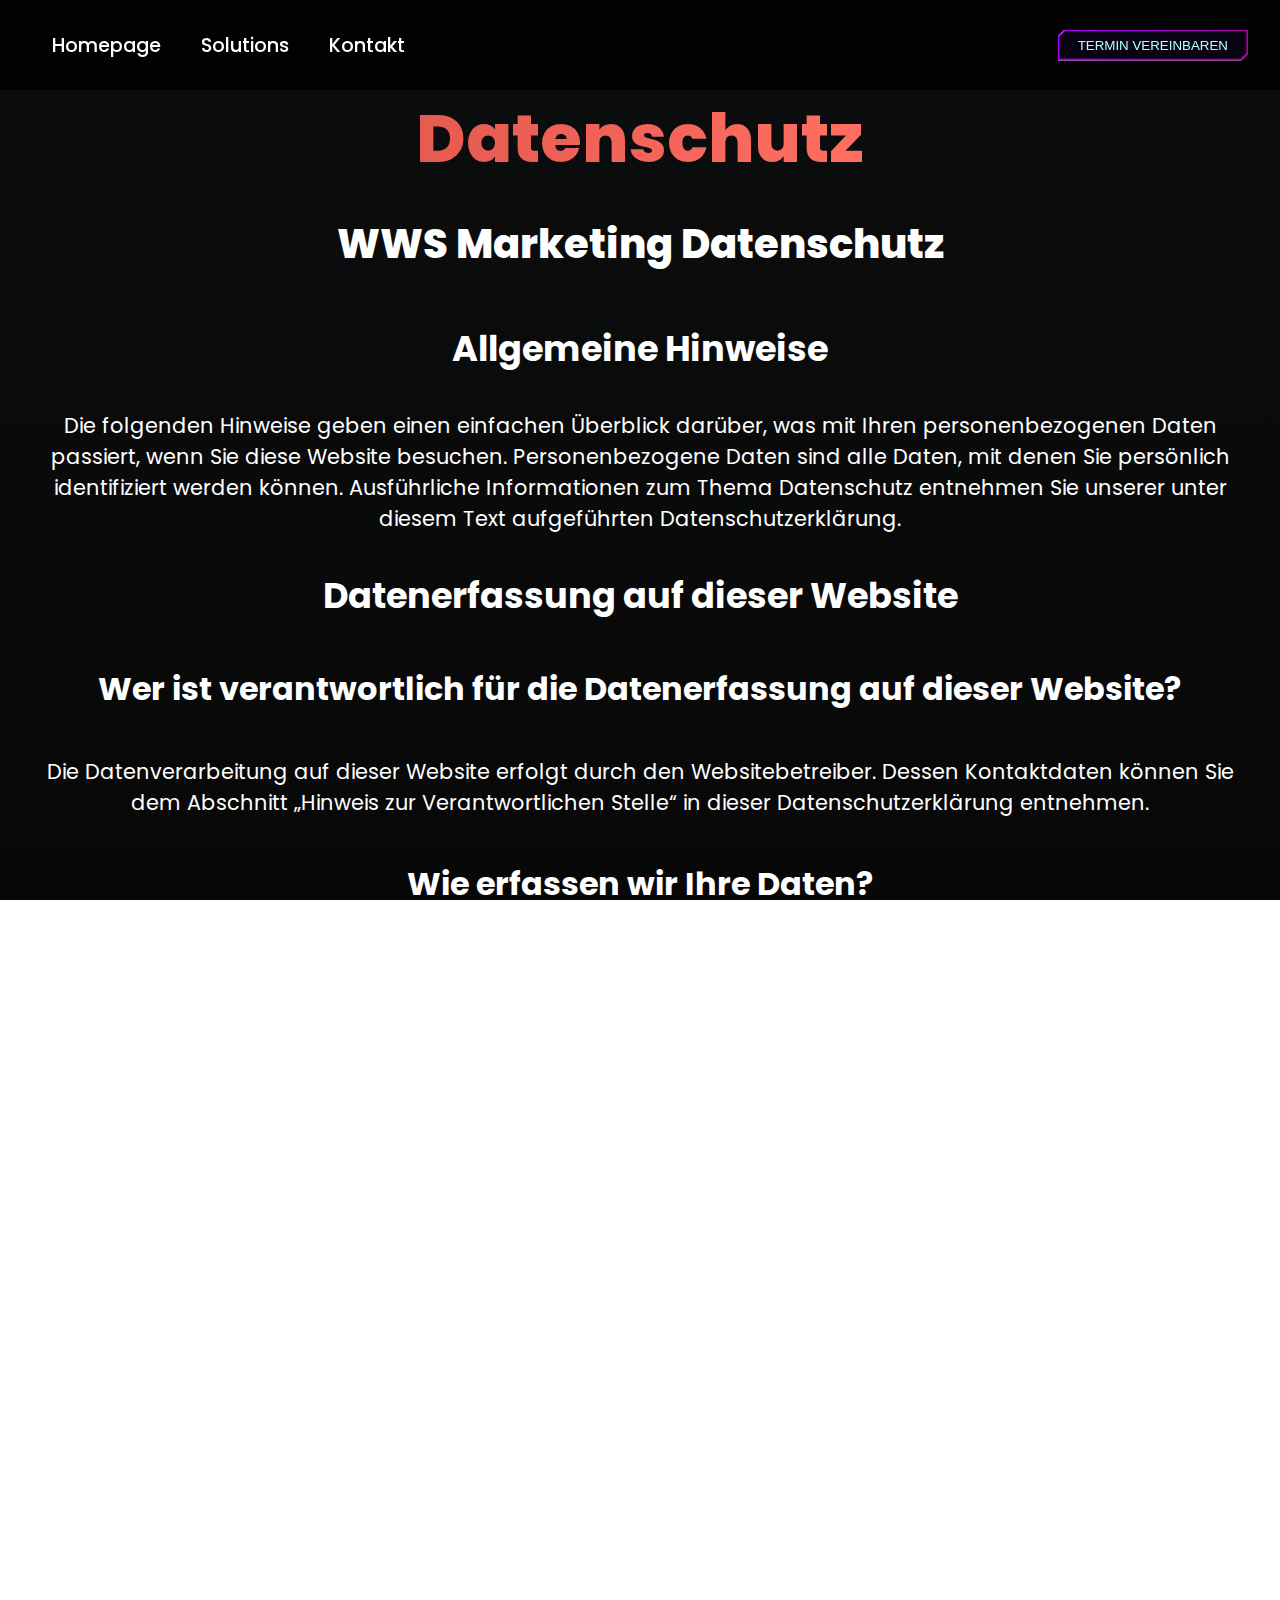
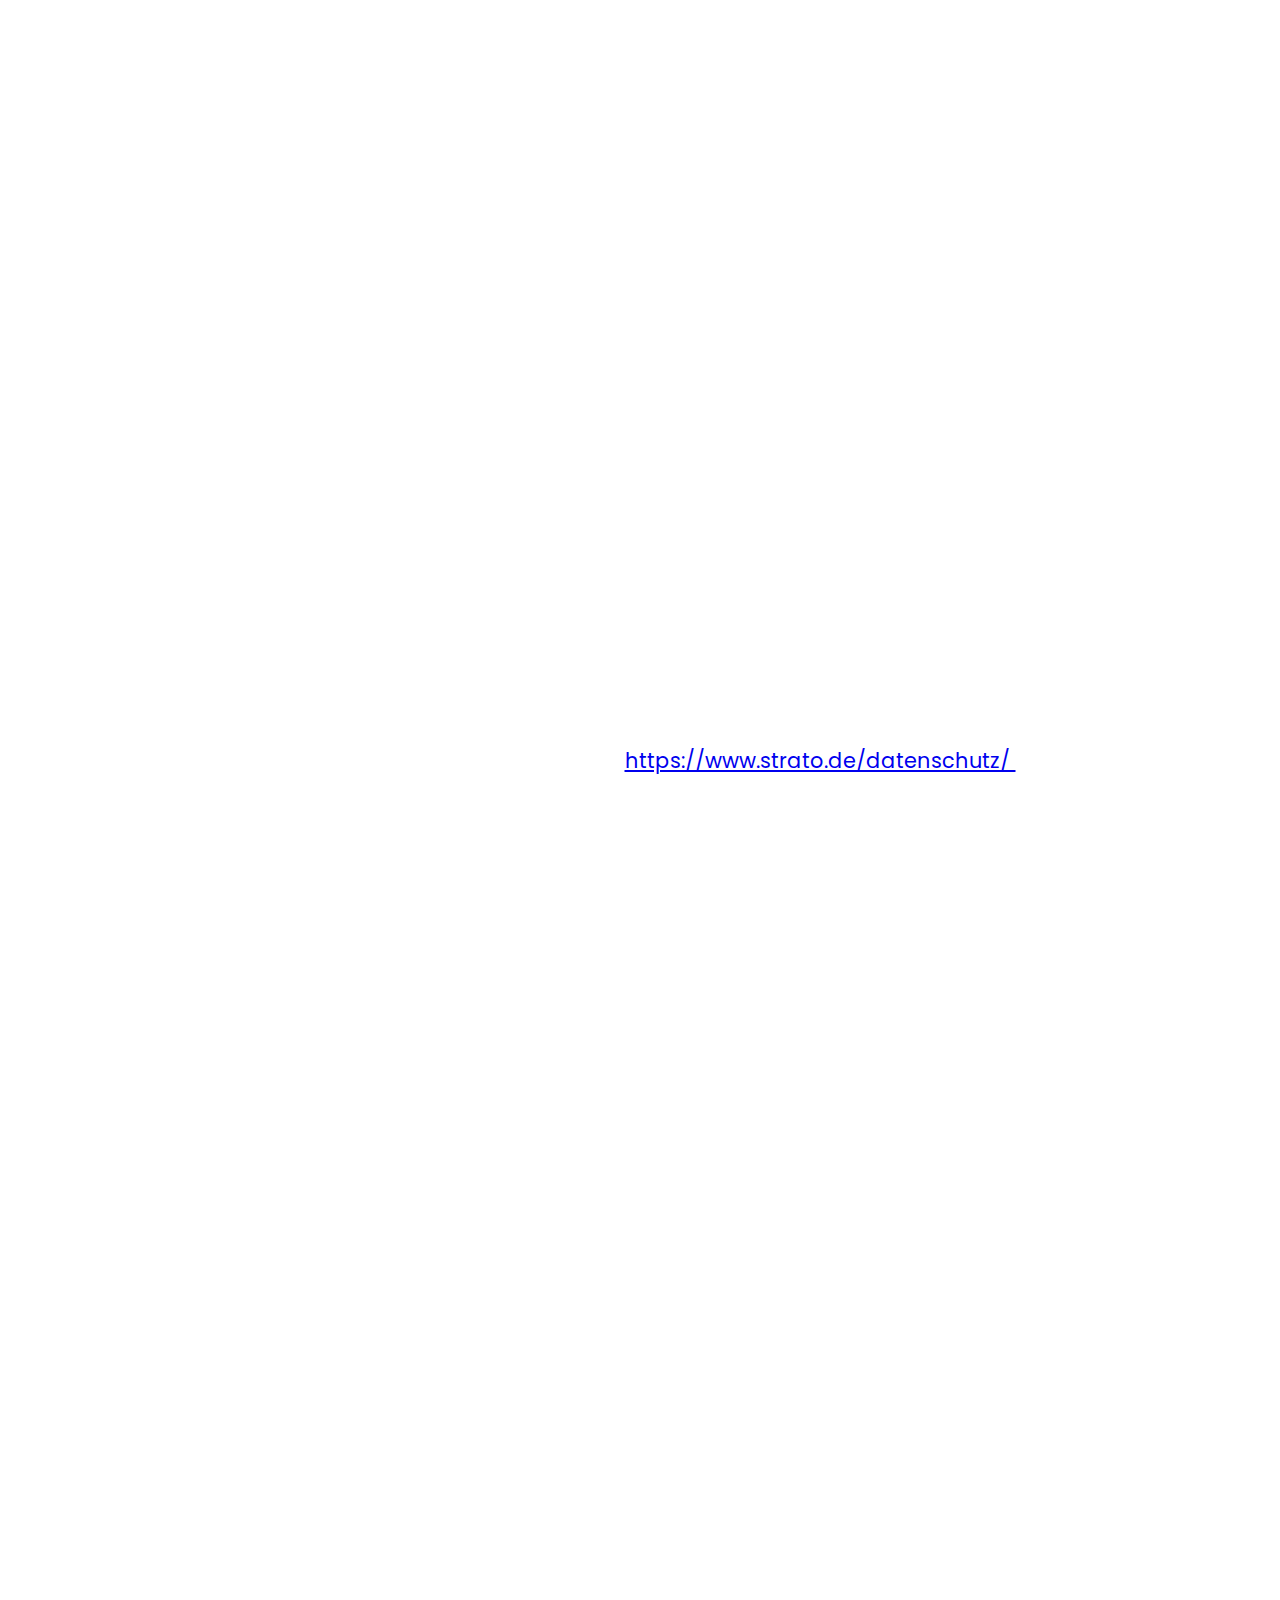
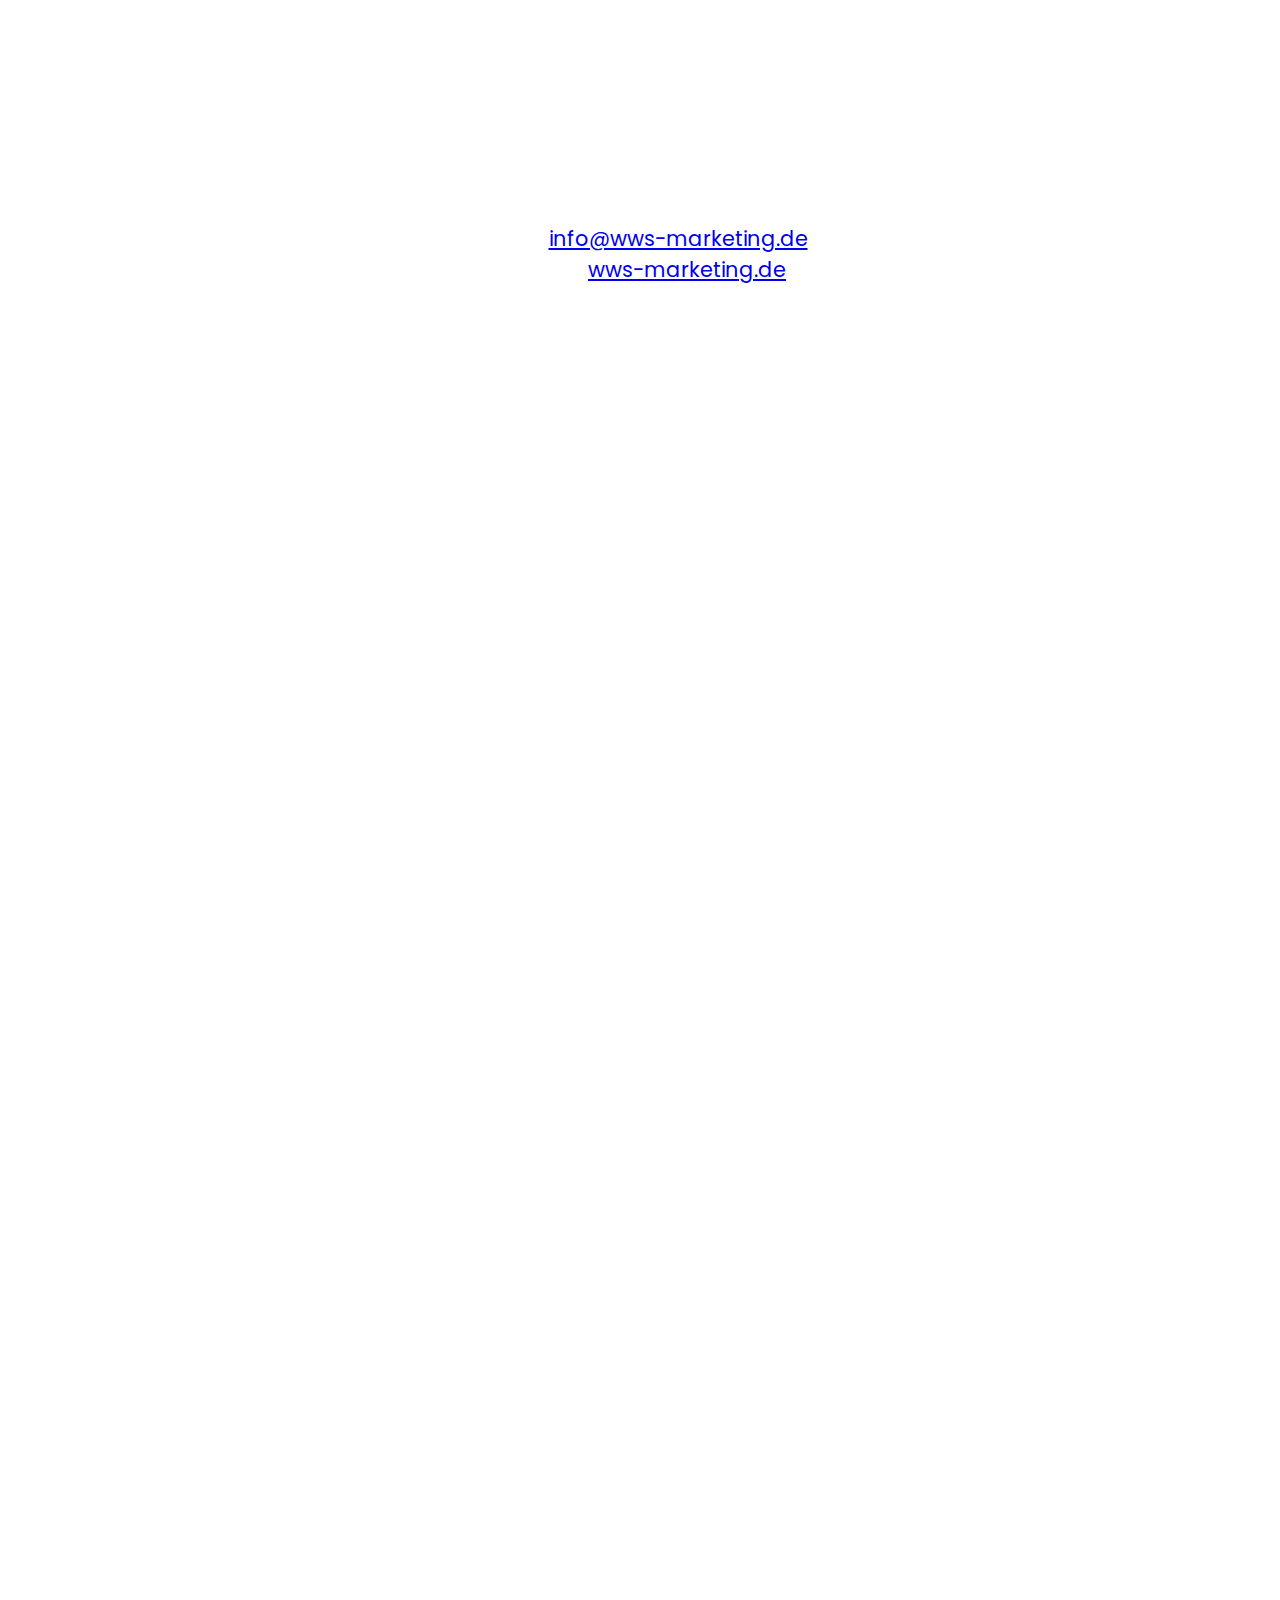
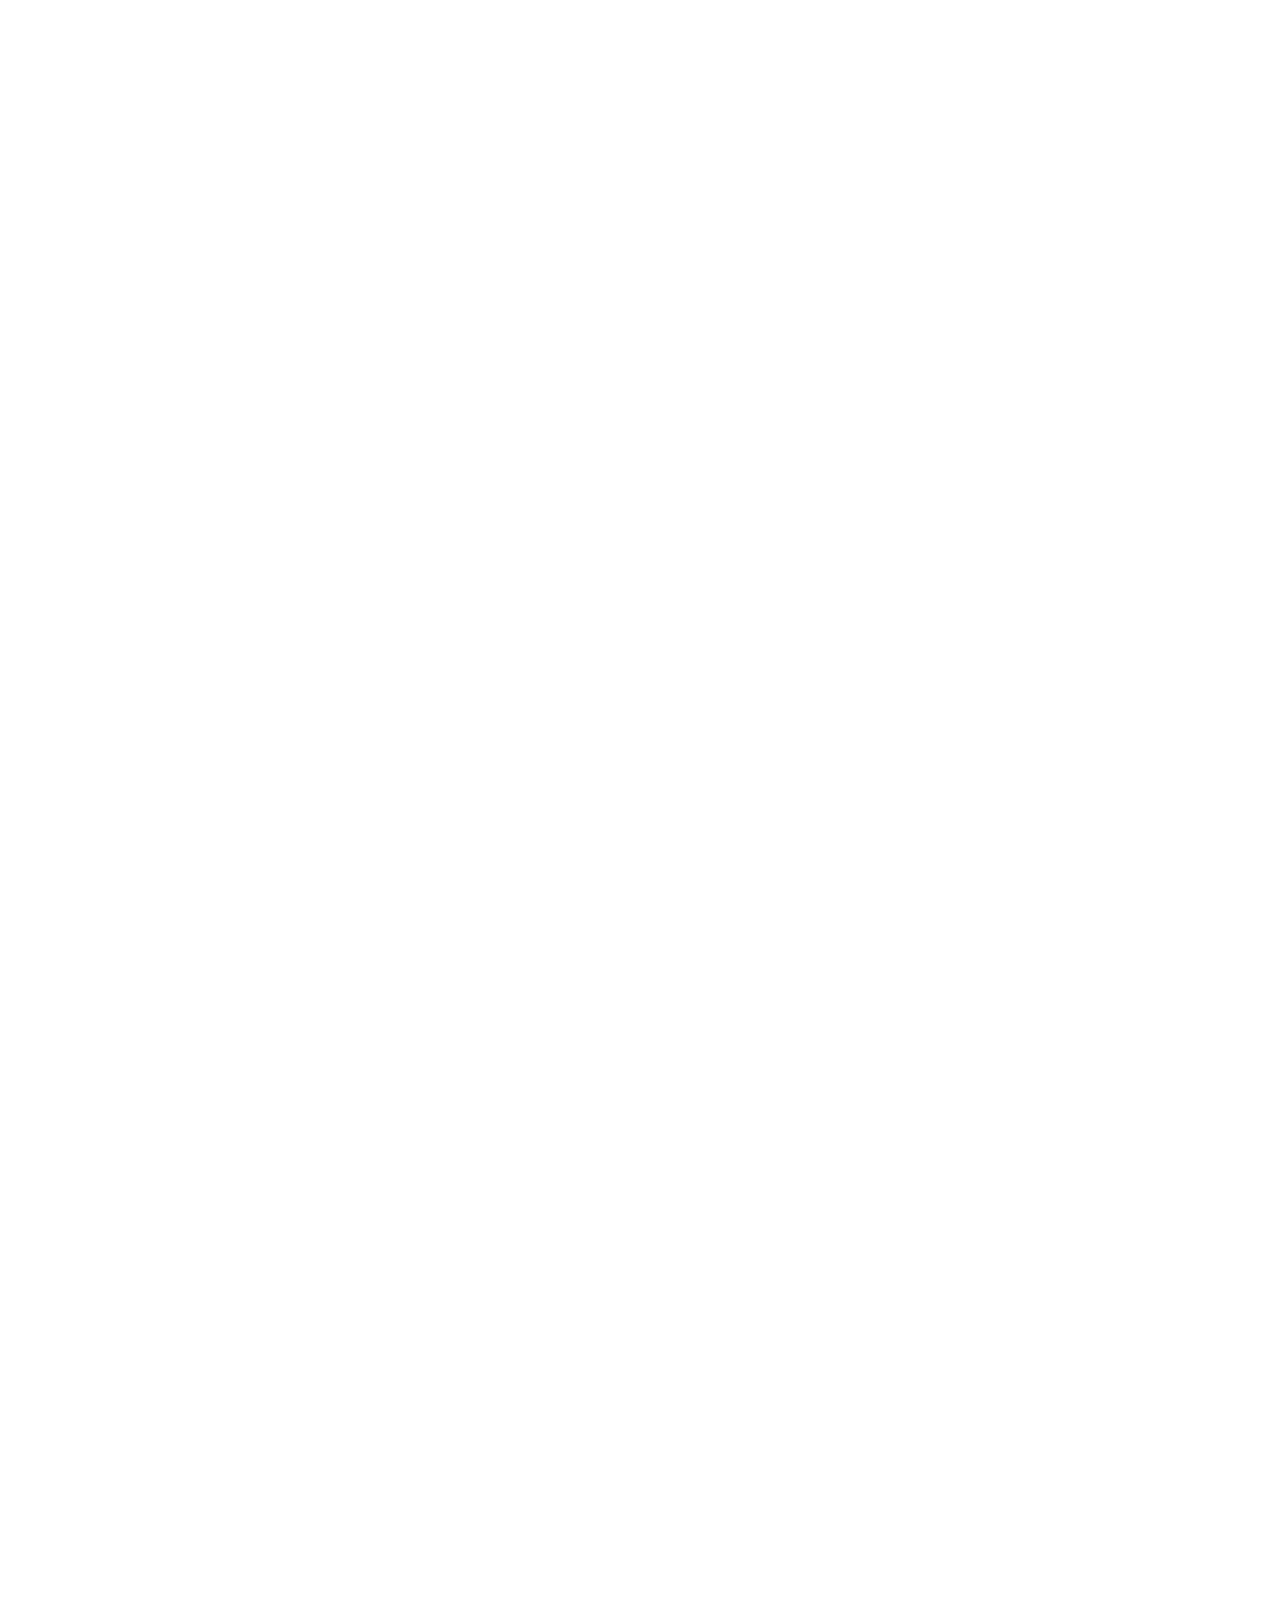
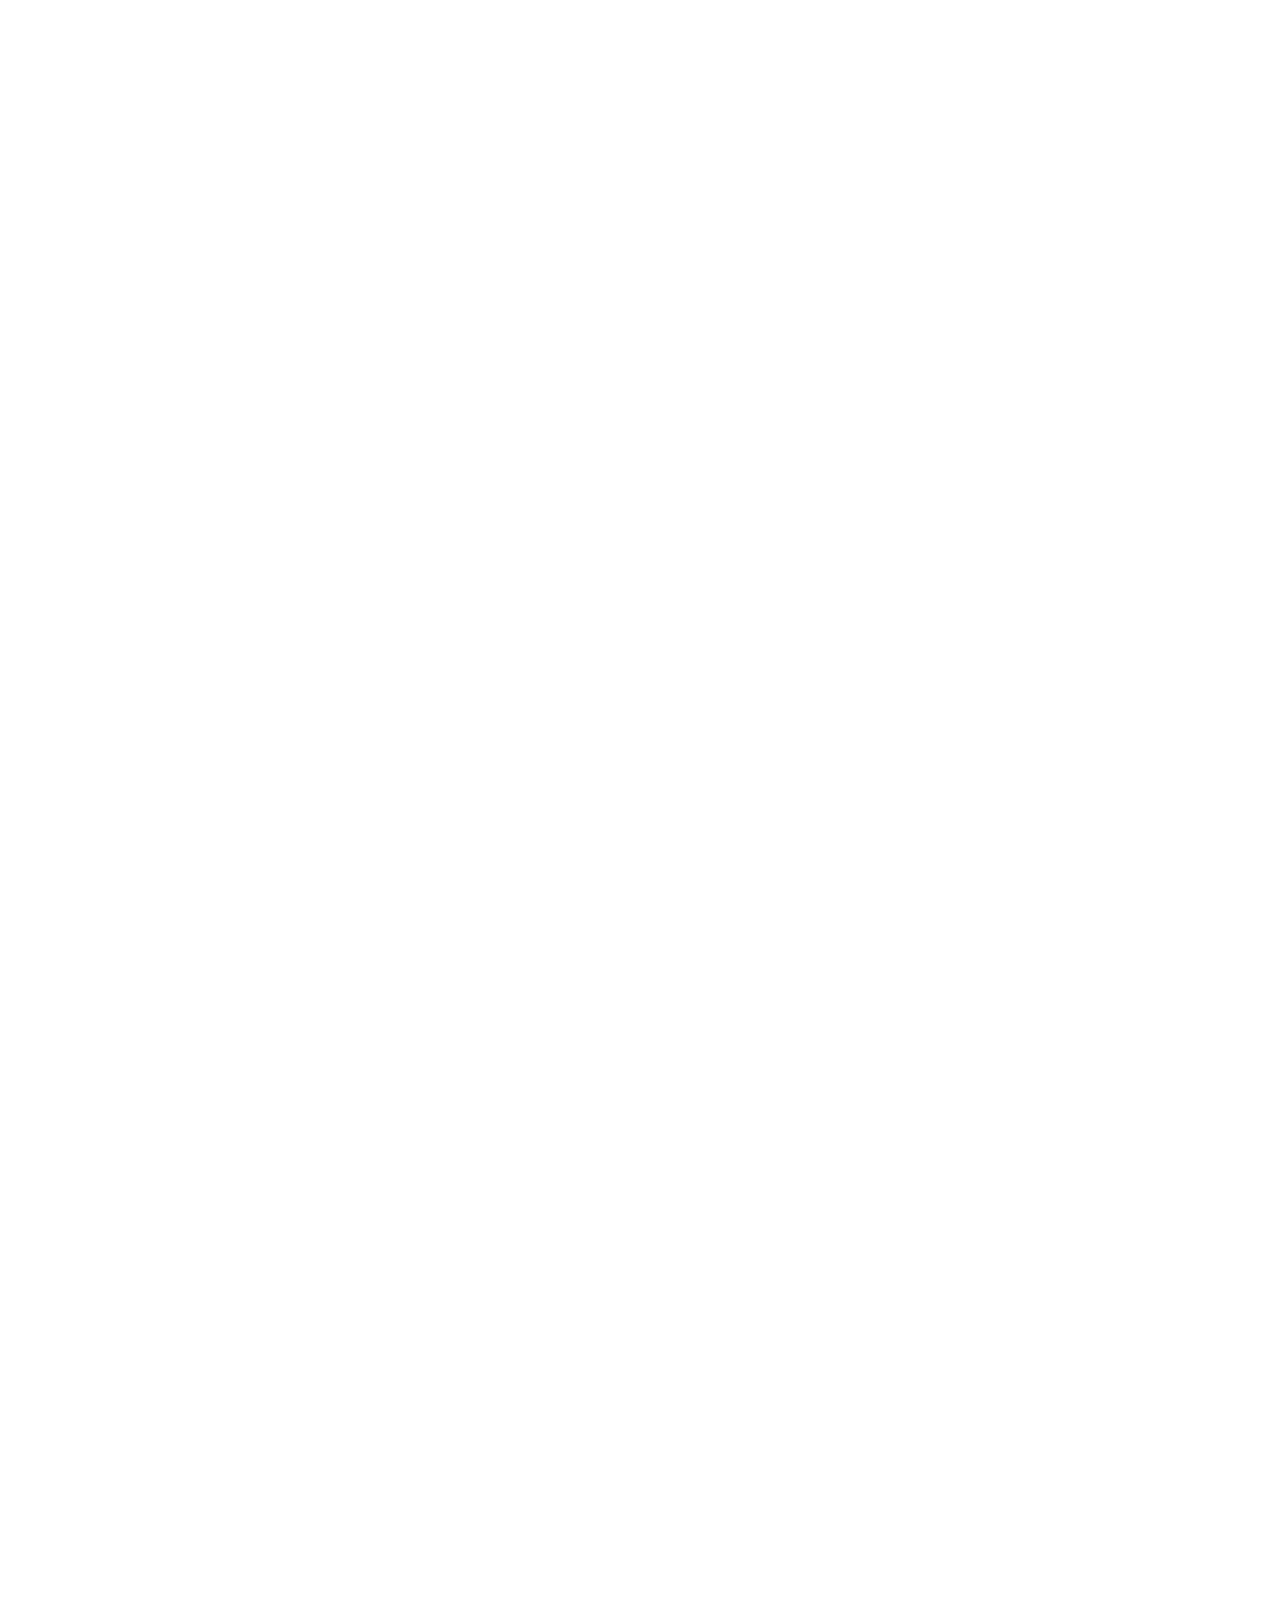
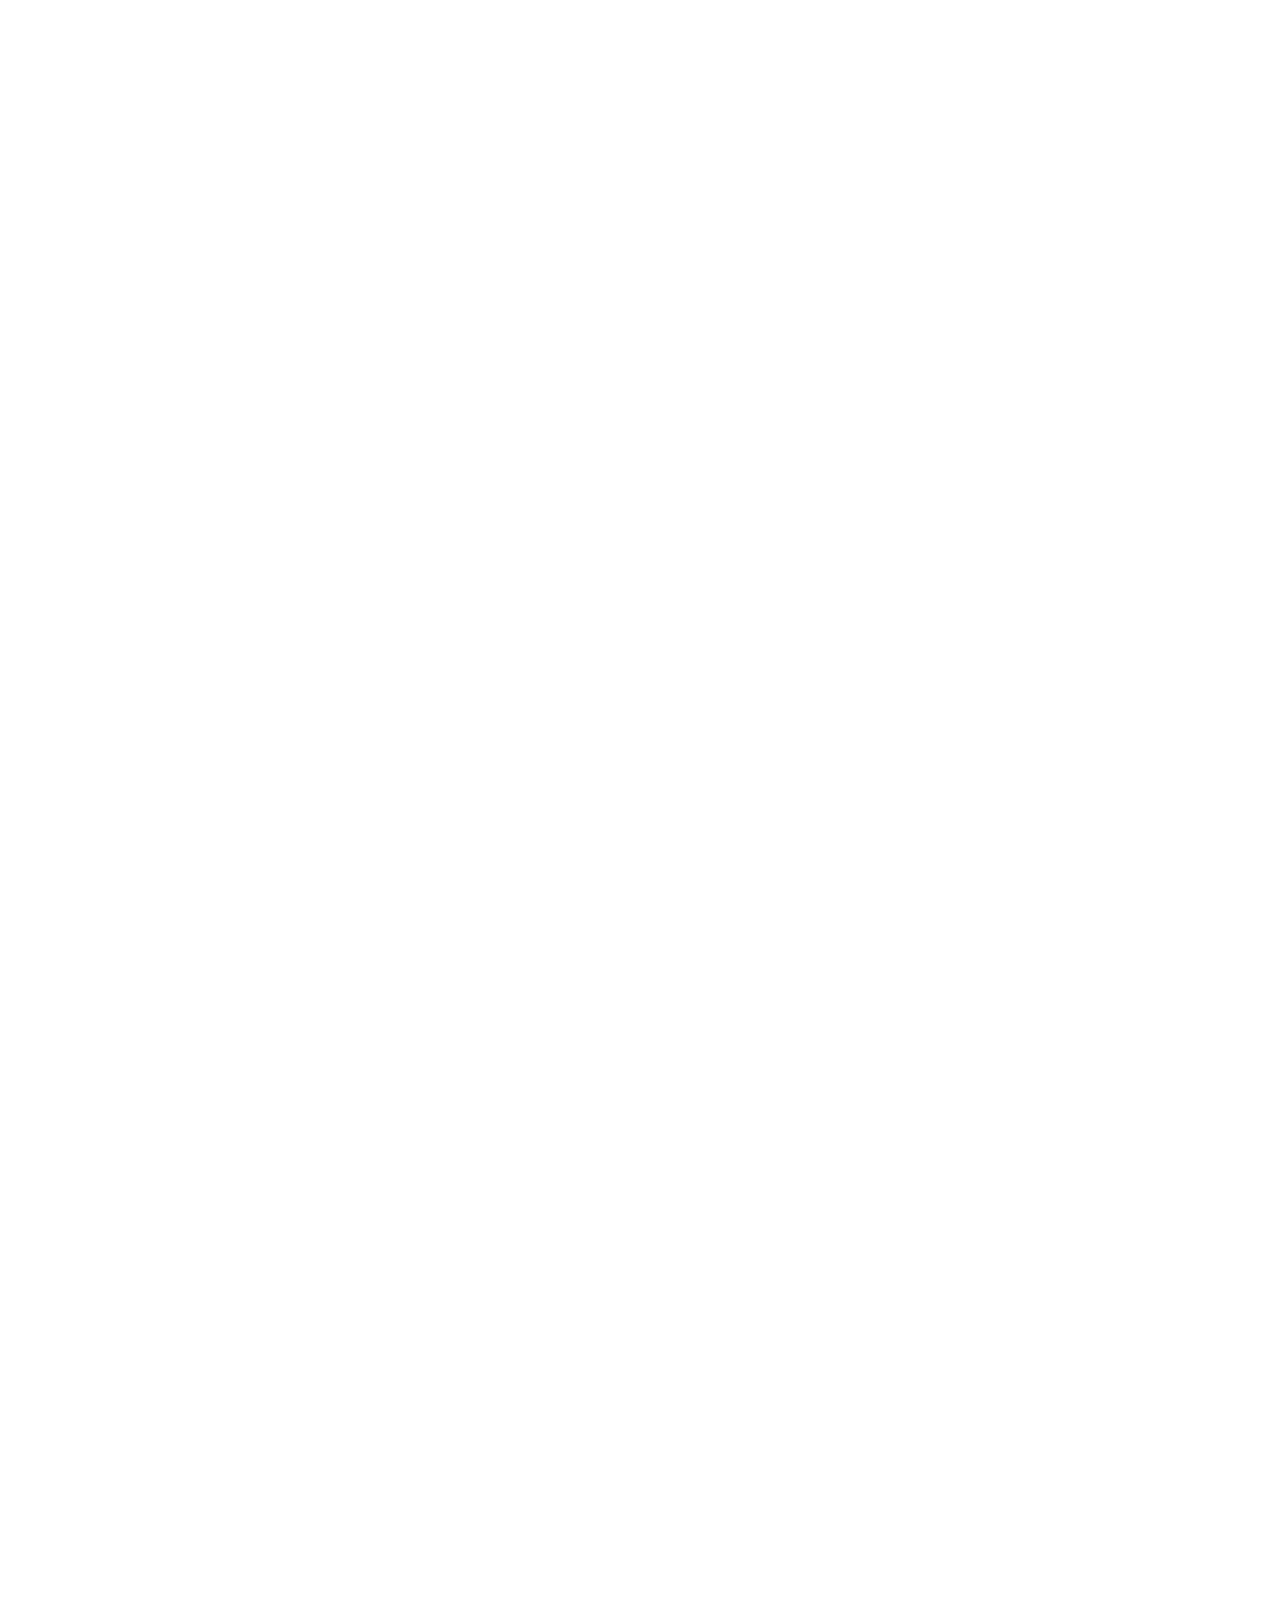
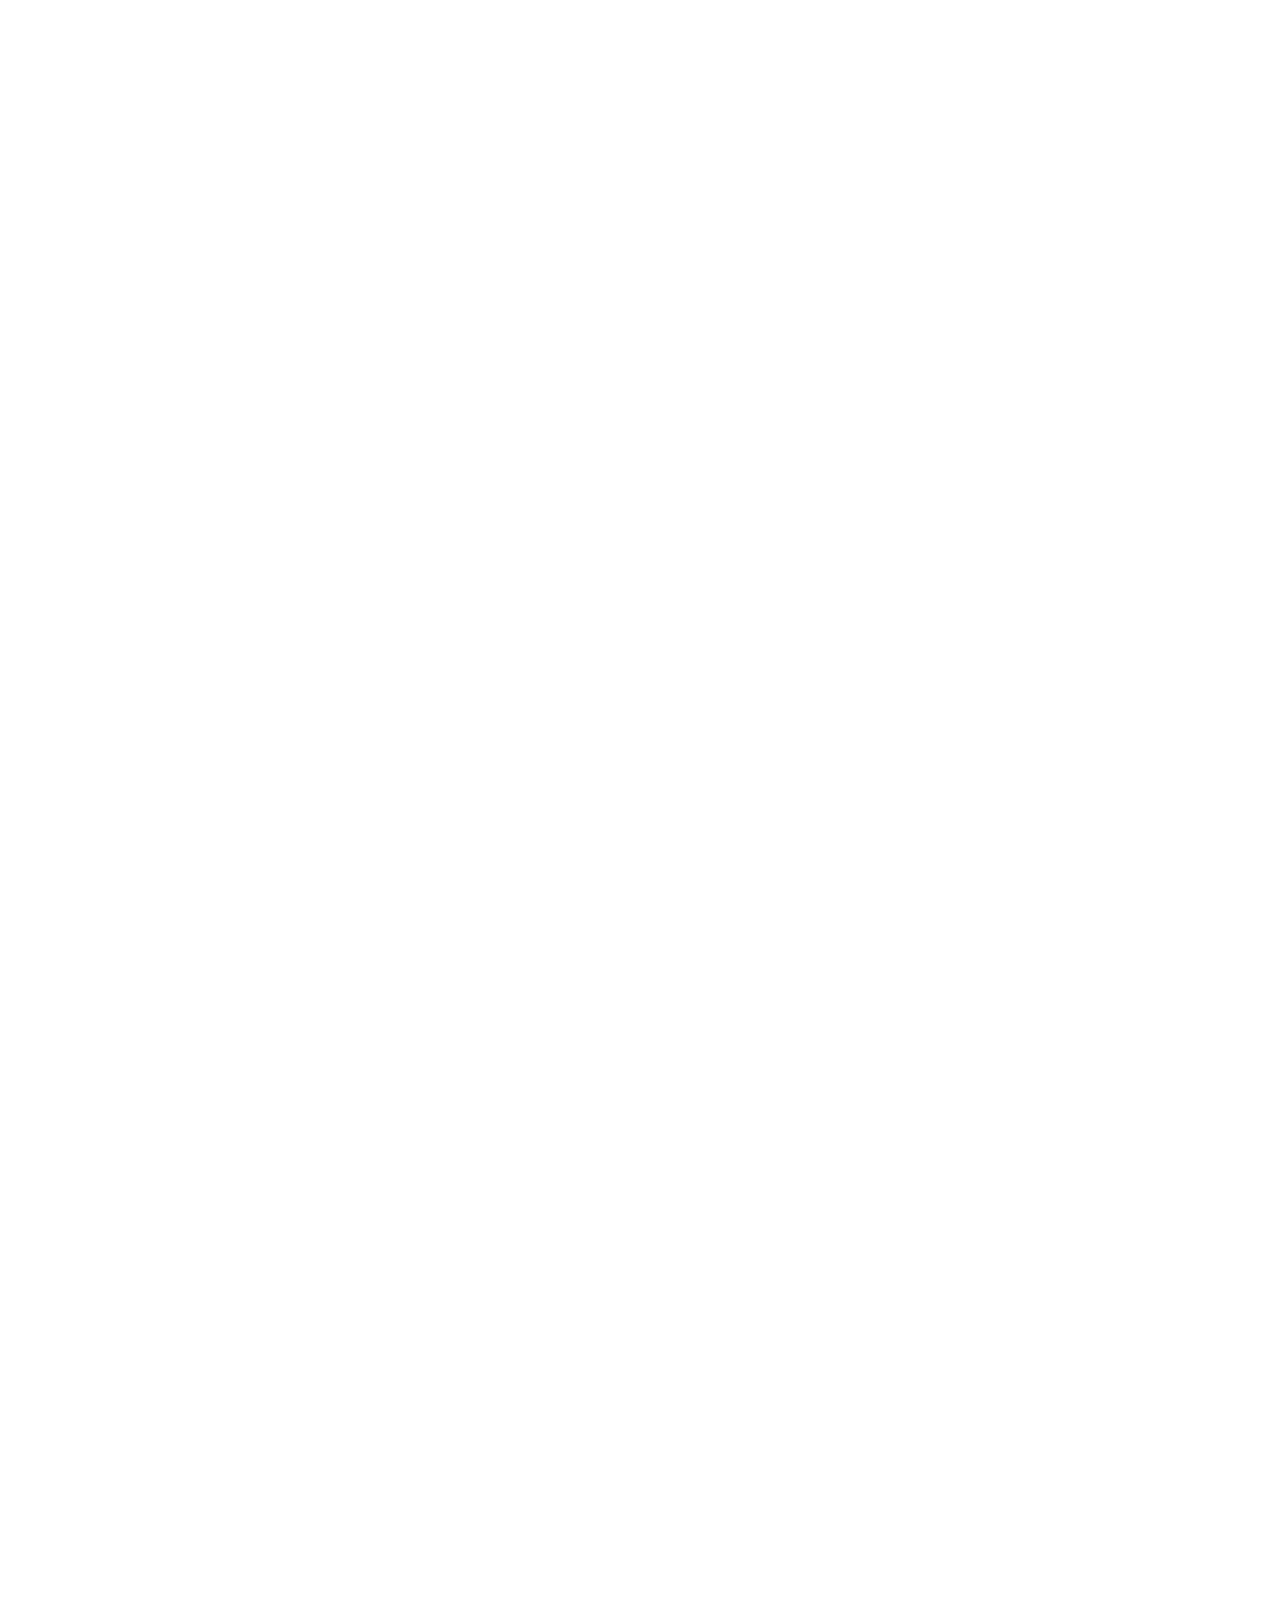
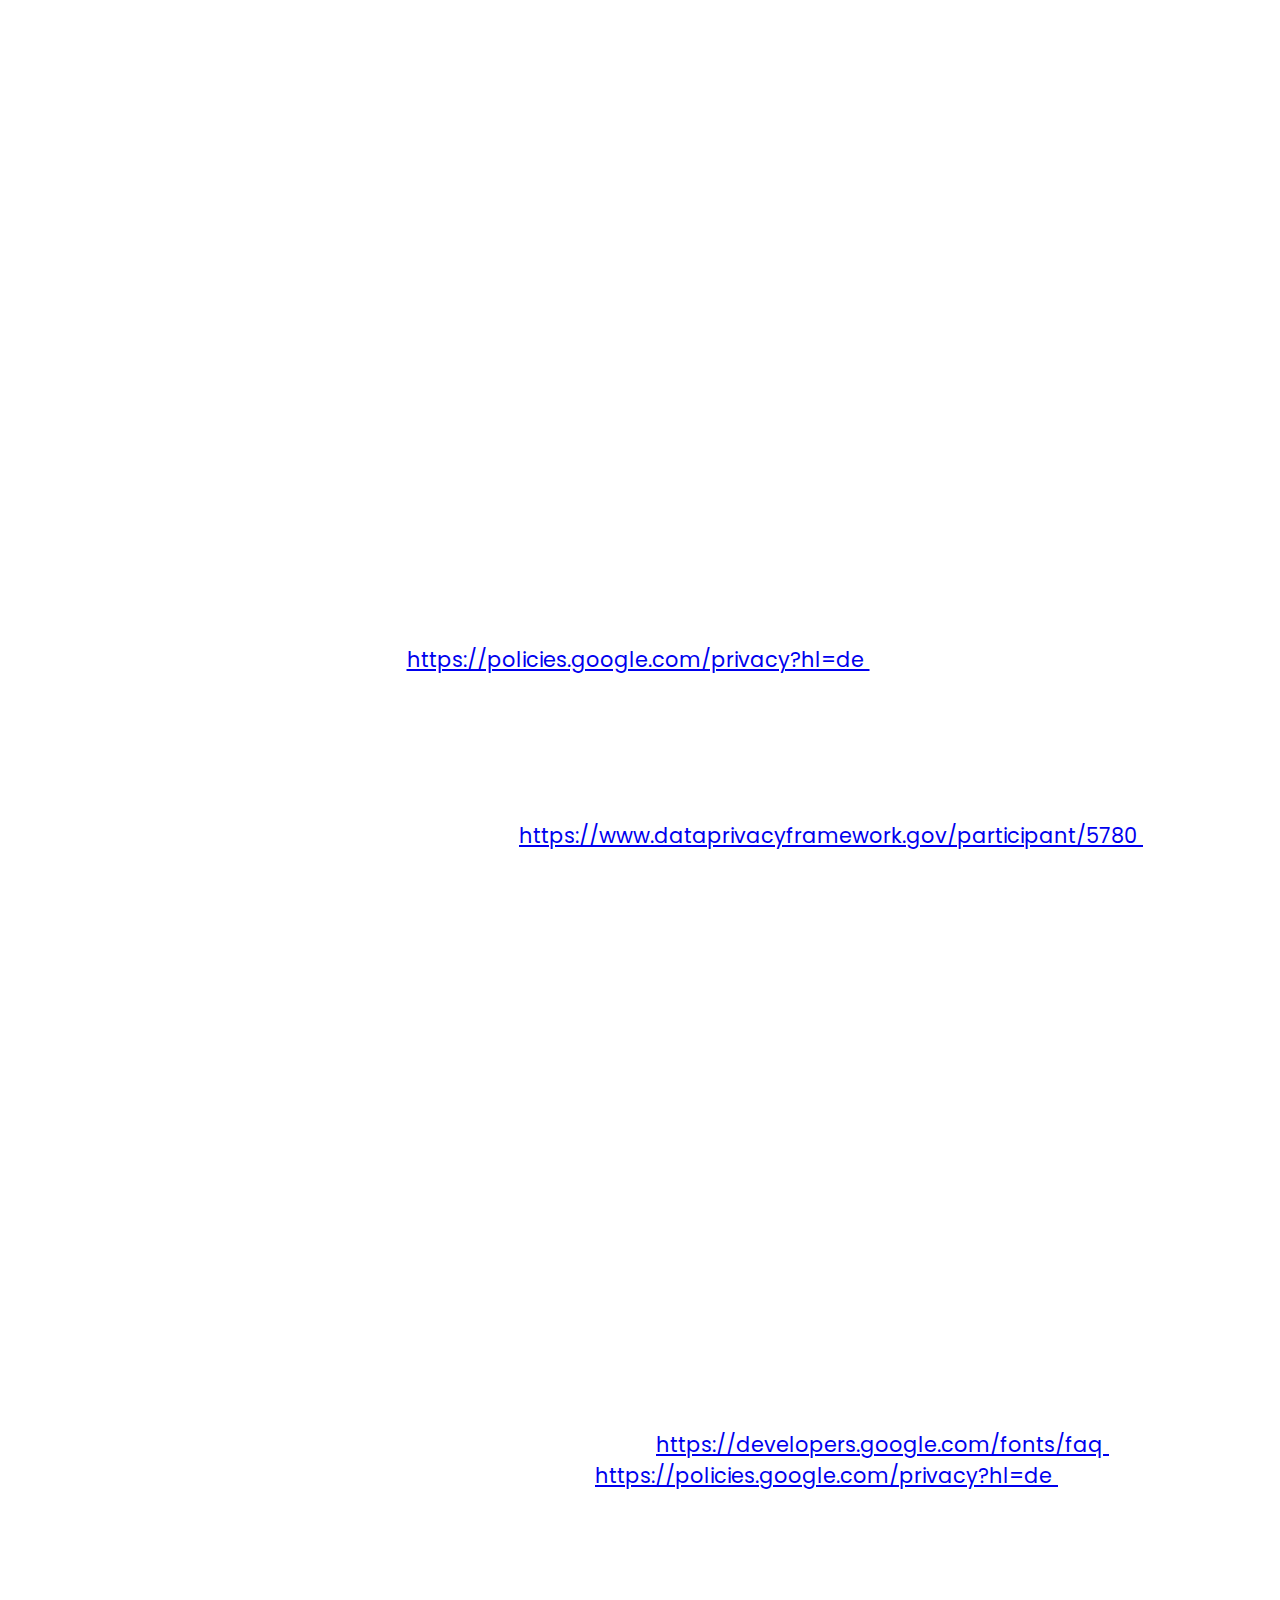
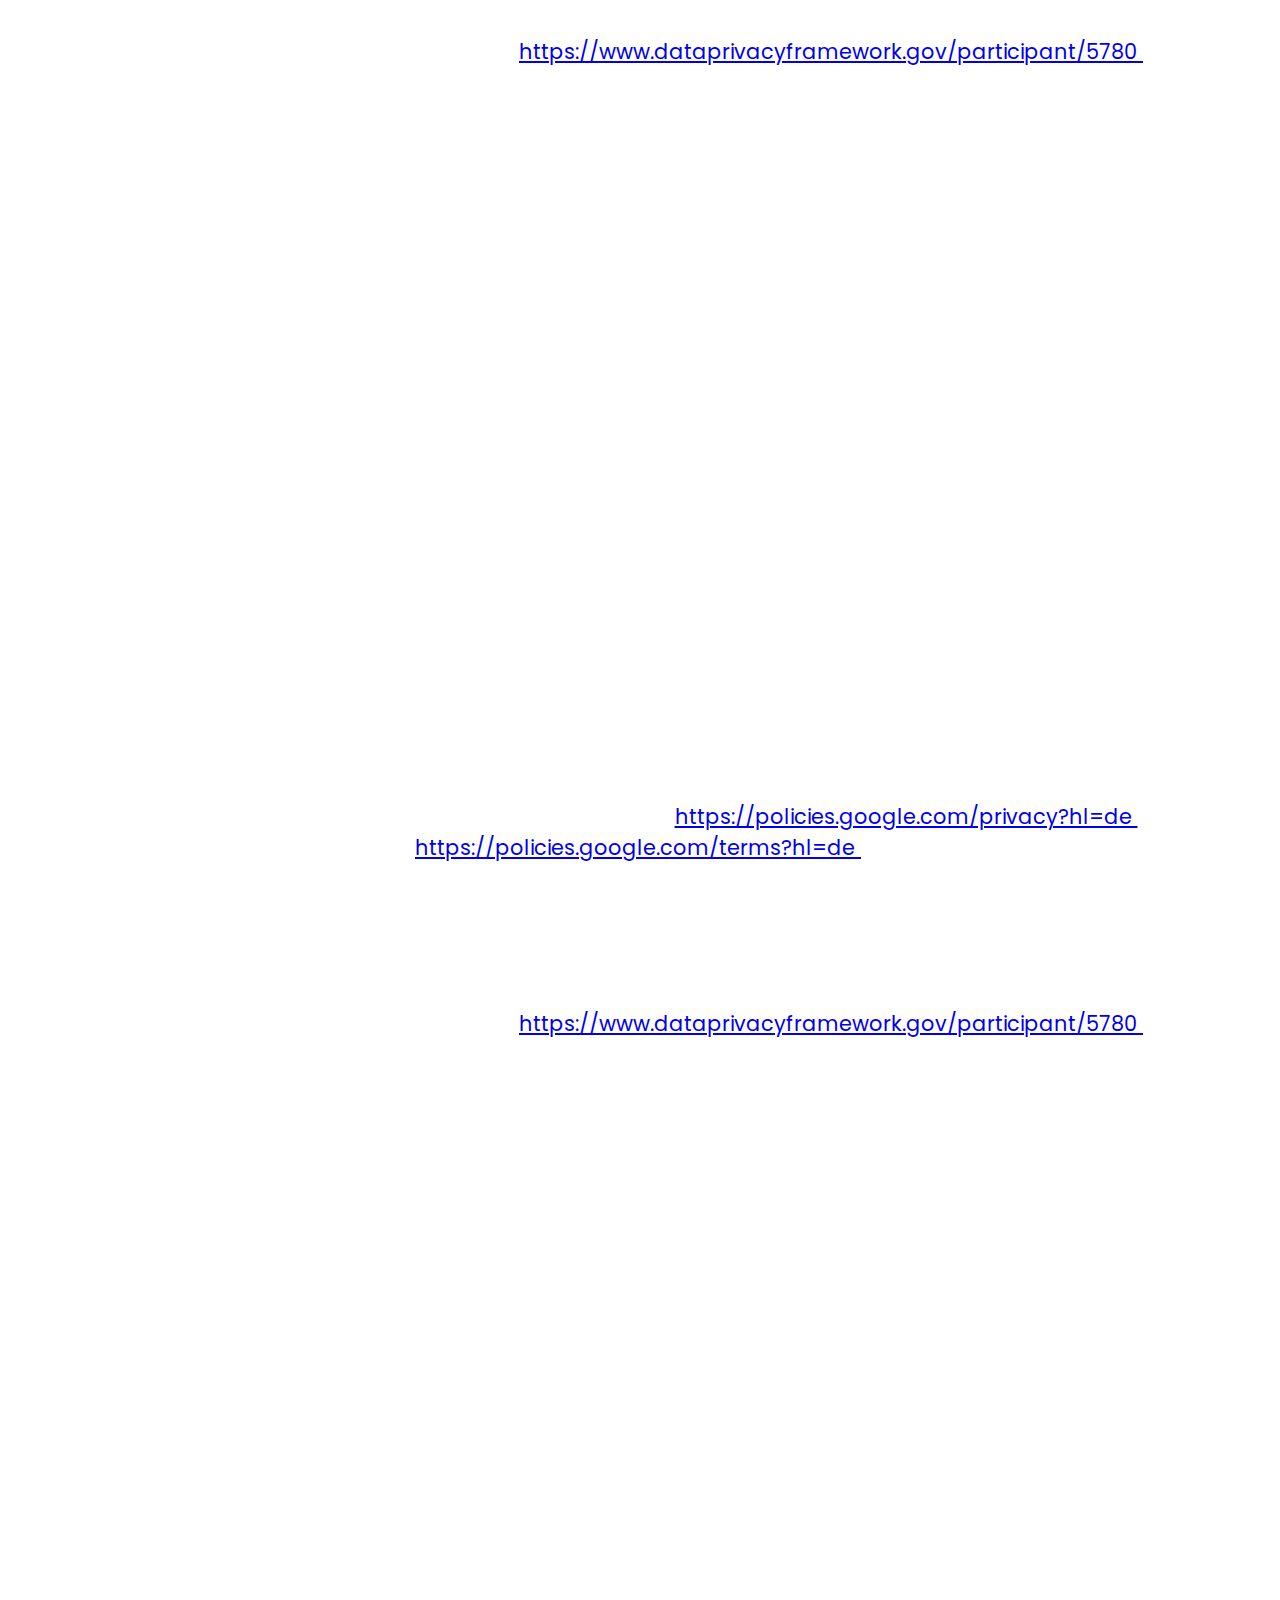
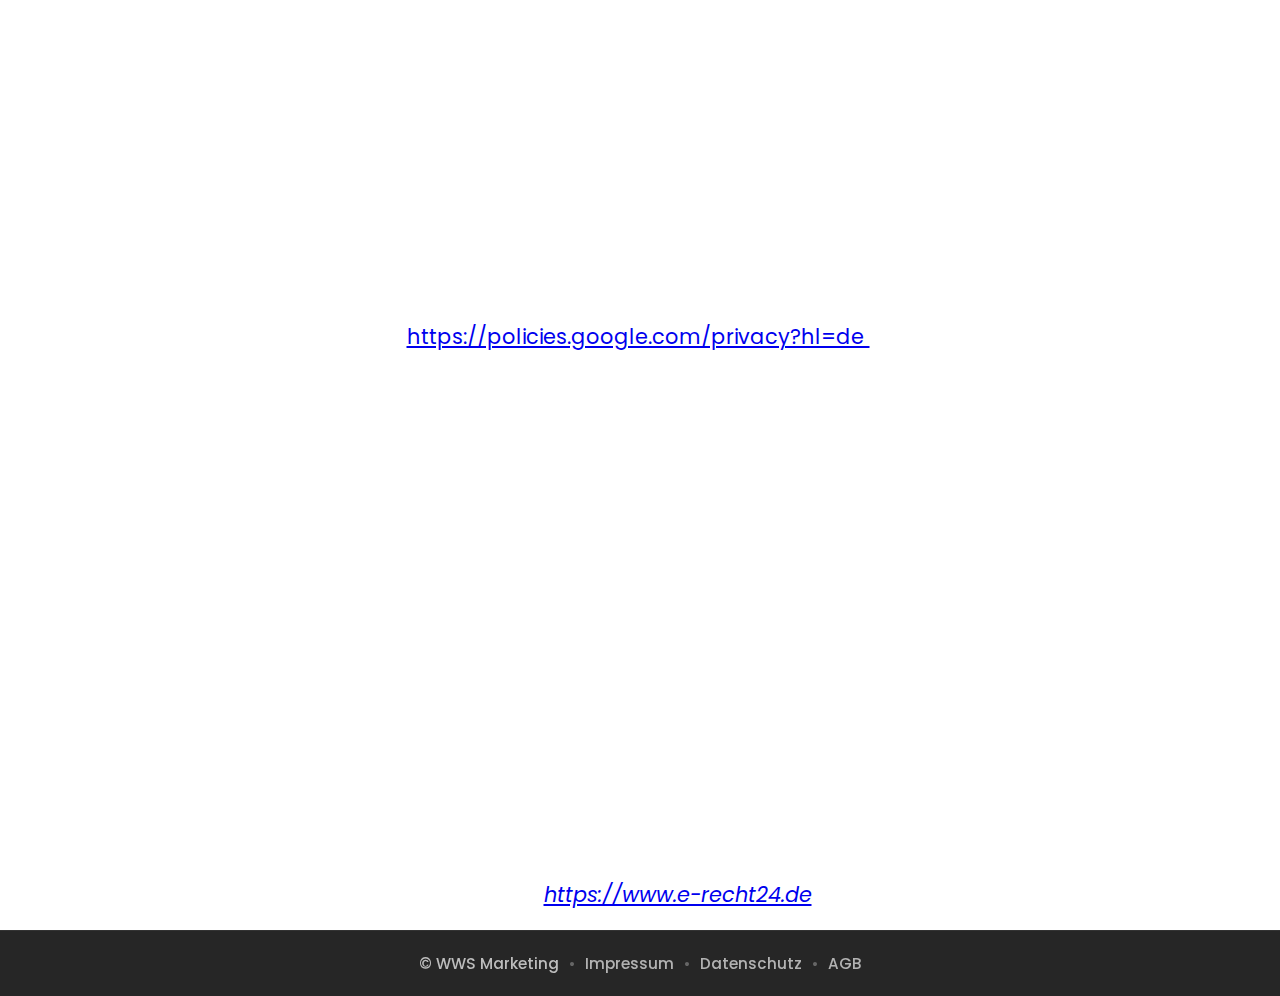
<file: datenschutz.html>
<!DOCTYPE html>
<html lang="de">
<head>
  <meta charset="UTF-8">
  <meta name="viewport" content="width=device-width, initial-scale=1">
  <meta name="description" content="Werbung wird sichtbar – und Sichtbar wird Erfolg. WWS-Marketing aus Tuttlingen: Strategie, Content, Performance.">
  <meta name="keywords" content="Marketing, SEO, WWS, Tuttlingen, Social Media, Performance Marketing, Content Marketing">
  <meta name="author" content="WWS-Marketing">
  <meta name="robots" content="index,follow">
  <meta name="theme-color" content="#0c0d0e">

  <!-- Open Graph -->
  <meta property="og:title" content="WWS-Marketing">
  <meta property="og:description" content="Werbung wird sichtbar – und Sichtbar wird Erfolg. Strategie, Content, Performance.">
  <meta property="og:type" content="website">
  <meta property="og:url" content="https://wws-marketing.de/">
  <meta property="og:image" content="https://wws-marketing.de/og-image.jpg">

  <!-- Twitter -->
  <meta name="twitter:card" content="summary_large_image">
  <meta name="twitter:title" content="WWS-Marketing">
  <meta name="twitter:description" content="Werbung wird sichtbar – und Sichtbar wird Erfolg.">
  <meta name="twitter:image" content="https://wws-marketing.de/og-image.jpg">

  <link rel="canonical" href="https://www-marketing.de/">
  <link rel="icon" type="image/png" href="/img/favicon/favicon-32x32.png">

  <title>WWS-Marketing</title>

  <!-- Fonts -->
  <link rel="preconnect" href="https://fonts.gstatic.com" crossorigin>
  <link href="https://fonts.googleapis.com/css2?family=Poppins:wght@600&display=swap" rel="stylesheet">

  <!-- Styles -->
  <link rel="stylesheet" href="css/styles.css">

  <!-- Google tag (gtag.js) -->
  <script async src="https://www.googletagmanager.com/gtag/js?id=G-SQXPNFMF49"></script>
  <script>
    window.dataLayer = window.dataLayer || [];
    function gtag(){dataLayer.push(arguments);}
    gtag('js', new Date());

    gtag('config', 'G-SQXPNFMF49');
  </script>


</head>
<body>
    <header class="navbar">
        <nav class="nav-center">
        <a href="index.html">Homepage</a>
        <a href="solutions.html">Solutions</a>
        <a href="kontakt.html">Kontakt</a>
        </nav>
        <button class="nav-btn" onclick="window.location.href='/kontakt.html'">Termin vereinbaren</button>
    </header>
    <main class="privacy container">
      <h1 class="gradient-header" data-text="Impressum">
        <span class="text-shadow">Datenschutz</span>
    </h1>

    <h2>WWS Marketing Datenschutz</h2>

    <h3>Allgemeine Hinweise</h3>
    <p>
        Die folgenden Hinweise geben einen einfachen Überblick darüber, was mit Ihren personenbezogenen Daten
        passiert, wenn Sie diese Website besuchen. Personenbezogene Daten sind alle Daten, mit denen Sie
        persönlich identifiziert werden können. Ausführliche Informationen zum Thema Datenschutz entnehmen Sie
        unserer unter diesem Text aufgeführten Datenschutzerklärung.
    </p>

    <h3>Datenerfassung auf dieser Website</h3>

    <h4>Wer ist verantwortlich für die Datenerfassung auf dieser Website?</h4>
    <p>
        Die Datenverarbeitung auf dieser Website erfolgt durch den Websitebetreiber. Dessen Kontaktdaten können
        Sie dem Abschnitt „Hinweis zur Verantwortlichen Stelle“ in dieser Datenschutzerklärung entnehmen.
    </p>

    <h4>Wie erfassen wir Ihre Daten?</h4>
    <p>
        Ihre Daten werden zum einen dadurch erhoben, dass Sie uns diese mitteilen. Hierbei kann es sich z. B. um
        Daten handeln, die Sie in ein Kontaktformular eingeben.
    </p>
    <p>
        Andere Daten werden automatisch oder nach Ihrer Einwilligung beim Besuch der Website durch unsere
        IT-Systeme erfasst. Das sind vor allem technische Daten (z. B. Internetbrowser, Betriebssystem oder
        Uhrzeit des Seitenaufrufs). Die Erfassung dieser Daten erfolgt automatisch, sobald Sie diese Website
        betreten.
    </p>

    <h4>Wofür nutzen wir Ihre Daten?</h4>
    <p>
        Ein Teil der Daten wird erhoben, um eine fehlerfreie Bereitstellung der Website zu gewährleisten. Andere
        Daten können zur Analyse Ihres Nutzerverhaltens verwendet werden. Sofern über die Website Verträge
        geschlossen oder angebahnt werden können, werden die übermittelten Daten auch für Vertragsangebote,
        Bestellungen oder sonstige Auftragsanfragen verarbeitet.
    </p>

    <h4>Welche Rechte haben Sie bezüglich Ihrer Daten?</h4>
    <p>
        Sie haben jederzeit das Recht, unentgeltlich Auskunft über Herkunft, Empfänger und Zweck Ihrer
        gespeicherten personenbezogenen Daten zu erhalten. Sie haben außerdem ein Recht, die Berichtigung oder
        Löschung dieser Daten zu verlangen. Wenn Sie eine Einwilligung zur Datenverarbeitung erteilt haben,
        können Sie diese Einwilligung jederzeit für die Zukunft widerrufen.
    </p>
    <p>
        Außerdem haben Sie das Recht, unter bestimmten Umständen die Einschränkung der Verarbeitung Ihrer
        personenbezogenen Daten zu verlangen. Des Weiteren steht Ihnen ein Beschwerderecht bei der zuständigen
        Aufsichtsbehörde zu. Hierzu sowie zu weiteren Fragen zum Thema Datenschutz können Sie sich jederzeit an
        uns wenden.
    </p>

    <h4>Analyse-Tools und Tools von Drittanbietern</h4>
    <p>
        Beim Besuch dieser Website kann Ihr Surf-Verhalten statistisch ausgewertet werden. Das geschieht vor
        allem mit sogenannten Analyseprogrammen. Detaillierte Informationen zu diesen Analyseprogrammen finden
        Sie in der folgenden Datenschutzerklärung.
    </p>

    <h2>2. Hosting</h2>
    <p>Wir hosten die Inhalte unserer Website bei folgendem Anbieter:</p>

    <h3>Strato</h3>
    <p>
        Anbieter ist die Strato AG, Otto-Ostrowski-Straße 7, 10249 Berlin (nachfolgend „Strato“). Wenn Sie
        unsere Website besuchen, erfasst Strato verschiedene Logfiles inklusive Ihrer IP-Adressen. Weitere
        Informationen entnehmen Sie der Datenschutzerklärung von Strato:
        <a href="https://www.strato.de/datenschutz/" target="_blank" rel="noopener noreferrer">
        https://www.strato.de/datenschutz/
        </a>.
    </p>
    <p>
        Die Verwendung von Strato erfolgt auf Grundlage von Art. 6 Abs. 1 lit. f DSGVO. Wir haben ein
        berechtigtes Interesse an einer möglichst zuverlässigen Darstellung unserer Website. Sofern eine
        entsprechende Einwilligung abgefragt wurde, erfolgt die Verarbeitung ausschließlich auf Grundlage von
        Art. 6 Abs. 1 lit. a DSGVO und § 25 Abs. 1 TDDDG, soweit die Einwilligung die Speicherung von Cookies
        oder den Zugriff auf Informationen im Endgerät des Nutzers (z. B. Device-Fingerprinting) im Sinne des
        TDDDG umfasst. Die Einwilligung ist jederzeit widerrufbar.
    </p>

    <h2>3. Allgemeine Hinweise und Pflichtinformationen</h2>

    <h3>Datenschutz</h3>
    <p>
        Die Betreiber dieser Seiten nehmen den Schutz Ihrer persönlichen Daten sehr ernst. Wir behandeln Ihre
        personenbezogenen Daten vertraulich und entsprechend den gesetzlichen Datenschutzvorschriften sowie
        dieser Datenschutzerklärung.
    </p>
    <p>
        Wenn Sie diese Website benutzen, werden verschiedene personenbezogene Daten erhoben. Personenbezogene
        Daten sind Daten, mit denen Sie persönlich identifiziert werden können. Die vorliegende
        Datenschutzerklärung erläutert, welche Daten wir erheben und wofür wir sie nutzen. Sie erläutert auch,
        wie und zu welchem Zweck das geschieht.
    </p>
    <p>
        Wir weisen darauf hin, dass die Datenübertragung im Internet (z. B. bei der Kommunikation per E-Mail)
        Sicherheitslücken aufweisen kann. Ein lückenloser Schutz der Daten vor dem Zugriff durch Dritte ist
        nicht möglich.
    </p>

    <h3>Hinweis zur verantwortlichen Stelle</h3>
    <p>
        Die verantwortliche Stelle für die Datenverarbeitung auf dieser Website ist:
    </p>
    <p>
        WWS - Werbung wird sichtbar<br>
        Inhaber: Gabriel Markovic &amp; Gazmend Omeri<br>
        Rechtsform: UG<br>
        Sitz: Iltishaldenweg 6, Immendingen<br>
        Telefon: 00491631983546<br>
        E-Mail: <a href="mailto:info@wws-marketing.de">info@wws-marketing.de</a><br>
        Website: <a href="https://wws-marketing.de" target="_blank" rel="noopener noreferrer">wws-marketing.de</a>
    </p>
    <p>
        Verantwortliche Stelle ist die natürliche oder juristische Person, die allein oder gemeinsam mit anderen
        über die Zwecke und Mittel der Verarbeitung von personenbezogenen Daten (z. B. Namen, E-Mail-Adressen
        o. Ä.) entscheidet.
    </p>

    <h3>Speicherdauer</h3>
    <p>
        Soweit innerhalb dieser Datenschutzerklärung keine speziellere Speicherdauer genannt wurde, verbleiben
        Ihre personenbezogenen Daten bei uns, bis der Zweck für die Datenverarbeitung entfällt. Wenn Sie ein
        berechtigtes Löschersuchen geltend machen oder eine Einwilligung zur Datenverarbeitung widerrufen,
        werden Ihre Daten gelöscht, sofern wir keine anderen rechtlich zulässigen Gründe für die Speicherung
        Ihrer personenbezogenen Daten haben (z. B. steuer- oder handelsrechtliche Aufbewahrungsfristen); im
        letztgenannten Fall erfolgt die Löschung nach Fortfall dieser Gründe.
    </p>

    <h3>Allgemeine Hinweise zu den Rechtsgrundlagen der Datenverarbeitung auf dieser Website</h3>
    <p>
        Sofern Sie in die Datenverarbeitung eingewilligt haben, verarbeiten wir Ihre personenbezogenen Daten auf
        Grundlage von Art. 6 Abs. 1 lit. a DSGVO bzw. Art. 9 Abs. 2 lit. a DSGVO, sofern besondere
        Datenkategorien nach Art. 9 Abs. 1 DSGVO verarbeitet werden. Im Falle einer ausdrücklichen Einwilligung
        in die Übertragung personenbezogener Daten in Drittstaaten erfolgt die Datenverarbeitung außerdem auf
        Grundlage von Art. 49 Abs. 1 lit. a DSGVO.
    </p>
    <p>
        Sofern Sie in die Speicherung von Cookies oder in den Zugriff auf Informationen in Ihr Endgerät (z. B.
        via Device-Fingerprinting) eingewilligt haben, erfolgt die Datenverarbeitung zusätzlich auf Grundlage
        von § 25 Abs. 1 TDDDG. Die Einwilligung ist jederzeit widerrufbar.
    </p>
    <p>
        Sind Ihre Daten zur Vertragserfüllung oder zur Durchführung vorvertraglicher Maßnahmen erforderlich,
        verarbeiten wir Ihre Daten auf Grundlage des Art. 6 Abs. 1 lit. b DSGVO. Des Weiteren verarbeiten wir
        Ihre Daten, sofern diese zur Erfüllung einer rechtlichen Verpflichtung erforderlich sind auf Grundlage
        von Art. 6 Abs. 1 lit. c DSGVO. Die Datenverarbeitung kann ferner auf Grundlage unseres berechtigten
        Interesses nach Art. 6 Abs. 1 lit. f DSGVO erfolgen. Über die jeweils im Einzelfall einschlägigen
        Rechtsgrundlagen wird in den folgenden Absätzen dieser Datenschutzerklärung informiert.
    </p>

    <h3>Empfänger von personenbezogenen Daten</h3>
    <p>
        Im Rahmen unserer Geschäftstätigkeit arbeiten wir mit verschiedenen externen Stellen zusammen. Dabei ist
        teilweise auch eine Übermittlung von personenbezogenen Daten an diese externen Stellen erforderlich. Wir
        geben personenbezogene Daten nur dann an externe Stellen weiter, wenn dies im Rahmen einer
        Vertragserfüllung erforderlich ist, wenn wir gesetzlich hierzu verpflichtet sind (z. B. Weitergabe von
        Daten an Steuerbehörden), wenn wir ein berechtigtes Interesse nach Art. 6 Abs. 1 lit. f DSGVO an der
        Weitergabe haben oder wenn eine sonstige Rechtsgrundlage die Datenweitergabe erlaubt. Beim Einsatz von
        Auftragsverarbeitern geben wir personenbezogene Daten unserer Kunden nur auf Grundlage eines gültigen
        Vertrags über Auftragsverarbeitung weiter. Im Falle einer gemeinsamen Verarbeitung wird ein Vertrag
        über gemeinsame Verarbeitung geschlossen.
    </p>

    <h3>Widerruf Ihrer Einwilligung zur Datenverarbeitung</h3>
    <p>
        Viele Datenverarbeitungsvorgänge sind nur mit Ihrer ausdrücklichen Einwilligung möglich. Sie können eine
        bereits erteilte Einwilligung jederzeit widerrufen. Die Rechtmäßigkeit der bis zum Widerruf erfolgten
        Datenverarbeitung bleibt vom Widerruf unberührt.
    </p>

    <h3>Widerspruchsrecht gegen die Datenerhebung in besonderen Fällen sowie gegen Direktwerbung (Art. 21 DSGVO)</h3>
    <p>
        WENN DIE DATENVERARBEITUNG AUF GRUNDLAGE VON ART. 6 ABS. 1 LIT. E ODER F DSGVO ERFOLGT, HABEN SIE JEDERZEIT
        DAS RECHT, AUS GRÜNDEN, DIE SICH AUS IHRER BESONDEREN SITUATION ERGEBEN, GEGEN DIE VERARBEITUNG IHRER
        PERSONENBEZOGENEN DATEN WIDERSPRUCH EINZULEGEN; DIES GILT AUCH FÜR EIN AUF DIESE BESTIMMUNGEN GESTÜTZTES
        PROFILING. DIE JEWEILIGE RECHTSGRUNDLAGE, AUF DENEN EINE VERARBEITUNG BERUHT, ENTNEHMEN SIE DIESER
        DATENSCHUTZERKLÄRUNG.
    </p>
    <p>
        WENN SIE WIDERSPRUCH EINLEGEN, WERDEN WIR IHRE BETROFFENEN PERSONENBEZOGENEN DATEN NICHT MEHR VERARBEITEN,
        ES SEI DENN, WIR KÖNNEN ZWINGENDE SCHUTZWÜRDIGE GRÜNDE FÜR DIE VERARBEITUNG NACHWEISEN, DIE IHRE
        INTERESSEN, RECHTE UND FREIHEITEN ÜBERWIEGEN ODER DIE VERARBEITUNG DIENT DER GELTENDMACHUNG, AUSÜBUNG ODER
        VERTEIDIGUNG VON RECHTSANSPRÜCHEN (WIDERSPRUCH NACH ART. 21 ABS. 1 DSGVO).
    </p>
    <p>
        WERDEN IHRE PERSONENBEZOGENEN DATEN VERARBEITET, UM DIREKTWERBUNG ZU BETREIBEN, SO HABEN SIE DAS RECHT,
        JEDERZEIT WIDERSPRUCH GEGEN DIE VERARBEITUNG SIE BETREFFENDER PERSONENBEZOGENER DATEN ZUM ZWECKE DERARTIGER
        WERBUNG EINZULEGEN; DIES GILT AUCH FÜR DAS PROFILING, SOWEIT ES MIT SOLCHER DIREKTWERBUNG IN VERBINDUNG
        STEHT. WENN SIE WIDERSPRECHEN, WERDEN IHRE PERSONENBEZOGENEN DATEN ANSCHLIESSEND NICHT MEHR ZUM ZWECKE DER
        DIREKTWERBUNG VERWENDET (WIDERSPRUCH NACH ART. 21 ABS. 2 DSGVO).
    </p>

    <h3>Beschwerderecht bei der zuständigen Aufsichtsbehörde</h3>
    <p>
        Im Falle von Verstößen gegen die DSGVO steht den Betroffenen ein Beschwerderecht bei einer
        Aufsichtsbehörde, insbesondere in dem Mitgliedstaat ihres gewöhnlichen Aufenthalts, ihres Arbeitsplatzes
        oder des Orts des mutmaßlichen Verstoßes zu. Das Beschwerderecht besteht unbeschadet anderweitiger
        verwaltungsrechtlicher oder gerichtlicher Rechtsbehelfe.
    </p>

    <h3>Recht auf Datenübertragbarkeit</h3>
    <p>
        Sie haben das Recht, Daten, die wir auf Grundlage Ihrer Einwilligung oder in Erfüllung eines Vertrags
        automatisiert verarbeiten, an sich oder an einen Dritten in einem gängigen, maschinenlesbaren Format
        aushändigen zu lassen. Sofern Sie die direkte Übertragung der Daten an einen anderen Verantwortlichen
        verlangen, erfolgt dies nur, soweit es technisch machbar ist.
    </p>

    <h3>Auskunft, Berichtigung und Löschung</h3>
    <p>
        Sie haben im Rahmen der geltenden gesetzlichen Bestimmungen jederzeit das Recht auf unentgeltliche
        Auskunft über Ihre gespeicherten personenbezogenen Daten, deren Herkunft und Empfänger und den Zweck der
        Datenverarbeitung und ggf. ein Recht auf Berichtigung oder Löschung dieser Daten. Hierzu sowie zu
        weiteren Fragen zum Thema personenbezogene Daten können Sie sich jederzeit an uns wenden.
    </p>

    <h3>Recht auf Einschränkung der Verarbeitung</h3>
    <p>
        Sie haben das Recht, die Einschränkung der Verarbeitung Ihrer personenbezogenen Daten zu verlangen. Hierzu
        können Sie sich jederzeit an uns wenden. Das Recht auf Einschränkung der Verarbeitung besteht in
        folgenden Fällen:
    </p>
    <ul>
        <li>
        Wenn Sie die Richtigkeit Ihrer bei uns gespeicherten personenbezogenen Daten bestreiten, benötigen wir in
        der Regel Zeit, um dies zu überprüfen. Für die Dauer der Prüfung haben Sie das Recht, die Einschränkung
        der Verarbeitung Ihrer personenbezogenen Daten zu verlangen.
        </li>
        <li>
        Wenn die Verarbeitung Ihrer personenbezogenen Daten unrechtmäßig geschah/geschieht, können Sie statt der
        Löschung die Einschränkung der Datenverarbeitung verlangen.
        </li>
        <li>
        Wenn wir Ihre personenbezogenen Daten nicht mehr benötigen, Sie sie jedoch zur Ausübung, Verteidigung
        oder Geltendmachung von Rechtsansprüchen benötigen, haben Sie das Recht, statt der Löschung die
        Einschränkung der Verarbeitung Ihrer personenbezogenen Daten zu verlangen.
        </li>
        <li>
        Wenn Sie einen Widerspruch nach Art. 21 Abs. 1 DSGVO eingelegt haben, muss eine Abwägung zwischen Ihren
        und unseren Interessen vorgenommen werden. Solange noch nicht feststeht, wessen Interessen überwiegen,
        haben Sie das Recht, die Einschränkung der Verarbeitung Ihrer personenbezogenen Daten zu verlangen.
        </li>
    </ul>
    <p>
        Wenn Sie die Verarbeitung Ihrer personenbezogenen Daten eingeschränkt haben, dürfen diese Daten – von
        ihrer Speicherung abgesehen – nur mit Ihrer Einwilligung oder zur Geltendmachung, Ausübung oder
        Verteidigung von Rechtsansprüchen oder zum Schutz der Rechte einer anderen natürlichen oder juristischen
        Person oder aus Gründen eines wichtigen öffentlichen Interesses der Europäischen Union oder eines
        Mitgliedstaats verarbeitet werden.
    </p>

    <h3>SSL- bzw. TLS-Verschlüsselung</h3>
    <p>
        Diese Seite nutzt aus Sicherheitsgründen und zum Schutz der Übertragung vertraulicher Inhalte, wie zum
        Beispiel Bestellungen oder Anfragen, die Sie an uns als Seitenbetreiber senden, eine SSL- bzw.
        TLS-Verschlüsselung. Eine verschlüsselte Verbindung erkennen Sie daran, dass die Adresszeile des Browsers
        von „http://“ auf „https://“ wechselt und an dem Schloss-Symbol in Ihrer Browserzeile.
    </p>
    <p>
        Wenn die SSL- bzw. TLS-Verschlüsselung aktiviert ist, können die Daten, die Sie an uns übermitteln, nicht
        von Dritten mitgelesen werden.
    </p>

    <h3>Widerspruch gegen Werbe-E-Mails</h3>
    <p>
        Der Nutzung von im Rahmen der Impressumspflicht veröffentlichten Kontaktdaten zur Übersendung von nicht
        ausdrücklich angeforderter Werbung und Informationsmaterialien wird hiermit widersprochen. Die Betreiber
        der Seiten behalten sich ausdrücklich rechtliche Schritte im Falle der unverlangten Zusendung von
        Werbeinformationen, etwa durch Spam-E-Mails, vor.
    </p>

    <h2>4. Datenerfassung auf dieser Website</h2>

    <h3>Cookies</h3>
    <p>
        Unsere Internetseiten verwenden so genannte „Cookies“. Cookies sind kleine Datenpakete und richten auf
        Ihrem Endgerät keinen Schaden an. Sie werden entweder vorübergehend für die Dauer einer Sitzung
        (Session-Cookies) oder dauerhaft (permanente Cookies) auf Ihrem Endgerät gespeichert. Session-Cookies
        werden nach Ende Ihres Besuchs automatisch gelöscht. Permanente Cookies bleiben auf Ihrem Endgerät
        gespeichert, bis Sie diese selbst löschen oder eine automatische Löschung durch Ihren Webbrowser erfolgt.
    </p>
    <p>
        Cookies können von uns (First-Party-Cookies) oder von Drittunternehmen stammen (sog. Third-Party-Cookies).
        Third-Party-Cookies ermöglichen die Einbindung bestimmter Dienstleistungen von Drittunternehmen innerhalb
        von Webseiten (z. B. Cookies zur Abwicklung von Zahlungsdienstleistungen).
    </p>
    <p>
        Cookies haben verschiedene Funktionen. Zahlreiche Cookies sind technisch notwendig, da bestimmte
        Webseitenfunktionen ohne diese nicht funktionieren würden (z. B. die Warenkorbfunktion oder die Anzeige
        von Videos). Andere Cookies können zur Auswertung des Nutzerverhaltens oder zu Werbezwecken verwendet
        werden.
    </p>
    <p>
        Cookies, die zur Durchführung des elektronischen Kommunikationsvorgangs, zur Bereitstellung bestimmter,
        von Ihnen erwünschter Funktionen (z. B. für die Warenkorbfunktion) oder zur Optimierung der Website
        (z. B. Cookies zur Messung des Webpublikums) erforderlich sind (notwendige Cookies), werden auf Grundlage
        von Art. 6 Abs. 1 lit. f DSGVO gespeichert, sofern keine andere Rechtsgrundlage angegeben wird. Der
        Websitebetreiber hat ein berechtigtes Interesse an der Speicherung von notwendigen Cookies zur technisch
        fehlerfreien und optimierten Bereitstellung seiner Dienste.
    </p>
    <p>
        Sofern eine Einwilligung zur Speicherung von Cookies und vergleichbaren Wiedererkennungstechnologien
        abgefragt wurde, erfolgt die Verarbeitung ausschließlich auf Grundlage dieser Einwilligung (Art. 6
        Abs. 1 lit. a DSGVO und § 25 Abs. 1 TDDDG); die Einwilligung ist jederzeit widerrufbar.
    </p>
    <p>
        Sie können Ihren Browser so einstellen, dass Sie über das Setzen von Cookies informiert werden und Cookies
        nur im Einzelfall erlauben, die Annahme von Cookies für bestimmte Fälle oder generell ausschließen sowie
        das automatische Löschen der Cookies beim Schließen des Browsers aktivieren. Bei der Deaktivierung von
        Cookies kann die Funktionalität dieser Website eingeschränkt sein.
    </p>
    <p>
        Welche Cookies und Dienste auf dieser Website eingesetzt werden, können Sie dieser Datenschutzerklärung
        entnehmen.
    </p>

    <h3>Kontaktformular</h3>
    <p>
        Wenn Sie uns per Kontaktformular Anfragen zukommen lassen, werden Ihre Angaben aus dem Anfrageformular
        inklusive der von Ihnen dort angegebenen Kontaktdaten zwecks Bearbeitung der Anfrage und für den Fall von
        Anschlussfragen bei uns gespeichert. Diese Daten geben wir nicht ohne Ihre Einwilligung weiter.
    </p>
    <p>
        Die Verarbeitung dieser Daten erfolgt auf Grundlage von Art. 6 Abs. 1 lit. b DSGVO, sofern Ihre Anfrage
        mit der Erfüllung eines Vertrags zusammenhängt oder zur Durchführung vorvertraglicher Maßnahmen
        erforderlich ist. In allen übrigen Fällen beruht die Verarbeitung auf unserem berechtigten Interesse an
        der effektiven Bearbeitung der an uns gerichteten Anfragen (Art. 6 Abs. 1 lit. f DSGVO) oder auf Ihrer
        Einwilligung (Art. 6 Abs. 1 lit. a DSGVO) sofern diese abgefragt wurde; die Einwilligung ist jederzeit
        widerrufbar.
    </p>
    <p>
        Die von Ihnen im Kontaktformular eingegebenen Daten verbleiben bei uns, bis Sie uns zur Löschung
        auffordern, Ihre Einwilligung zur Speicherung widerrufen oder der Zweck für die Datenspeicherung entfällt
        (z. B. nach abgeschlossener Bearbeitung Ihrer Anfrage). Zwingende gesetzliche Bestimmungen insbesondere
        Aufbewahrungsfristen – bleiben unberührt.
    </p>

    <h3>Anfrage per E-Mail, Telefon oder Telefax</h3>
    <p>
        Wenn Sie uns per E-Mail, Telefon oder Telefax kontaktieren, wird Ihre Anfrage inklusive aller daraus
        hervorgehenden personenbezogenen Daten (Name, Anfrage) zum Zwecke der Bearbeitung Ihres Anliegens bei uns
        gespeichert und verarbeitet. Diese Daten geben wir nicht ohne Ihre Einwilligung weiter.
    </p>
    <p>
        Die Verarbeitung dieser Daten erfolgt auf Grundlage von Art. 6 Abs. 1 lit. b DSGVO, sofern Ihre Anfrage
        mit der Erfüllung eines Vertrags zusammenhängt oder zur Durchführung vorvertraglicher Maßnahmen
        erforderlich ist. In allen übrigen Fällen beruht die Verarbeitung auf unserem berechtigten Interesse an
        der effektiven Bearbeitung der an uns gerichteten Anfragen (Art. 6 Abs. 1 lit. f DSGVO) oder auf Ihrer
        Einwilligung (Art. 6 Abs. 1 lit. a DSGVO) sofern diese abgefragt wurde; die Einwilligung ist jederzeit
        widerrufbar.
    </p>
    <p>
        Die von Ihnen an uns per Kontaktanfragen übersandten Daten verbleiben bei uns, bis Sie uns zur Löschung
        auffordern, Ihre Einwilligung zur Speicherung widerrufen oder der Zweck für die Datenspeicherung entfällt
        (z. B. nach abgeschlossener Bearbeitung Ihres Anliegens). Zwingende gesetzliche Bestimmungen insbesondere
        gesetzliche Aufbewahrungsfristen – bleiben unberührt.
    </p>

    <h2>5. Newsletter</h2>

    <h3>Newsletterdaten</h3>
    <p>
        Wenn Sie den auf der Website angebotenen Newsletter beziehen möchten, benötigen wir von Ihnen eine
        E-Mail-Adresse sowie Informationen, welche uns die Überprüfung gestatten, dass Sie der Inhaber der
        angegebenen E-Mail-Adresse sind und mit dem Empfang des Newsletters einverstanden sind. Weitere Daten
        werden nicht bzw. nur auf freiwilliger Basis erhoben. Diese Daten verwenden wir ausschließlich für den
        Versand der angeforderten Informationen und geben diese nicht an Dritte weiter.
    </p>
    <p>
        Die Verarbeitung der in das Newsletteranmeldeformular eingegebenen Daten erfolgt ausschließlich auf
        Grundlage Ihrer Einwilligung (Art. 6 Abs. 1 lit. a DSGVO). Die erteilte Einwilligung zur Speicherung der
        Daten, der E-Mail-Adresse sowie deren Nutzung zum Versand des Newsletters können Sie jederzeit widerrufen,
        etwa über den „Austragen“-Link im Newsletter. Die Rechtmäßigkeit der bereits erfolgten
        Datenverarbeitungsvorgänge bleibt vom Widerruf unberührt.
    </p>
    <p>
        Die von Ihnen zum Zwecke des Newsletter-Bezugs bei uns hinterlegten Daten werden von uns bis zu Ihrer
        Austragung aus dem Newsletter bei uns bzw. dem Newsletterdiensteanbieter gespeichert und nach der
        Abbestellung des Newsletters oder nach Zweckfortfall aus der Newsletterverteilerliste gelöscht. Wir
        behalten uns vor, E-Mail-Adressen aus unserem Newsletterverteiler nach eigenem Ermessen im Rahmen unseres
        berechtigten Interesses nach Art. 6 Abs. 1 lit. f DSGVO zu löschen oder zu sperren.
    </p>
    <p>
        Daten, die zu anderen Zwecken bei uns gespeichert wurden, bleiben hiervon unberührt.
    </p>
    <p>
        Nach Ihrer Austragung aus der Newsletterverteilerliste wird Ihre E-Mail-Adresse bei uns bzw. dem
        Newsletterdiensteanbieter ggf. in einer Blacklist gespeichert, sofern dies zur Verhinderung künftiger
        Mailings erforderlich ist. Die Daten aus der Blacklist werden nur für diesen Zweck verwendet und nicht
        mit anderen Daten zusammengeführt. Dies dient sowohl Ihrem Interesse als auch unserem Interesse an der
        Einhaltung der gesetzlichen Vorgaben beim Versand von Newslettern (berechtigtes Interesse im Sinne des
        Art. 6 Abs. 1 lit. f DSGVO). Die Speicherung in der Blacklist ist zeitlich nicht befristet. Sie können
        der Speicherung widersprechen, sofern Ihre Interessen unser berechtigtes Interesse überwiegen.
    </p>

    <h2>6. Plugins und Tools</h2>

    <h3>YouTube</h3>
    <p>
        Diese Website bindet Videos der Website YouTube ein. Betreiber der Website ist die Google Ireland Limited
        („Google“), Gordon House, Barrow Street, Dublin 4, Irland.
    </p>
    <p>
        Wenn Sie eine unserer Webseiten besuchen, auf denen YouTube eingebunden ist, wird eine Verbindung zu den
        Servern von YouTube hergestellt. Dabei wird dem YouTube-Server mitgeteilt, welche unserer Seiten Sie
        besucht haben.
    </p>
    <p>
        Des Weiteren kann YouTube verschiedene Cookies auf Ihrem Endgerät speichern oder vergleichbare
        Technologien zur Wiedererkennung verwenden (z. B. Device-Fingerprinting). Auf diese Weise kann YouTube
        Informationen über Besucher dieser Website erhalten. Diese Informationen werden u. a. verwendet, um
        Videostatistiken zu erfassen, die Anwenderfreundlichkeit zu verbessern und Betrugsversuchen vorzubeugen.
        Des Weiteren werden die erfassten Daten im Google-Werbenetzwerk verarbeitet.
    </p>
    <p>
        Wenn Sie in Ihrem YouTube-Account eingeloggt sind, ermöglichen Sie YouTube, Ihr Surfverhalten direkt Ihrem
        persönlichen Profil zuzuordnen. Dies können Sie verhindern, indem Sie sich aus Ihrem YouTube-Account
        ausloggen.
    </p>
    <p>
        Die Nutzung von YouTube erfolgt im Interesse einer ansprechenden Darstellung unserer Online-Angebote. Dies
        stellt ein berechtigtes Interesse im Sinne von Art. 6 Abs. 1 lit. f DSGVO dar. Sofern eine entsprechende
        Einwilligung abgefragt wurde, erfolgt die Verarbeitung ausschließlich auf Grundlage von Art. 6 Abs. 1
        lit. a DSGVO und § 25 Abs. 1 TDDDG, soweit die Einwilligung die Speicherung von Cookies oder den Zugriff
        auf Informationen im Endgerät des Nutzers (z. B. Device-Fingerprinting) im Sinne des TDDDG umfasst. Die
        Einwilligung ist jederzeit widerrufbar.
    </p>
    <p>
        Weitere Informationen zum Umgang mit Nutzerdaten finden Sie in der Datenschutzerklärung von YouTube unter:
        <a href="https://policies.google.com/privacy?hl=de" target="_blank" rel="noopener noreferrer">
        https://policies.google.com/privacy?hl=de
        </a>.
    </p>
    <p>
        Das Unternehmen verfügt über eine Zertifizierung nach dem „EU-US Data Privacy Framework“ (DPF). Der DPF
        ist ein Übereinkommen zwischen der Europäischen Union und den USA, der die Einhaltung europäischer
        Datenschutzstandards bei Datenverarbeitungen in den USA gewährleisten soll. Jedes nach dem DPF
        zertifizierte Unternehmen verpflichtet sich, diese Datenschutzstandards einzuhalten. Weitere
        Informationen hierzu erhalten Sie vom Anbieter unter folgendem Link:
        <a href="https://www.dataprivacyframework.gov/participant/5780" target="_blank" rel="noopener noreferrer">
        https://www.dataprivacyframework.gov/participant/5780
        </a>.
    </p>

    <h3>Google Fonts</h3>
    <p>
        Diese Seite nutzt zur einheitlichen Darstellung von Schriftarten so genannte Google Fonts, die von Google
        bereitgestellt werden. Beim Aufruf einer Seite lädt Ihr Browser die benötigten Fonts in ihren
        Browsercache, um Texte und Schriftarten korrekt anzuzeigen.
    </p>
    <p>
        Zu diesem Zweck muss der von Ihnen verwendete Browser Verbindung zu den Servern von Google aufnehmen.
        Hierdurch erlangt Google Kenntnis darüber, dass über Ihre IP-Adresse diese Website aufgerufen wurde.
    </p>
    <p>
        Die Nutzung von Google Fonts erfolgt auf Grundlage von Art. 6 Abs. 1 lit. f DSGVO. Der Websitebetreiber
        hat ein berechtigtes Interesse an der einheitlichen Darstellung des Schriftbildes auf seiner Website.
        Sofern eine entsprechende Einwilligung abgefragt wurde, erfolgt die Verarbeitung ausschließlich auf
        Grundlage von Art. 6 Abs. 1 lit. a DSGVO und § 25 Abs. 1 TDDDG, soweit die Einwilligung die Speicherung
        von Cookies oder den Zugriff auf Informationen im Endgerät des Nutzers (z. B. Device Fingerprinting) im
        Sinne des TDDDG umfasst. Die Einwilligung ist jederzeit widerrufbar.
    </p>
    <p>
        Wenn Ihr Browser Google Fonts nicht unterstützt, wird eine Standardschrift von Ihrem Computer genutzt.
    </p>
    <p>
        Weitere Informationen zu Google Fonts finden Sie unter
        <a href="https://developers.google.com/fonts/faq" target="_blank" rel="noopener noreferrer">
        https://developers.google.com/fonts/faq
        </a>
        und in der Datenschutzerklärung von Google:
        <a href="https://policies.google.com/privacy?hl=de" target="_blank" rel="noopener noreferrer">
        https://policies.google.com/privacy?hl=de
        </a>.
    </p>
    <p>
        Das Unternehmen verfügt über eine Zertifizierung nach dem „EU-US Data Privacy Framework“ (DPF). Der DPF
        ist ein Übereinkommen zwischen der Europäischen Union und den USA, der die Einhaltung europäischer
        Datenschutzstandards bei Datenverarbeitungen in den USA gewährleisten soll. Jedes nach dem DPF
        zertifizierte Unternehmen verpflichtet sich, diese Datenschutzstandards einzuhalten. Weitere
        Informationen hierzu erhalten Sie vom Anbieter unter folgendem Link:
        <a href="https://www.dataprivacyframework.gov/participant/5780" target="_blank" rel="noopener noreferrer">
        https://www.dataprivacyframework.gov/participant/5780
        </a>.
    </p>

    <h3>Google reCAPTCHA</h3>
    <p>
        Wir nutzen „Google reCAPTCHA“ (im Folgenden „reCAPTCHA“) auf dieser Website. Anbieter ist die Google
        Ireland Limited („Google“), Gordon House, Barrow Street, Dublin 4, Irland.
    </p>
    <p>
        Mit reCAPTCHA soll überprüft werden, ob die Dateneingabe auf dieser Website (z. B. in einem
        Kontaktformular) durch einen Menschen oder durch ein automatisiertes Programm erfolgt. Hierzu analysiert
        reCAPTCHA das Verhalten des Websitebesuchers anhand verschiedener Merkmale. Diese Analyse beginnt
        automatisch, sobald der Websitebesucher die Website betritt. Zur Analyse wertet reCAPTCHA verschiedene
        Informationen aus (z. B. IP-Adresse, Verweildauer des Websitebesuchers auf der Website oder vom Nutzer
        getätigte Mausbewegungen). Die bei der Analyse erfassten Daten werden an Google weitergeleitet.
    </p>
    <p>
        Die reCAPTCHA-Analysen laufen vollständig im Hintergrund. Websitebesucher werden nicht darauf hingewiesen,
        dass eine Analyse stattfindet.
    </p>
    <p>
        Die Speicherung und Analyse der Daten erfolgt auf Grundlage von Art. 6 Abs. 1 lit. f DSGVO. Der
        Websitebetreiber hat ein berechtigtes Interesse daran, seine Webangebote vor missbräuchlicher
        automatisierter Ausspähung und vor SPAM zu schützen. Sofern eine entsprechende Einwilligung abgefragt
        wurde, erfolgt die Verarbeitung ausschließlich auf Grundlage von Art. 6 Abs. 1 lit. a DSGVO und § 25
        Abs. 1 TDDDG, soweit die Einwilligung die Speicherung von Cookies oder den Zugriff auf Informationen im
        Endgerät des Nutzers (z. B. Device-Fingerprinting) im Sinne des TDDDG umfasst. Die Einwilligung ist
        jederzeit widerrufbar.
    </p>
    <p>
        Weitere Informationen zu Google reCAPTCHA entnehmen Sie den Google-Datenschutzbestimmungen und den Google
        Nutzungsbedingungen unter folgenden Links:
        <a href="https://policies.google.com/privacy?hl=de" target="_blank" rel="noopener noreferrer">
        https://policies.google.com/privacy?hl=de
        </a>
        und
        <a href="https://policies.google.com/terms?hl=de" target="_blank" rel="noopener noreferrer">
        https://policies.google.com/terms?hl=de
        </a>.
    </p>
    <p>
        Das Unternehmen verfügt über eine Zertifizierung nach dem „EU-US Data Privacy Framework“ (DPF). Der DPF
        ist ein Übereinkommen zwischen der Europäischen Union und den USA, der die Einhaltung europäischer
        Datenschutzstandards bei Datenverarbeitungen in den USA gewährleisten soll. Jedes nach dem DPF
        zertifizierte Unternehmen verpflichtet sich, diese Datenschutzstandards einzuhalten. Weitere
        Informationen hierzu erhalten Sie vom Anbieter unter folgendem Link:
        <a href="https://www.dataprivacyframework.gov/participant/5780" target="_blank" rel="noopener noreferrer">
        https://www.dataprivacyframework.gov/participant/5780
        </a>.
    </p>
    <h2>7. Analyse-Tools</h2>

    <h3>Google Analytics</h3>
    <p>
    Diese Website nutzt Funktionen des Webanalysedienstes Google Analytics. Anbieter ist die Google Ireland
    Limited („Google“), Gordon House, Barrow Street, Dublin 4, Irland.
    </p>
    <p>
    Google Analytics verwendet Cookies und ähnliche Technologien, die eine Analyse Ihrer Benutzung der Website
    ermöglichen. Die hierdurch erzeugten Informationen über Ihre Benutzung dieser Website (z. B. aufgerufene
    Seiten, Verweildauer, verwendetes Betriebssystem, Herkunft des Nutzers, verkürzte IP-Adresse) werden in der
    Regel an einen Server von Google übertragen und dort gespeichert.
    </p>
    <p>
    Wir verwenden Google Analytics ausschließlich mit aktivierter IP-Anonymisierung. Dadurch wird Ihre
    IP-Adresse von Google innerhalb der Mitgliedstaaten der Europäischen Union oder in anderen Vertragsstaaten
    des Abkommens über den Europäischen Wirtschaftsraum vor der Übermittlung in die USA gekürzt. Nur in
    Ausnahmefällen wird die volle IP-Adresse an einen Server von Google in den USA übertragen und dort
    gekürzt.
    </p>
    <p>
    Die Nutzung von Google Analytics erfolgt auf Grundlage Ihrer Einwilligung nach Art. 6 Abs. 1 lit. a DSGVO
    und § 25 Abs. 1 TDDDG, soweit die Einwilligung die Speicherung von Cookies oder den Zugriff auf
    Informationen in Ihrem Endgerät umfasst. Die Einwilligung ist jederzeit mit Wirkung für die Zukunft
    widerrufbar, z.B. über die Cookie-Einstellungen dieser Website.
    </p>
    <p>
    Google wird die erhobenen Informationen in unserem Auftrag benutzen, um die Nutzung der Website auszuwerten,
    um Reports über die Website-Aktivitäten zusammenzustellen und um weitere mit der Website-Nutzung und der
    Internetnutzung verbundene Dienstleistungen uns gegenüber zu erbringen.
    </p>
    <p>
    Weitere Informationen zur Datenverarbeitung durch Google finden Sie in der Datenschutzerklärung von Google:
    <a href="https://policies.google.com/privacy?hl=de" target="_blank" rel="noopener noreferrer">
        https://policies.google.com/privacy?hl=de
    </a>.
    </p>

    <h3>Google Tag Manager</h3>
    <p>
    Diese Website verwendet den Google Tag Manager. Anbieter ist die Google Ireland Limited („Google“),
    Gordon House, Barrow Street, Dublin 4, Irland.
    </p>
    <p>
    Der Google Tag Manager ist eine technische Lösung, mit der wir sogenannte Website-Tags zentral über eine
    Oberfläche verwalten und ausspielen können. Der Tag Manager selbst erstellt keine Nutzungsprofile, speichert
    keine Cookies und nimmt keine eigenständigen Analysen vor. Er dient lediglich dazu, andere Tools
    (z. B. Google Analytics oder Marketing-Tags) auszulösen, die ihrerseits Daten erfassen können.
    </p>
    <p>
    Der Einsatz des Google Tag Managers erfolgt auf Grundlage unseres berechtigten Interesses an einer
    effizienten, wirtschaftlichen und technisch sicheren Verwaltung unserer Tags (Art. 6 Abs. 1 lit. f DSGVO).
    Soweit über den Google Tag Manager Tools geladen werden, die Cookies setzen oder auf
    Endgeräteinformationen zugreifen, erfolgt dies ausschließlich auf Grundlage Ihrer Einwilligung nach
    Art. 6 Abs. 1 lit. a DSGVO und § 25 Abs. 1 TDDDG. Die Einwilligung können Sie jederzeit über die
    Cookie-Einstellungen dieser Website widerrufen.
    </p>

    <p><em>Quelle: <a href="https://www.e-recht24.de" target="_blank" rel="noopener noreferrer">https://www.e-recht24.de</a></em></p>
    </main>

    <footer class="site-footer">
        <div class="container footer-inner">
        <nav class="footer-links" aria-label="Rechtliches">
            <span class="footer-copy">&copy; <span id="js-year"></span> WWS Marketing</span>
            <span class="footer-sep">•</span>
            <a href="/impressum.html">Impressum</a>
            <span class="footer-sep">•</span>
            <a href="/datenschutz.html">Datenschutz</a>
            <span class="footer-sep">•</span>
            <a href="/agb.html">AGB</a>
        </nav>
        </div>
    </footer>
</body>
</html>
</file>
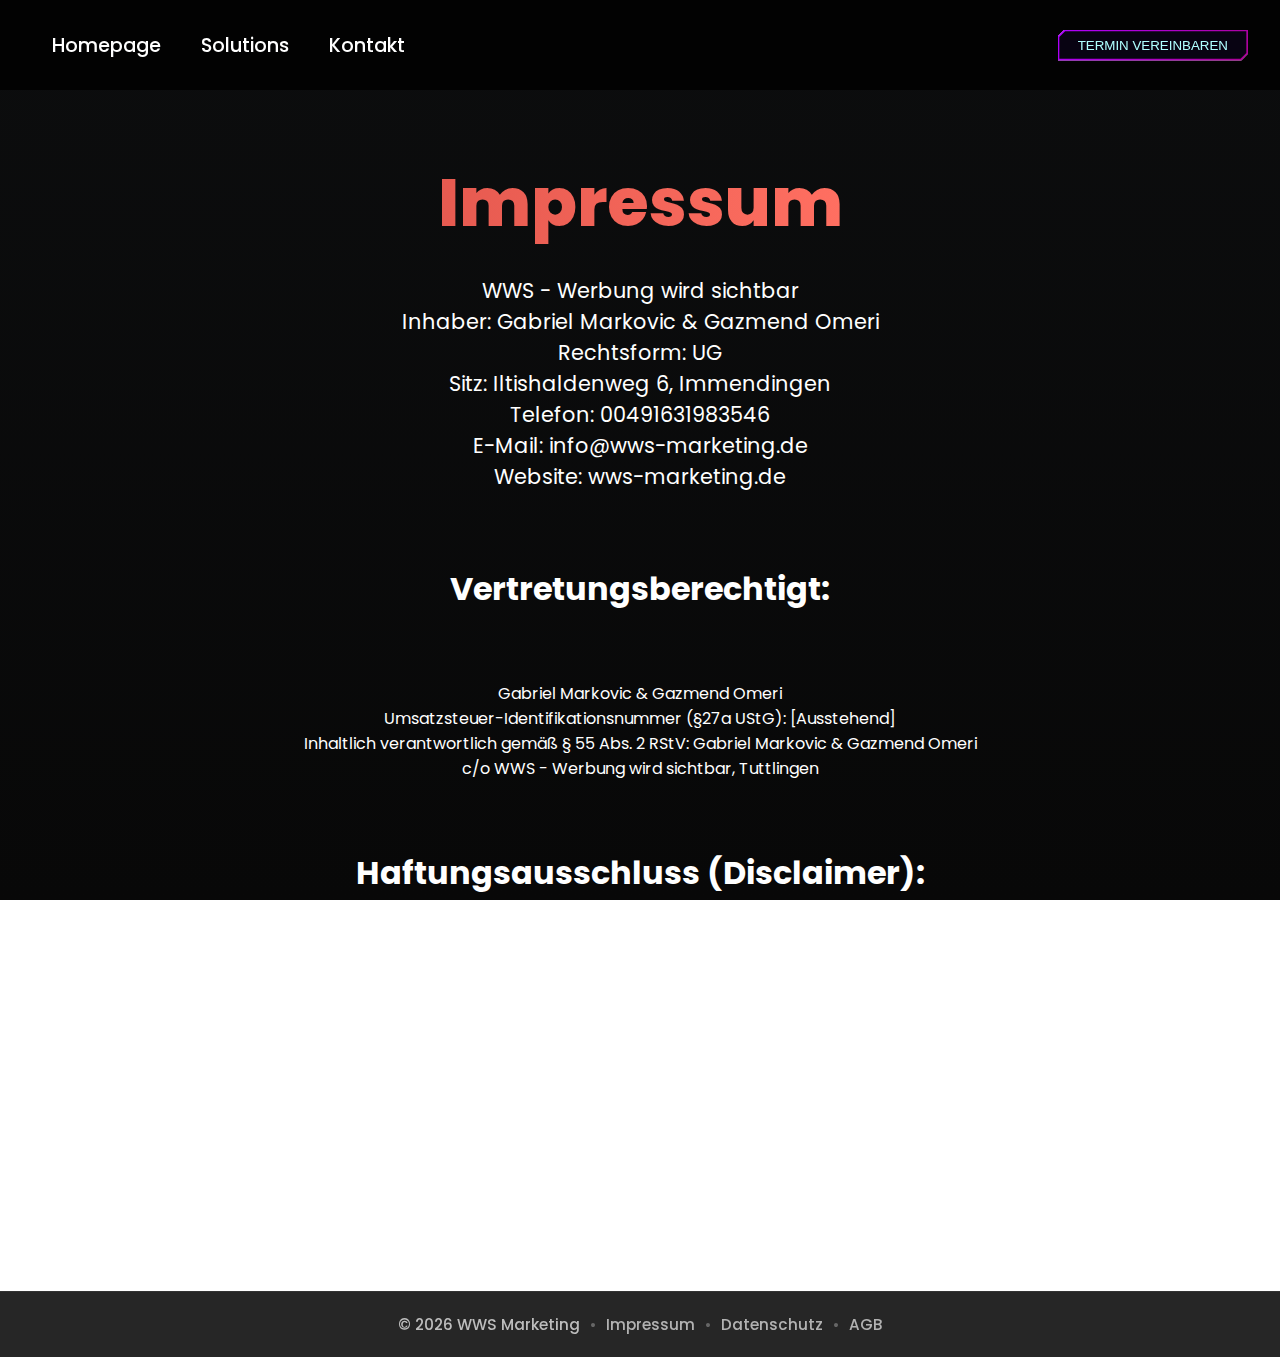
<file: impressum.html>
<!DOCTYPE html>
<html lang="de">
<head>
  <meta charset="UTF-8">
  <meta name="viewport" content="width=device-width, initial-scale=1">
  <meta name="description" content="Werbung wird sichtbar – und Sichtbar wird Erfolg. WWS-Marketing aus Tuttlingen: Strategie, Content, Performance.">
  <meta name="keywords" content="Marketing, SEO, WWS, Tuttlingen, Social Media, Performance Marketing, Content Marketing">
  <meta name="author" content="WWS-Marketing">
  <meta name="robots" content="index,follow">
  <meta name="theme-color" content="#0c0d0e">

  <!-- Open Graph -->
  <meta property="og:title" content="WWS-Marketing">
  <meta property="og:description" content="Werbung wird sichtbar – und Sichtbar wird Erfolg. Strategie, Content, Performance.">
  <meta property="og:type" content="website">
  <meta property="og:url" content="https://wws-marketing.de/">
  <meta property="og:image" content="https://wws-marketing.de/og-image.jpg">

  <!-- Twitter -->
  <meta name="twitter:card" content="summary_large_image">
  <meta name="twitter:title" content="WWS-Marketing">
  <meta name="twitter:description" content="Werbung wird sichtbar – und Sichtbar wird Erfolg.">
  <meta name="twitter:image" content="https://wws-marketing.de/og-image.jpg">

  <link rel="canonical" href="https://www-marketing.de/">
  <link rel="icon" type="image/png" href="/img/favicon/favicon-32x32.png">

  <title>WWS-Marketing</title>

  <!-- Fonts -->
  <link rel="preconnect" href="https://fonts.gstatic.com" crossorigin>
  <link href="https://fonts.googleapis.com/css2?family=Poppins:wght@600&display=swap" rel="stylesheet">

  <!-- Styles -->
  <link rel="stylesheet" href="css/styles.css">

  <!-- Google tag (gtag.js) -->
  <script async src="https://www.googletagmanager.com/gtag/js?id=G-SQXPNFMF49"></script>
  <script>
    window.dataLayer = window.dataLayer || [];
    function gtag(){dataLayer.push(arguments);}
    gtag('js', new Date());

    gtag('config', 'G-SQXPNFMF49');
  </script>
</head>
<body>
  <header class="navbar">
    <nav class="nav-center">
      <a href="index.html">Homepage</a>
      <a href="solutions.html">Solutions</a>
      <a href="kontakt.html">Kontakt</a>
    </nav>
      <button class="nav-btn" onclick="window.location.href='/kontakt.html'">Termin vereinbaren</button>
  </header>

  <main>
    <div class="container">
        <div class="hero-text">
          <h1 class="gradient-header" data-text="Impressum">
            <span class="text-shadow">Impressum</span>
          </h1>
        <p>
        WWS - Werbung wird sichtbar<br>
        Inhaber: Gabriel Markovic & Gazmend Omeri<br>
        Rechtsform: UG<br>
        Sitz: Iltishaldenweg 6, Immendingen<br>
        Telefon: 00491631983546<br>
        E-Mail: info@wws-marketing.de<br>
        Website: wws-marketing.de<br><br>

        <h4>Vertretungsberechtigt:</h4><br>
        Gabriel Markovic & Gazmend Omeri<br>
        Umsatzsteuer-Identifikationsnummer (§27a UStG): [Ausstehend]<br>
        Inhaltlich verantwortlich gemäß § 55 Abs. 2 RStV: Gabriel Markovic & Gazmend Omeri <br>
        c/o WWS - Werbung wird sichtbar, Tuttlingen<br><br>

        <h4>Haftungsausschluss (Disclaimer):</h4><br>
        Trotz sorgfältiger inhaltlicher Kontrolle übernehmen wir keine Haftung für die Inhalte externer Links.<br>
        Für den Inhalt der verlinkten Seiten sind ausschließlich deren Betreiber verantwortlich.<br>

        <h4>Urheberrecht:</h4><br>
        Die durch WWS erstellten Inhalte und Werke auf diesen Seiten unterliegen dem deutschen Urheberrecht.
        Vervielfältigung, Bearbeitung, Verbreitung und jede Art der Verwertung außerhalb der Grenzen des Urheberrechts 
        bedürfen der schriftlichen Zustimmung der Betreiber.  
        </p>
    </div>
  </main>

  <footer class="site-footer">
    <div class="container footer-inner">
      <nav class="footer-links" aria-label="Rechtliches">
        <span class="footer-copy">&copy; <span id="js-year"></span> WWS Marketing</span>
        <span class="footer-sep">•</span>
        <a href="/impressum.html">Impressum</a>
        <span class="footer-sep">•</span>
        <a href="/datenschutz.html">Datenschutz</a>
        <span class="footer-sep">•</span>
        <a href="/agb.html">AGB</a>
      </nav>
    </div>
  </footer>

  <script>
    document.getElementById('js-year').textContent = new Date().getFullYear();
  </script>
</body>
</html>
</file>
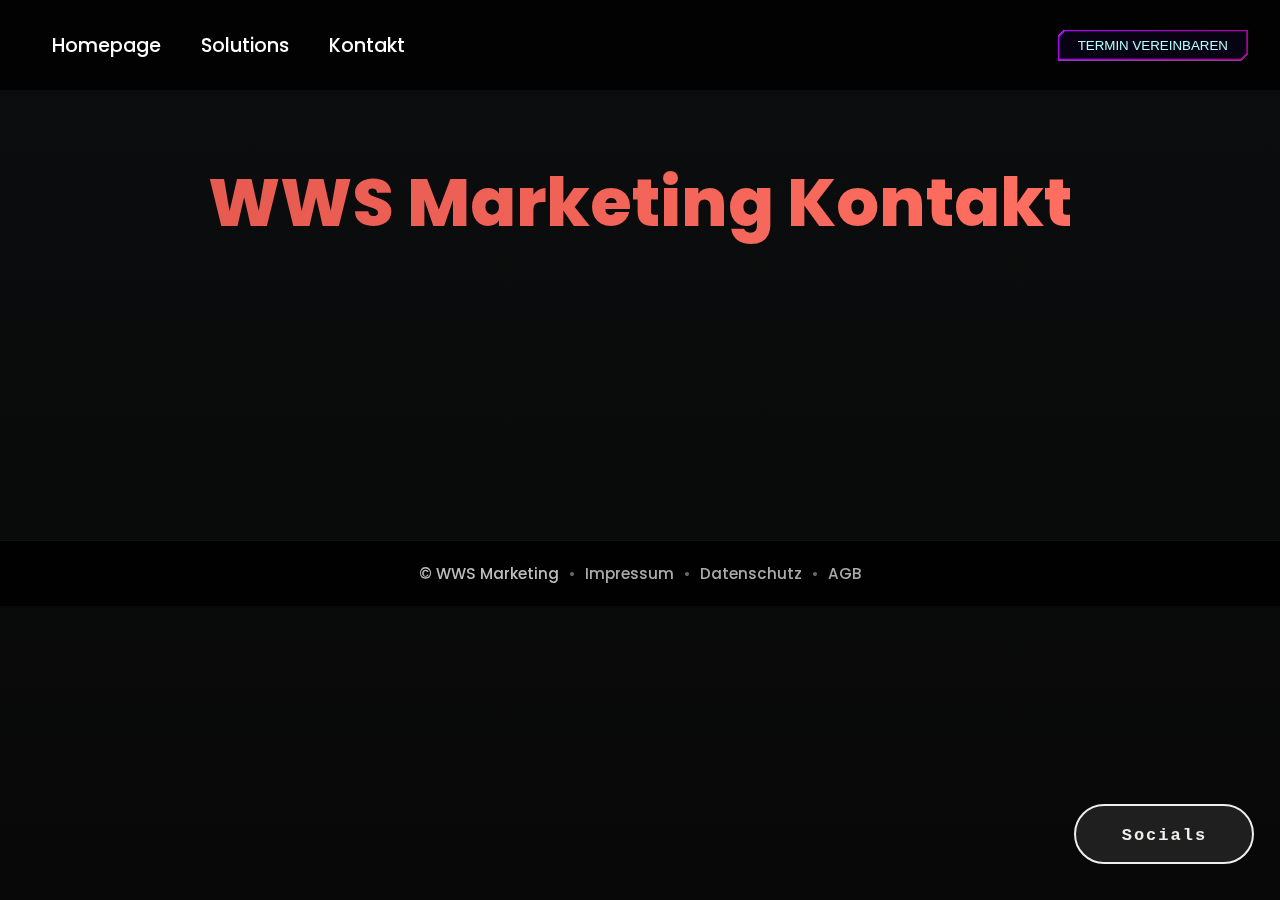
<file: kontakt.html>
<!DOCTYPE html>
<html lang="de">
<head>
  <meta charset="UTF-8">
  <meta name="viewport" content="width=device-width, initial-scale=1">
  <meta name="description" content="Werbung wird sichtbar – und Sichtbar wird Erfolg. WWS-Marketing aus Tuttlingen: Strategie, Content, Performance.">
  <meta name="keywords" content="Marketing, SEO, WWS, Tuttlingen, Social Media, Performance Marketing, Content Marketing">
  <meta name="author" content="WWS-Marketing">
  <meta name="robots" content="index,follow">
  <meta name="theme-color" content="#0c0d0e">

  <!-- Open Graph -->
  <meta property="og:title" content="WWS-Marketing">
  <meta property="og:description" content="Werbung wird sichtbar – und Sichtbar wird Erfolg. Strategie, Content, Performance.">
  <meta property="og:type" content="website">
  <meta property="og:url" content="https://www-wws-marketing.de/">
  <meta property="og:image" content="https://www-wws-marketing.de/og-image.jpg">

  <!-- Twitter -->
  <meta name="twitter:card" content="summary_large_image">
  <meta name="twitter:title" content="WWS-Marketing">
  <meta name="twitter:description" content="´Werbung wird sichtbar – und Sichtbar wird Erfolg.">
  <meta name="twitter:image" content="https://www-wws-marketing.de/og-image.jpg">

  <link rel="canonical" href="https://www-wws-marketing.de/">
  <link rel="icon" type="image/png" href="/favicon.png">

  <title>WWS-Marketing</title>

  <!-- Fonts -->
  <link rel="preconnect" href="https://fonts.gstatic.com" crossorigin>
  <link href="https://fonts.googleapis.com/css2?family=Poppins:wght@600&display=swap" rel="stylesheet">

  <!-- Styles -->
  <link rel="stylesheet" href="css/styles.css">

  <!-- Google tag (gtag.js) -->
  <script async src="https://www.googletagmanager.com/gtag/js?id=G-SQXPNFMF49"></script>
  <script>
    window.dataLayer = window.dataLayer || [];
    function gtag(){dataLayer.push(arguments);}
    gtag('js', new Date());

    gtag('config', 'G-SQXPNFMF49');
  </script>
</head>
<body>
  <header class="navbar">
    <nav class="nav-center">
      <a href="index.html">Homepage</a>
      <a href="solutions.html">Solutions</a>
      <a href="kontakt.html">Kontakt</a>
    </nav>
      <button class="nav-btn">Termin vereinbaren</button>
  </header>

  <main>
    <div class="container">
      <section>
        <h1 class="gradient-header" data-text="WWS-Marketing">
          <span class="text-shadow">WWS Marketing Kontakt</span>
        </h1>


        <script src="https://js-eu1.hsforms.net/forms/embed/147214769.js" defer></script>
        <div class="hs-form-frame" data-region="eu1" data-form-id="b744eee8-3f71-4595-b28b-fe309067022a" data-portal-id="147214769"></div>
      </section>
    </div>


    <div>
      <button class="social-btn" onclick="window.location.href='https://linktr.ee/wwsmarketing'">
        <span>Socials</span>
        <div class="social-container">
          <svg xmlns="http://www.w3.org/2000/svg" width="24" height="24" viewBox="0 0 24 24">
            <path fill="#000" d="M19.59 6.69a4.83 4.83 0 0 1-3.77-4.25V2h-3.45v13.67a2.89 2.89 0 0 1-5.2 1.74a2.89 2.89 0 0 1 2.31-4.64a3 3 0 0 1 .88.13V9.4a7 7 0 0 0-1-.05A6.33 6.33 0 0 0 5 20.1a6.34 6.34 0 0 0 10.86-4.43v-7a8.16 8.16 0 0 0 4.77 1.52v-3.4a5 5 0 0 1-1-.1z"/>
          </svg>
          
          <svg height="24" width="24" xmlns="http://www.w3.org/2000/svg" viewBox="0 0 24 24">
          <path fill="#000" d="M11.999 7.377a4.623 4.623 0 1 0 0 9.248a4.623 4.623 0 0 0 0-9.248m0 7.627a3.004 3.004 0 1 1 0-6.008a3.004 3.004 0 0 1 0 6.008"/><circle cx="16.806" cy="7.207" r="1.078" fill="#000"/><path fill="#000" d="M20.533 6.111A4.6 4.6 0 0 0 17.9 3.479a6.6 6.6 0 0 0-2.186-.42c-.963-.042-1.268-.054-3.71-.054s-2.755 0-3.71.054a6.6 6.6 0 0 0-2.184.42a4.6 4.6 0 0 0-2.633 2.632a6.6 6.6 0 0 0-.419 2.186c-.043.962-.056 1.267-.056 3.71s0 2.753.056 3.71c.015.748.156 1.486.419 2.187a4.6 4.6 0 0 0 2.634 2.632a6.6 6.6 0 0 0 2.185.45c.963.042 1.268.055 3.71.055s2.755 0 3.71-.055a6.6 6.6 0 0 0 2.186-.419a4.6 4.6 0 0 0 2.633-2.633c.263-.7.404-1.438.419-2.186c.043-.962.056-1.267.056-3.71s0-2.753-.056-3.71a6.6 6.6 0 0 0-.421-2.217m-1.218 9.532a5 5 0 0 1-.311 1.688a3 3 0 0 1-1.712 1.711a5 5 0 0 1-1.67.311c-.95.044-1.218.055-3.654.055c-2.438 0-2.687 0-3.655-.055a5 5 0 0 1-1.669-.311a3 3 0 0 1-1.719-1.711a5.1 5.1 0 0 1-.311-1.669c-.043-.95-.053-1.218-.053-3.654s0-2.686.053-3.655a5 5 0 0 1 .311-1.687c.305-.789.93-1.41 1.719-1.712a5 5 0 0 1 1.669-.311c.951-.043 1.218-.055 3.655-.055s2.687 0 3.654.055a5 5 0 0 1 1.67.311a3 3 0 0 1 1.712 1.712a5.1 5.1 0 0 1 .311 1.669c.043.951.054 1.218.054 3.655s0 2.698-.043 3.654z"/>
          </svg>
          
          <svg xmlns="http://www.w3.org/2000/svg" width="24" height="24" viewBox="0 0 24 24">
          <path fill="#000" d="M21.593 7.203a2.5 2.5 0 0 0-1.762-1.766C18.265 5.007 12 5 12 5s-6.264-.007-7.831.404a2.56 2.56 0 0 0-1.766 1.778c-.413 1.566-.417 4.814-.417 4.814s-.004 3.264.406 4.814c.23.857.905 1.534 1.763 1.765c1.582.43 7.83.437 7.83.437s6.265.007 7.831-.403a2.52 2.52 0 0 0 1.767-1.763c.414-1.565.417-4.812.417-4.812s.02-3.265-.407-4.831M9.996 15.005l.005-6l5.207 3.005z"/>
          </svg>
          
          <svg height="24" width="24" xmlns="http://www.w3.org/2000/svg" viewBox="0 0 24 24">
          <circle cx="4.983" cy="5.009" r="2.188" fill="#000"/><path fill="#000" d="M9.237 8.855v12.139h3.769v-6.003c0-1.584.298-3.118 2.262-3.118c1.937 0 1.961 1.811 1.961 3.218v5.904H21v-6.657c0-3.27-.704-5.783-4.526-5.783c-1.835 0-3.065 1.007-3.568 1.96h-.051v-1.66zm-6.142 0H6.87v12.139H3.095z"/>
          </svg>

        </div>
      </button>
    </div>







  </main>

  <footer class="site-footer">
    <div class="container footer-inner">
      <nav class="footer-links" aria-label="Rechtliches">
        <span class="footer-copy">&copy; <span id="js-year"></span> WWS Marketing</span>
        <span class="footer-sep">•</span>
        <a href="/impressum.html">Impressum</a>
        <span class="footer-sep">•</span>
        <a href="/datenschutz.html">Datenschutz</a>
        <span class="footer-sep">•</span>
        <a href="/agb.html">AGB</a>
      </nav>
    </div>
  </footer>
</body>
</html>
</file>
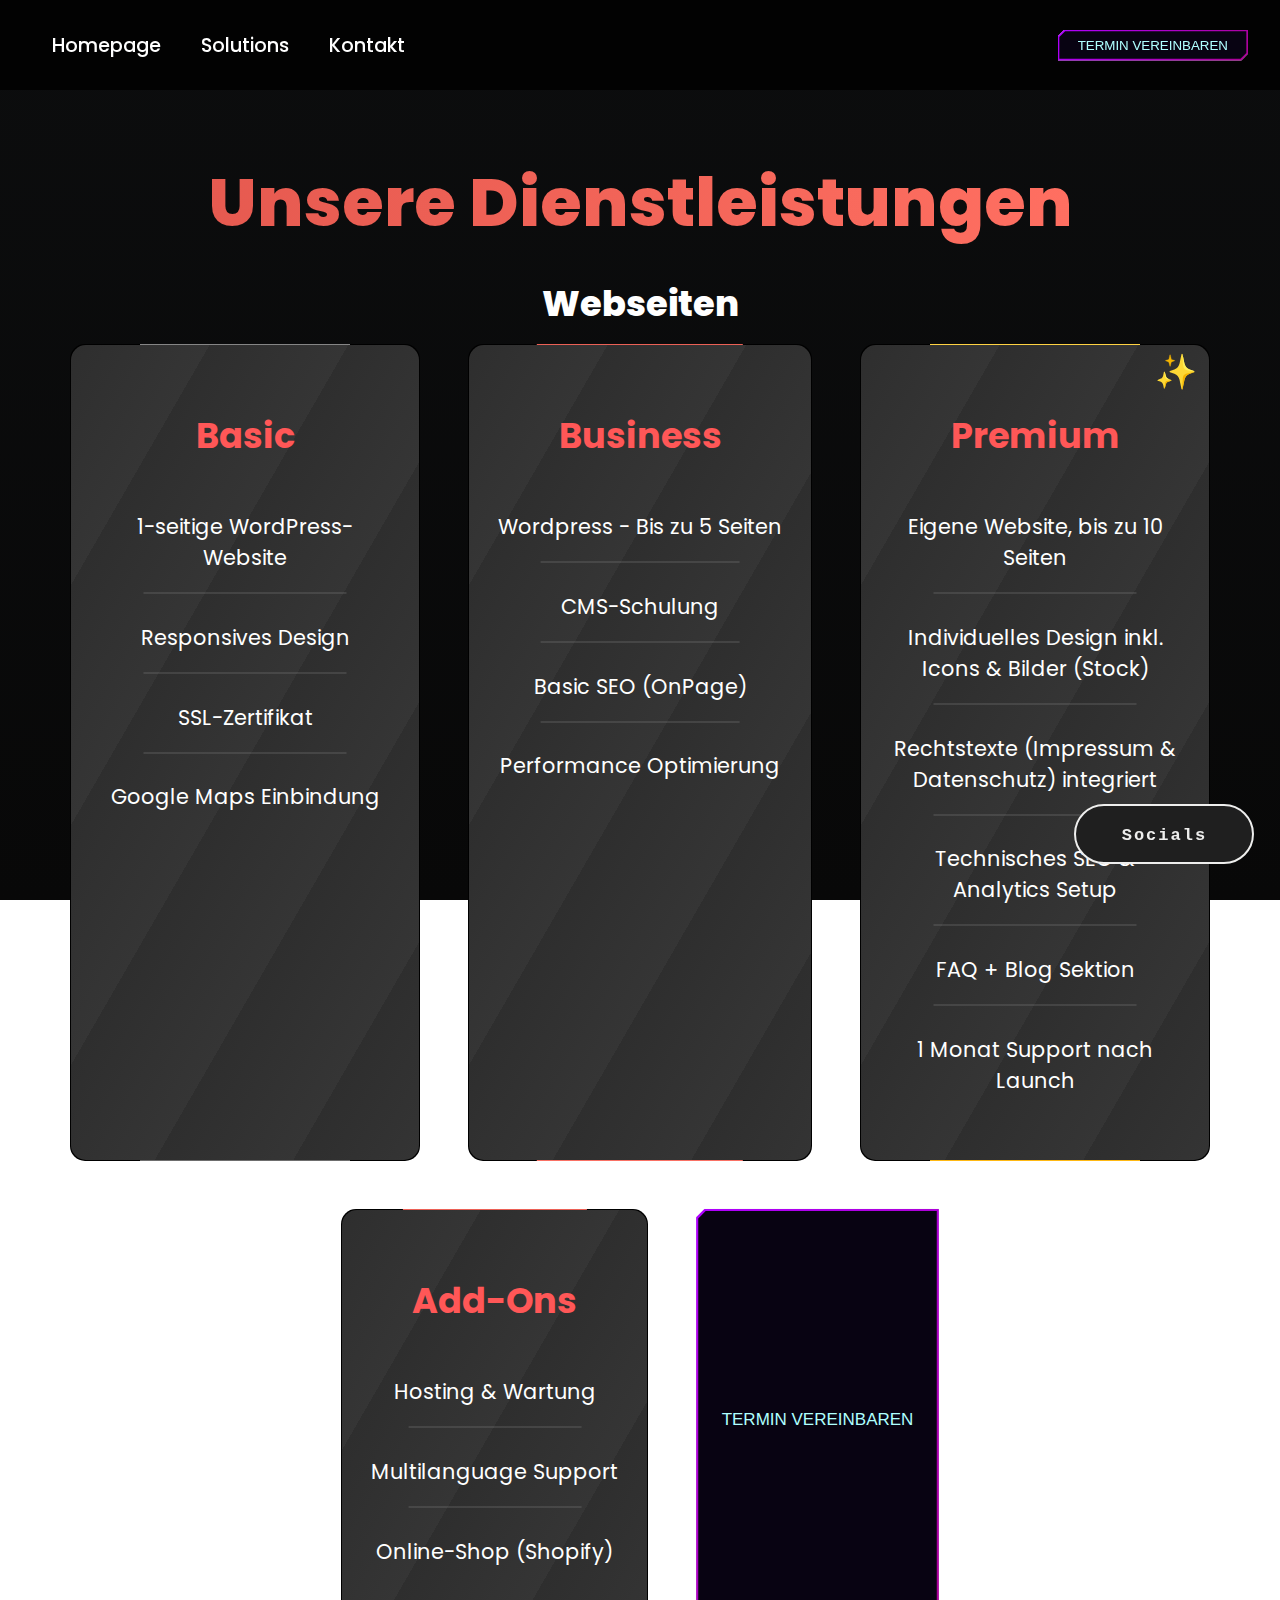
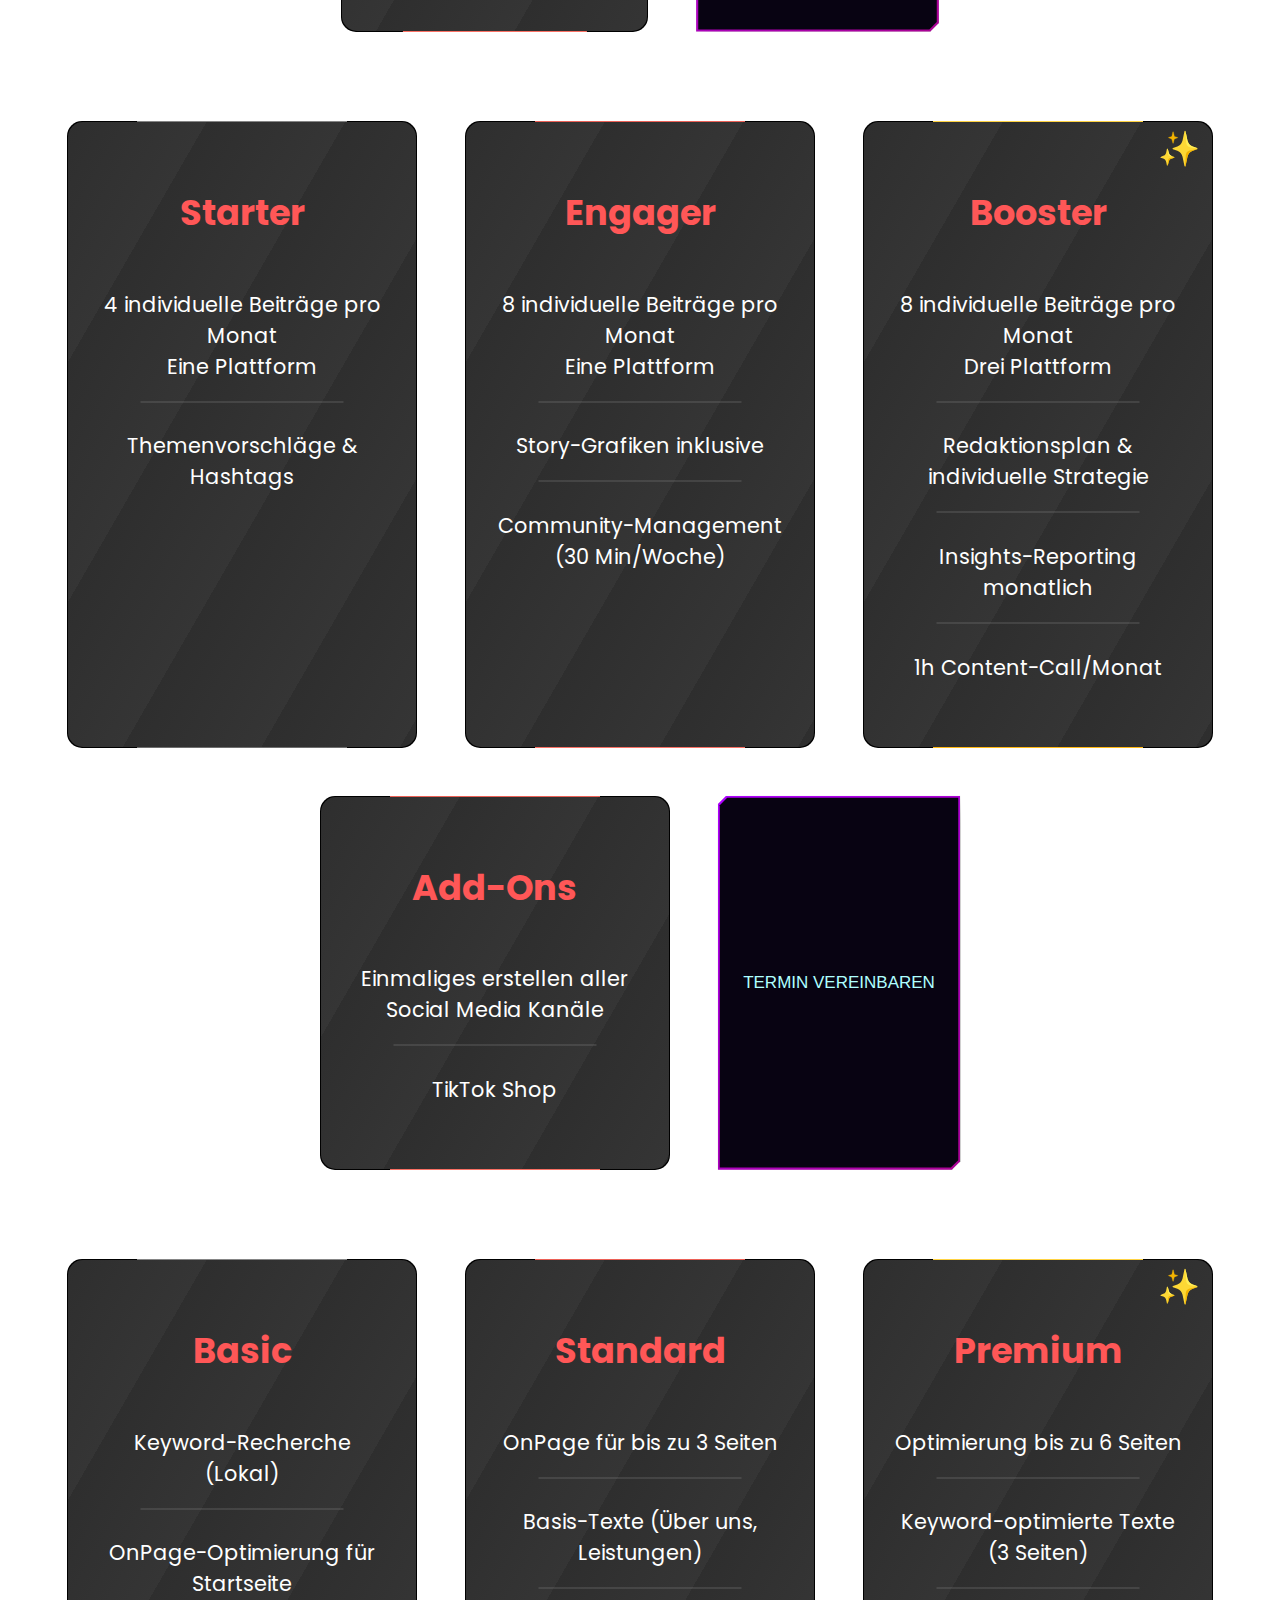
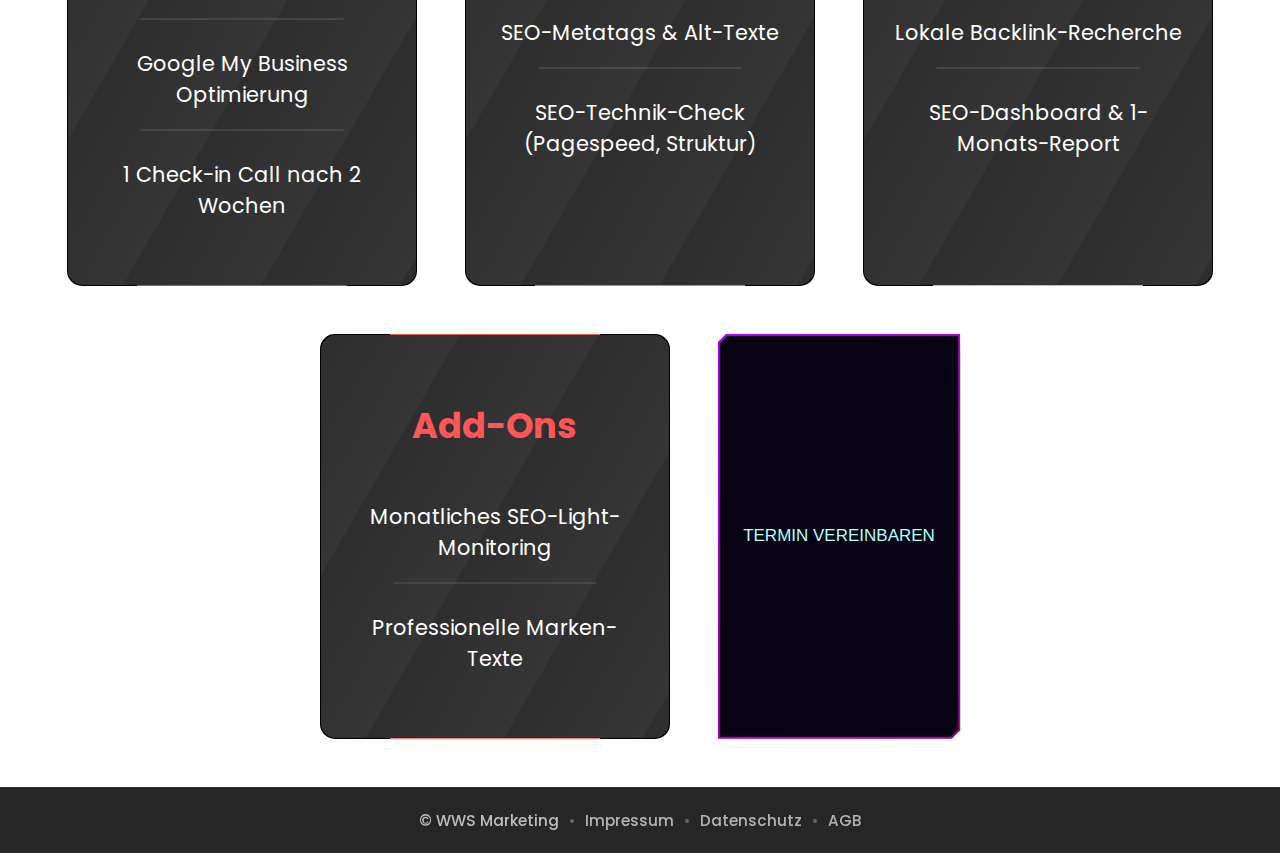
<file: solutions.html>
<!DOCTYPE html>
<html lang="de">
<head>
  <meta charset="UTF-8">
  <meta name="viewport" content="width=device-width, initial-scale=1">
  <meta name="description" content="Werbung wird sichtbar – und Sichtbar wird Erfolg. WWS-Marketing aus Tuttlingen: Strategie, Content, Performance.">
  <meta name="keywords" content="Marketing, SEO, WWS, Tuttlingen, Social Media, Performance Marketing, Content Marketing">
  <meta name="author" content="WWS-Marketing">
  <meta name="robots" content="index,follow">
  <meta name="theme-color" content="#0c0d0e">

  <!-- Open Graph -->
  <meta property="og:title" content="WWS-Marketing">
  <meta property="og:description" content="Werbung wird sichtbar – und Sichtbar wird Erfolg. Strategie, Content, Performance.">
  <meta property="og:type" content="website">
  <meta property="og:url" content="https://www-wws-marketing.de/">
  <meta property="og:image" content="https://www-wws-marketing.de/og-image.jpg">

  <!-- Twitter -->
  <meta name="twitter:card" content="summary_large_image">
  <meta name="twitter:title" content="WWS-Marketing">
  <meta name="twitter:description" content="´Werbung wird sichtbar – und Sichtbar wird Erfolg.">
  <meta name="twitter:image" content="https://www-wws-marketing.de/og-image.jpg">

  <link rel="canonical" href="https://www-wws-marketing.de/">
  <link rel="icon" type="image/png" href="/favicon.png">

  <title>WWS-Marketing</title>

  <!-- Fonts -->
  <link rel="preconnect" href="https://fonts.gstatic.com" crossorigin>
  <link href="https://fonts.googleapis.com/css2?family=Poppins:wght@600&display=swap" rel="stylesheet">

  <!-- Styles -->
  <link rel="stylesheet" href="css/styles.css">
  
  <!-- Google tag (gtag.js) -->
  <script async src="https://www.googletagmanager.com/gtag/js?id=G-SQXPNFMF49"></script>
  <script>
    window.dataLayer = window.dataLayer || [];
    function gtag(){dataLayer.push(arguments);}
    gtag('js', new Date());

    gtag('config', 'G-SQXPNFMF49');
  </script>
</head>
<body>
  <div class="bg-lights">
    <div class="light"></div>
    <div class="light"></div>
    <div class="light"></div>
    <div class="light"></div>
    <div class="light"></div>
    <div class="light"></div>
    <div class="light"></div>
  </div>
  <header class="navbar">
    <nav class="nav-center">
      <a href="index.html">Homepage</a>
      <a href="solutions.html">Solutions</a>
      <a href="kontakt.html">Kontakt</a>
    </nav>
      <button class="nav-btn">Termin vereinbaren</button>
  </header>

  <main>
    <div class="container">
      <h1 class="gradient-header" data-text="Unsere Dienstleistungen">
        <span class="text-shadow">Unsere Dienstleistungen</span>
      </h1>
      
      <h2 class="product-heading">Webseiten</h2>
      <section class="products">
          <div class="product-card basic">
            <h3>Basic</h3>
            <p>1-seitige WordPress-Website</p>
            <p>Responsives Design</p>
            <p>SSL-Zertifikat</p>
            <p>Google Maps Einbindung</p>
          </div>

          <div class="product-card standard">
            <h3>Business</h3>
            <p>Wordpress - Bis zu 5 Seiten</p>
            <p>CMS-Schulung</p>
            <p>Basic SEO (OnPage)</p>
            <p>Performance Optimierung</p>
          </div>

          <div class="product-card premium">
            <div class="sparkles"></div>
            <h3>Premium</h3>
            <p>Eigene Website, bis zu 10 Seiten</p>
            <p>Individuelles Design inkl. Icons & Bilder (Stock)</p>
            <p>Rechtstexte (Impressum & Datenschutz) integriert</p>
            <p>Technisches SEO & Analytics Setup</p>
            <p>FAQ + Blog Sektion</p>
            <p>1 Monat Support nach Launch</p>
          </div>

          <div class="product-card standard">
            <h3>Add-Ons</h3>
            <p>Hosting & Wartung</p>
            <p>Multilanguage Support</p>
            <p>Online-Shop (Shopify)</p>
          </div>
          <button class="btn" onclick="window.location.href='/kontakt.html'">Termin vereinbaren</button>
      </section>


      <h2 class="product-heading">Social Media</h2>
      <section class="products">
        <div class="product-card basic">
          <h3>Starter</h3>
          <p>4 individuelle Beiträge pro Monat<br> Eine Plattform</p>
          <p>Themenvorschläge & Hashtags</p>
        </div>

        <div class="product-card standard">
          <h3>Engager</h3>
          <p>8 individuelle Beiträge pro Monat<br> Eine Plattform</p>
          <p>Story-Grafiken inklusive</p>
          <p>Community-Management (30 Min/Woche)</p>
        </div>

        <div class="product-card premium">
          <div class="sparkles"></div>
          <h3>Booster</h3>
          <p>8 individuelle Beiträge pro Monat<br> Drei Plattform</p>
          <p>Redaktionsplan & individuelle Strategie</p>
          <p>Insights-Reporting monatlich</p>
          <p>1h Content-Call/Monat</p>
        </div>

        <div class="product-card standard">
          <h3>Add-Ons</h3>
          <p>Einmaliges erstellen aller Social Media Kanäle</p>
          <p>TikTok Shop</p>
        </div>
        <button class="btn" onclick="window.location.href='/kontakt.html'">Termin vereinbaren</button>
      </section>


      <h2 class="product-heading">SEO-Pakete (Suchmaschinen Optimierung)</h2>
      <section class="products">
        <div class="product-card basic">        
          <h3>Basic</h3>
          <p>Keyword-Recherche (Lokal)</p>
          <p>OnPage-Optimierung für Startseite</p>
          <p>Google My Business Optimierung</p>
          <p>1 Check-in Call nach 2 Wochen</p>
        </div>

        <div class="product-card standard">
          <h3>Standard</h3>
          <p>OnPage für bis zu 3 Seiten</p>
          <p>Basis-Texte (Über uns, Leistungen)</p>
          <p>SEO-Metatags & Alt-Texte</p>
          <p>SEO-Technik-Check (Pagespeed, Struktur)</p>
        </div>

        <div class="product-card premium">
          <div class="sparkles"></div>  
          <h3>Premium</h3>
          <p>Optimierung bis zu 6 Seiten</p>
          <p>Keyword-optimierte Texte (3 Seiten)</p>
          <p>Lokale Backlink-Recherche</p>
          <p>SEO-Dashboard & 1-Monats-Report</p>
        </div>

        <div class="product-card standard">
          <h3>Add-Ons</h3>
          <p>Monatliches SEO-Light-Monitoring</p>
          <p>Professionelle Marken-Texte</p>
        </div>
        <button class="btn" onclick="window.location.href='/kontakt.html'">Termin vereinbaren</button>
      </section>
    </div>


    <div>
      <button class="social-btn" onclick="window.location.href='https://linktr.ee/wwsmarketing'">
        <span>Socials</span>
        <div class="social-container">
          <svg xmlns="http://www.w3.org/2000/svg" width="24" height="24" viewBox="0 0 24 24">
            <path fill="#000" d="M19.59 6.69a4.83 4.83 0 0 1-3.77-4.25V2h-3.45v13.67a2.89 2.89 0 0 1-5.2 1.74a2.89 2.89 0 0 1 2.31-4.64a3 3 0 0 1 .88.13V9.4a7 7 0 0 0-1-.05A6.33 6.33 0 0 0 5 20.1a6.34 6.34 0 0 0 10.86-4.43v-7a8.16 8.16 0 0 0 4.77 1.52v-3.4a5 5 0 0 1-1-.1z"/>
          </svg>
          
          <svg height="24" width="24" xmlns="http://www.w3.org/2000/svg" viewBox="0 0 24 24">
          <path fill="#000" d="M11.999 7.377a4.623 4.623 0 1 0 0 9.248a4.623 4.623 0 0 0 0-9.248m0 7.627a3.004 3.004 0 1 1 0-6.008a3.004 3.004 0 0 1 0 6.008"/><circle cx="16.806" cy="7.207" r="1.078" fill="#000"/><path fill="#000" d="M20.533 6.111A4.6 4.6 0 0 0 17.9 3.479a6.6 6.6 0 0 0-2.186-.42c-.963-.042-1.268-.054-3.71-.054s-2.755 0-3.71.054a6.6 6.6 0 0 0-2.184.42a4.6 4.6 0 0 0-2.633 2.632a6.6 6.6 0 0 0-.419 2.186c-.043.962-.056 1.267-.056 3.71s0 2.753.056 3.71c.015.748.156 1.486.419 2.187a4.6 4.6 0 0 0 2.634 2.632a6.6 6.6 0 0 0 2.185.45c.963.042 1.268.055 3.71.055s2.755 0 3.71-.055a6.6 6.6 0 0 0 2.186-.419a4.6 4.6 0 0 0 2.633-2.633c.263-.7.404-1.438.419-2.186c.043-.962.056-1.267.056-3.71s0-2.753-.056-3.71a6.6 6.6 0 0 0-.421-2.217m-1.218 9.532a5 5 0 0 1-.311 1.688a3 3 0 0 1-1.712 1.711a5 5 0 0 1-1.67.311c-.95.044-1.218.055-3.654.055c-2.438 0-2.687 0-3.655-.055a5 5 0 0 1-1.669-.311a3 3 0 0 1-1.719-1.711a5.1 5.1 0 0 1-.311-1.669c-.043-.95-.053-1.218-.053-3.654s0-2.686.053-3.655a5 5 0 0 1 .311-1.687c.305-.789.93-1.41 1.719-1.712a5 5 0 0 1 1.669-.311c.951-.043 1.218-.055 3.655-.055s2.687 0 3.654.055a5 5 0 0 1 1.67.311a3 3 0 0 1 1.712 1.712a5.1 5.1 0 0 1 .311 1.669c.043.951.054 1.218.054 3.655s0 2.698-.043 3.654z"/>
          </svg>
          
          <svg xmlns="http://www.w3.org/2000/svg" width="24" height="24" viewBox="0 0 24 24">
          <path fill="#000" d="M21.593 7.203a2.5 2.5 0 0 0-1.762-1.766C18.265 5.007 12 5 12 5s-6.264-.007-7.831.404a2.56 2.56 0 0 0-1.766 1.778c-.413 1.566-.417 4.814-.417 4.814s-.004 3.264.406 4.814c.23.857.905 1.534 1.763 1.765c1.582.43 7.83.437 7.83.437s6.265.007 7.831-.403a2.52 2.52 0 0 0 1.767-1.763c.414-1.565.417-4.812.417-4.812s.02-3.265-.407-4.831M9.996 15.005l.005-6l5.207 3.005z"/>
          </svg>
          
          <svg height="24" width="24" xmlns="http://www.w3.org/2000/svg" viewBox="0 0 24 24">
          <circle cx="4.983" cy="5.009" r="2.188" fill="#000"/><path fill="#000" d="M9.237 8.855v12.139h3.769v-6.003c0-1.584.298-3.118 2.262-3.118c1.937 0 1.961 1.811 1.961 3.218v5.904H21v-6.657c0-3.27-.704-5.783-4.526-5.783c-1.835 0-3.065 1.007-3.568 1.96h-.051v-1.66zm-6.142 0H6.87v12.139H3.095z"/>
          </svg>

        </div>
      </button>
    </div>







  </main>

  <footer class="site-footer">
    <div class="container footer-inner">
      <nav class="footer-links" aria-label="Rechtliches">
        <span class="footer-copy">&copy; <span id="js-year"></span> WWS Marketing</span>
        <span class="footer-sep">•</span>
        <a href="/impressum.html">Impressum</a>
        <span class="footer-sep">•</span>
        <a href="/datenschutz.html">Datenschutz</a>
        <span class="footer-sep">•</span>
        <a href="/agb.html">AGB</a>
      </nav>
    </div>
  </footer>
</body>
</html>
</file>
<file: styles.css>
:root{
  --bg: #0b0b0f;

  /* Palette aus deinem Bild */
  --offwhite: #F0F0F0;
  --pear: #CFFF40;
  --mint: #66FF99;
  --plum: #8066FF;

  --text: rgba(240,240,240,0.92);
  --muted: rgba(240,240,240,0.72);
  --card: rgba(255,255,255,0.06);
  --card2: rgba(255,255,255,0.10);
  --stroke: rgba(255,255,255,0.14);

  --r: 22px;
  --shadow: 0 18px 60px rgba(0,0,0,0.55);
}

*{ box-sizing: border-box; }
html,body{ height:100%; }
body{
  margin:0;
  font-family: ui-sans-serif, system-ui, -apple-system, Segoe UI, Roboto, Arial, "Apple Color Emoji","Segoe UI Emoji";
  color: var(--text);
  background: var(--bg);
  overflow-x: hidden;
}

/* subtiler Hintergrundglow in den 3 Akzentfarben */
body::before{
  content:"";
  position: fixed;
  inset: -40vmax;
  background:
    radial-gradient(circle at 20% 25%, rgba(207,255,64,0.26), transparent 45%),
    radial-gradient(circle at 75% 30%, rgba(102,255,153,0.18), transparent 45%),
    radial-gradient(circle at 60% 80%, rgba(128,102,255,0.22), transparent 50%);
  filter: blur(18px);
  z-index: -1;
}

a{ color: var(--offwhite); text-decoration: none; }
a:hover{ text-decoration: underline; }

.skip{
  position:absolute;
  left:-999px;
  top:auto;
  width:1px;
  height:1px;
  overflow:hidden;
}
.skip:focus{
  left:16px; top:16px;
  width:auto; height:auto;
  padding:10px 12px;
  background: var(--offwhite);
  color:#111;
  border-radius: 10px;
  outline: 3px solid var(--pear);
  z-index: 9999;
}

.topbar{
  display:flex;
  align-items:center;
  justify-content: space-between;
  padding: 22px clamp(16px, 5vw, 42px);
  gap: 14px;
}

.brand{ display:flex; align-items:center; gap: 12px; }
.logo{
  width: 44px; height: 44px;
  border-radius: 14px;
  display:grid;
  place-items:center;
  font-weight: 800;
  letter-spacing: 0.5px;
  color: #0b0b0f;
  background: linear-gradient(135deg, var(--pear), var(--mint));
  box-shadow: 0 14px 30px rgba(0,0,0,0.45);
}
.brand-text{ display:flex; flex-direction: column; line-height: 1.15; }
.brand-name{ font-weight: 700; }
.brand-tagline{ color: var(--muted); font-size: 0.95rem; }

.badges{ display:flex; gap: 8px; flex-wrap: wrap; justify-content: flex-end; }
.badge{
  font-size: 0.85rem;
  padding: 7px 10px;
  border-radius: 999px;
  border: 1px solid var(--stroke);
  background: rgba(255,255,255,0.05);
}
.b-pear{ color: var(--pear); }
.b-mint{ color: var(--mint); }
.b-plum{ color: var(--plum); }

.wrap{
  width: min(1100px, 100%);
  margin: 0 auto;
  padding: 10px clamp(16px, 5vw, 42px) 40px;
}

.hero{
  padding: clamp(20px, 4vw, 34px);
  border-radius: var(--r);
  background: linear-gradient(180deg, rgba(255,255,255,0.08), rgba(255,255,255,0.04));
  border: 1px solid var(--stroke);
  box-shadow: var(--shadow);
}

.hero h1{
  margin: 0 0 10px 0;
  font-size: clamp(1.7rem, 3.6vw, 2.7rem);
  letter-spacing: -0.02em;
}
.lead{
  margin: 0 0 18px 0;
  color: var(--muted);
  font-size: 1.05rem;
  max-width: 60ch;
}

.cta-row{
  display:flex;
  gap: 12px;
  flex-wrap: wrap;
  margin-top: 6px;
}

.btn{
  display:inline-flex;
  align-items:center;
  justify-content:center;
  gap: 10px;
  padding: 12px 14px;
  border-radius: 14px;
  border: 1px solid var(--stroke);
  background: rgba(255,255,255,0.06);
  color: var(--offwhite);
  font-weight: 650;
  min-width: 160px;
  transition: transform .12s ease, background .12s ease, border-color .12s ease;
}
.btn:hover{
  transform: translateY(-1px);
  background: rgba(255,255,255,0.10);
  text-decoration: none;
}
.btn:active{ transform: translateY(0px); }

.btn-primary{
  color: #0b0b0f;
  border-color: rgba(0,0,0,0);
  background: linear-gradient(135deg, var(--pear), var(--mint));
}
.btn-primary:hover{ background: linear-gradient(135deg, var(--pear), var(--mint)); }

.btn-ghost{
  background: rgba(255,255,255,0.04);
}

.progress{
  margin-top: 18px;
  padding-top: 14px;
  border-top: 1px solid rgba(255,255,255,0.10);
}

.progress-label{
  display:flex;
  justify-content: space-between;
  align-items:center;
  color: var(--muted);
  font-size: 0.95rem;
  margin-bottom: 10px;
}
.hint{ color: rgba(240,240,240,0.55); }

.progress-bar{
  width:100%;
  height: 12px;
  border-radius: 999px;
  background: rgba(240,240,240,0.10);
  border: 1px solid rgba(255,255,255,0.12);
  overflow:hidden;
}
.progress-fill{
  height:100%;
  border-radius: 999px;
  background: linear-gradient(90deg, var(--pear), var(--mint), var(--plum));
  box-shadow: 0 0 20px rgba(207,255,64,0.25);
}

.grid{
  display:grid;
  grid-template-columns: repeat(12, 1fr);
  gap: 14px;
  margin-top: 14px;
}

.card{
  grid-column: span 4;
  padding: 18px 18px 16px;
  border-radius: var(--r);
  background: linear-gradient(180deg, var(--card2), var(--card));
  border: 1px solid var(--stroke);
  box-shadow: 0 10px 36px rgba(0,0,0,0.35);
}
.card h2{
  margin: 0 0 12px 0;
  font-size: 1.05rem;
  letter-spacing: 0.01em;
}
.dl{ margin:0; }
.row{
  display:flex;
  justify-content: space-between;
  gap: 14px;
  padding: 9px 0;
  border-top: 1px solid rgba(255,255,255,0.08);
}
.row:first-child{ border-top: none; padding-top: 0; }
dt{ color: rgba(240,240,240,0.68); }
dd{ margin:0; text-align: right; }

.address{
  margin: 0 0 10px 0;
  color: var(--offwhite);
  line-height: 1.5;
}
.tiny{
  margin: 0;
  color: rgba(240,240,240,0.60);
  font-size: 0.92rem;
}

.footer{
  display:flex;
  gap: 10px;
  flex-wrap: wrap;
  justify-content: center;
  align-items:center;
  padding: 18px 16px 28px;
  color: rgba(240,240,240,0.65);
}
.sep{ opacity: 0.5; }
.footer-note{
  padding: 6px 10px;
  border-radius: 999px;
  border: 1px solid rgba(255,255,255,0.12);
  background: rgba(255,255,255,0.05);
}

.brand-logo{
  height: 38px;     /* ← das ist die eigentliche Größe */
  width: auto;
  display: block;
}

@media (max-width: 980px){
  .card{ grid-column: span 6; }
}
@media (max-width: 620px){
  .topbar{ flex-direction: column; align-items: flex-start; }
  .badges{ justify-content: flex-start; }
  .card{ grid-column: span 12; }
  .btn{ width: 100%; }
  dd{ text-align: left; }
  .row{ flex-direction: column; align-items: flex-start; }
}
</file>
<file: css/styles.css>
/* === Base === */
:root{
  --bg-top:#0c0d0e;
  --bg-bot:#080808;
  --fg:#ffffff;
  --accent-start:#E65A50;
  --accent-end:#FF6F61;

  --btn-fg: #fff;
  --btn-bg: #0f1111;

  --navbar-height: 10vh;
}



/* !!!! Experimental Section !!!! */



/* #### Navbar #### */
.navbar {
  height: var(--navbar-height);
  position: fixed;
  top: 0;
  left: 0;
  width: 100%;
  backdrop-filter: blur(6px);        /* Glas-Effekt */
  background-color: rgba(0, 0, 0, 0.8); /* halbtransparentes Schwarz */
  color: white;
  padding: 16px 32px;
  display: flex;
  align-items: center;
  justify-content: center;
  gap: 1vw;
  z-index: 1000;
}

/* versteckte Checkbox fürs CSS-Toggle */
.nav-toggle-checkbox {
  display: none;
}

/* Desktop: Hamburger erst mal ausblenden */
.nav-toggle {
  display: none;
}

/* Navigation Desktop */
.nav-center {
  display: flex;
  justify-content: left;
  flex: 1;
}

.navbar nav a {
  color: white;
  text-decoration: none;
  margin: 0 20px;
  font-weight: 500;
  font-size: 1.2em;
  transition: color 0.3s ease;
}

.navbar nav a:hover {
  color: #E65A50;
}


/* CTA Button */
.nav-btn {
  --border-color: linear-gradient(-45deg, #ffae00, #aa035f, #ae00ff);
  --border-width: 0.125em;
  --curve-size: 0.5em;
  --blur: 30px;
  --bg: #080312;
  --color: #afffff;
  margin-left: auto;
  padding: 8px 20px;
  color: var(--color);
  cursor: pointer;
  position: relative;
  isolation: isolate;
  display: inline-grid;
  place-content: center;
  border: 0;
  text-transform: uppercase;
  box-shadow: 10px 10px 20px rgba(0, 0, 0, 0.6);
  clip-path: polygon(
    0% var(--curve-size),
    var(--curve-size) 0,
    100% 0,
    100% calc(100% - var(--curve-size)),
    calc(100% - var(--curve-size)) 100%,
    0 100%
  );
  transition: color 250ms;
}

.nav-btn::after,
.nav-btn::before {
  content: "";
  position: absolute;
  inset: 0;
}

.nav-btn::before {
  background: var(--border-color);
  background-size: 300% 300%;
  animation: move-bg7234 5s ease infinite;
  z-index: -2;
}

@keyframes move-bg7234 {
  0% {
    background-position: 31% 0%;
  }

  50% {
    background-position: 70% 100%;
  }

  100% {
    background-position: 31% 0%;
  }
}

.nav-btn::after {
  background: var(--bg);
  z-index: -1;
  clip-path: polygon(
    var(--border-width)
      calc(var(--curve-size) + var(--border-width) * 0.5),
    calc(var(--curve-size) + var(--border-width) * 0.5) var(--border-width),
    calc(100% - var(--border-width)) var(--border-width),
    calc(100% - var(--border-width))
      calc(100% - calc(var(--curve-size) + var(--border-width) * 0.5)),
    calc(100% - calc(var(--curve-size) + var(--border-width) * 0.5))
      calc(100% - var(--border-width)),
    var(--border-width) calc(100% - var(--border-width))
  );
  transition: clip-path 500ms;
}

.nav-btn:where(:hover, :focus)::after {
  clip-path: polygon(
    calc(100% - var(--border-width))
      calc(100% - calc(var(--curve-size) + var(--border-width) * 0.5)),
    calc(100% - var(--border-width)) var(--border-width),
    calc(100% - var(--border-width)) var(--border-width),
    calc(100% - var(--border-width))
      calc(100% - calc(var(--curve-size) + var(--border-width) * 0.5)),
    calc(100% - calc(var(--curve-size) + var(--border-width) * 0.5))
      calc(100% - var(--border-width)),
    calc(100% - calc(var(--curve-size) + var(--border-width) * 0.5))
      calc(100% - var(--border-width))
  );
  transition: 0.5s;
}

.nav-btn:where(:hover, :focus) {
  color: #fff;
}

/* #### Mobile Styles #### */
@media (max-width: 768px) {
  .navbar {
    padding: 30px 30px;
    justify-content: space-between;
  }

  /* Hamburger sichtbar machen */
  .nav-toggle {
    display: flex;
    flex-direction: column;
    justify-content: space-between;
    width: 26px;
    height: 18px;
    margin-right: 12px;
    cursor: pointer;
  }

  .nav-toggle span {
    display: block;
    height: 2px;
    border-radius: 999px;
    background: #ffffff;
    transition: transform 0.3s ease, opacity 0.3s ease;
  }

  /* Dropdown-Menü */
  .nav-center {
    position: absolute;
    top: var(--navbar-height);
    left: 0;
    right: 0;
    flex-direction: column;
    background-color: rgba(0, 0, 0, 0.95);
    padding: 16px 24px 24px;
    gap: 12px;
    transform: translateY(-200%);
    opacity: 0;
    pointer-events: none;
    transition: transform 0.3s ease, opacity 0.3s ease;
  }

  .navbar nav a {
    margin: 0;
    font-size: 1rem;
  }

  /* CTA etwas kompakter auf Mobile */
  .nav-btn {
    padding: 6px 14px;
    font-size: 0.85rem;
    margin-left: 0;
  }

  /* Wenn Checkbox aktiv → Menü ausklappen */
  .nav-toggle-checkbox:checked ~ .nav-center {
    transform: translateY(0);
    opacity: 1;
    pointer-events: auto;
  }

  /* Hamburger zu X animieren */
  .nav-toggle-checkbox:checked + .nav-toggle span:nth-child(1) {
    transform: translateY(8px) rotate(45deg);
  }

  .nav-toggle-checkbox:checked + .nav-toggle span:nth-child(2) {
    opacity: 0;
  }

  .nav-toggle-checkbox:checked + .nav-toggle span:nth-child(3) {
    transform: translateY(-8px) rotate(-45deg);
  }
}
/* #### Navbar Ende #### */


/*################*/


/* #### Body #### */
*{box-sizing:border-box}
html,body{height:100%}
body{
  margin:0;
  background: linear-gradient(180deg, var(--bg-top) 0%, var(--bg-bot) 100%) fixed no-repeat;
  color:var(--fg);
  font-family: 'Poppins', system-ui, -apple-system, Segoe UI, Roboto, Arial, sans-serif;
/*  @font-face {
    font-family: "Lucette";
    src: url("/fonts/lucette/Lucette-Regular.woff2") format("woff2");
    font-weight: 400;
    font-style: normal;
    font-display: swap;
  }

  @font-face {
    font-family: "Lucette";
    src: url("/fonts/lucette/Lucette-Italic.woff2") format("woff2");
    font-weight: 400;
    font-style: italic;
    font-display: swap;
  }
  padding-top: var(--navbar-height); */
}

main{
  min-height: 60vh;
  display:flex;
  justify-content:center;
  align-items:flex-start;
  padding: 4rem 0 3rem;
}

.container{
  max-width: var(--container);
  width: 100%;
  margin: 0 auto;
  padding: 0 20px;
  text-align: center;
}

/* ## Typografie ## */
h1,h2{
  margin:0 auto;
  font-weight:800;
  line-height:1.5;
}

h1{ font-size: clamp(3.2rem, 4vw + 1rem, 4.5rem); padding-top: 0.1vw; margin-top: 5.5rem; }
h2{ font-size: clamp(2.5rem, 2vw + 0.8rem, 4rem); margin-top: 1.5rem; padding-bottom: 1vw; }
h3{ font-size: clamp(2.2rem, 1.5vw + 0.8rem, 2rem); }
h4{ font-size: clamp(2.0rem, 1.5vw + 0.8rem, 2rem); }
p{ font-size: clamp(1.0rem, 1.5vw + 0.8rem, 1.3rem); }

.lead {
  margin: 0 auto 2vh;
  max-width: 70ch;
  font-size: clamp(1.2rem, 1vw + 0.85rem, 1.5rem);
  color: #eaeaea;
  text-align: justify;
  text-align-last: center;
  line-height: 1.55;
}

/* Spans inline lassen → Text bleibt EIN Absatz */
.lead span {
  display: inline;
}

/* Nach jedem Span einen weichen Umbruch + etwas Luft */
.lead span::after {
  content: " ";
  white-space: pre-wrap;   /* erlaubt weichen Zeilenumbruch */
}

/* Für die „Absatzwirkung“ etwas Abstand erzwingen */
.lead span + span::before {
  content: "\A";      /* echter Zeilenumbruch */
  white-space: pre;    /* Umbruch bleibt erhalten */
}

.gradient-header{
  position: relative;
  display: block;
}

.text-shadow{
  position: relative;
  z-index: 1;

  background-image: linear-gradient(90deg, var(--accent-start), var(--accent-end));
  background-clip: text;
  -webkit-background-clip: text;

  color: transparent;
  -webkit-text-fill-color: transparent;

  display: inline-block;
  -webkit-box-decoration-break: clone;
  box-decoration-break: clone;
}



/* ## Hero ## */
.container{ 
    max-width:1600px;
    width:100%;
    margin:0 auto;
    padding:0 20px;
}

.hero{
  position: relative;
  display: grid;
  grid-template-columns: 1fr min(520px, 45%);
  align-items: center;
  gap: 48px;
  padding-bottom: 15vh;
  margin-top: 10vh;
}

.hero-text{
  text-align: center;
  min-width: 360px;
}

.block{
  position: relative;
  display: inline-block;
  width: 100%;
  max-width: 420px;
  border-radius: 16px;
  background: linear-gradient(0deg, #000, #272727);
}

.block > img{
  display: block;
  width: 100%;
  height: auto;
  border-radius: inherit;
  position: relative;
  z-index: 1;
}

.block::before,
.block::after {
  content: "";
  position: absolute;
  left: -2px;
  top: -2px;
  width: calc(100% + 4px);
  height: calc(100% + 4px);
  border-radius: inherit;
  background: linear-gradient(45deg,
    rgba(28, 34, 48, 0.5) 0%,    /* #1C2230 */
    rgba(230, 62, 53, 0.5) 15%,  /* #E63E35 */
    rgba(255, 111, 97, 0.5) 35%, /* #FF6F61 */
    rgba(255, 166, 138, 0.5) 60%,/* #FFA68A */
    rgba(255, 217, 142, 0.5) 80%,/* #FFD98E */
    rgba(230, 90, 80, 0.5) 100%  /* #E65A50 */
  );
  background-size: 500%;
  animation: steam 20s linear infinite;
  z-index: 0;
}

.block::after{
  filter: blur(90px);
}

@keyframes steam{
  0%{background-position:0 0;}
  50%{background-position:300% 0;}
  100%{background-position:0 0;}
} 








/* # Loading Text Area # */
.loading-text {
  padding: 5rem 2rem;
  border-radius: 1.25rem;
}
.loader {
  display: block;
  align-items: baseline;
  margin: 0 0 10vh;
  gap: 6px;
  height: auto;
}

.loader p {
  margin: 0;
  line-height: 1em;
  font-size: clamp(1.2rem, 1.5vw + 0.8rem, 2rem);
}

.words {
  display: inline-block;
  vertical-align: baseline;
  height: 1em;
  line-height: 1em;
  position: relative;
  overflow: hidden;
  font-size: clamp(1.2rem, 1.5vw + 0.8rem, 4rem);
}

.word {
  display: block;
  height: 2em;
  line-height: 1em;
  color: var(--accent-start);
  animation: spin_4991 8s infinite;
}

@keyframes spin_4991 {
  10% {
    -webkit-transform: translateY(-102%);
    transform: translateY(-102%);
  }

  25% {
    -webkit-transform: translateY(-100%);
    transform: translateY(-100%);
  }

  35% {
    -webkit-transform: translateY(-202%);
    transform: translateY(-202%);
  }

  50% {
    -webkit-transform: translateY(-200%);
    transform: translateY(-200%);
  }

  60% {
    -webkit-transform: translateY(-302%);
    transform: translateY(-302%);
  }

  75% {
    -webkit-transform: translateY(-300%);
    transform: translateY(-300%);
  }

  85% {
    -webkit-transform: translateY(-402%);
    transform: translateY(-402%);
  }

  100% {
    -webkit-transform: translateY(-400%);
    transform: translateY(-400%);
  }
}
/* # Loading Text Area Ende # */



/* Gif-Carousel */
.carousel-wrapper{
  width: 100%;
  min-height: min(60vh, 60vmin);
  position: relative;
  display: flex;
  align-items: center;
  justify-content: center;
  overflow: hidden;
  z-index: 80;

  perspective: clamp(600px, 80vmin, 1000px);
  perspective-origin: 50% 50%;
}

.carousel-inner{
  --w: clamp(120px, 14vmin, 220px);
  --h: clamp(200px, 24vmin, 360px);
  --translateZ: clamp(320px, calc((var(--w) + var(--h)) * 1.0), 700px);
  --rotateX: 0deg;

  position: absolute;
  width: var(--w);
  height: var(--h);
  top: 25%;
  left: calc(50% - (var(--w) / 2));
  z-index: 2;
  transform-style: preserve-3d;
  transform: rotateX(var(--rotateX));
  animation: rotating 26s linear infinite;
}

@keyframes rotating{
  from { transform: rotateX(0deg) rotateY(0); }
  to   { transform: rotateX(0deg) rotateY(1turn); }
}

.carousel-card{
  position: absolute;
  inset: 0;
  border: 2px solid rgba(var(--color-card),0.9);
  border-radius: 12px;
  overflow: hidden;
  transform:
    rotateY(calc((360deg / var(--quantity)) * var(--index)))
    translateZ(var(--translateZ));
  backface-visibility: hidden;
  will-change: transform;
}

/* Der Rahmen / Glow-Container */
.carousel-img{
  position: relative;
  width: 100%;
  height: 100%;
  overflow: hidden;
}

/* Glow-Hintergrund für alle Karten (auch die ohne Bild) */
.carousel-img::before{
  content: "";
  position: absolute;
  inset: 0;
  background:
    radial-gradient(circle,
      rgba(var(--color-card),0.2) 0%,
      rgba(var(--color-card),0.6) 80%,
      rgba(var(--color-card),0.9) 100%);
  z-index: 1;
}

/* Bild & Video passen sich dem Element an */
.carousel-img img,
.carousel-img > video{
  position: relative;
  z-index: 2;
  width: 100%;
  height: 100%;
  object-fit: cover;   /* oder 'contain', wenn nichts beschnitten werden soll */
  display: block;
  pointer-events: none; /* optional für Videos */
}




/* Solution Hover */
/* === Wrapper für die Karten – Flex-Layout === */
.solutions {
  display: flex;
  flex-wrap: wrap;
  gap: 24px;
  justify-content: center;     /* Reihen zentrieren */
  max-width: 1200px;
  margin: 0 auto;
}

/* === einzelne Karte === */
.solution-card {
  position: relative;
  overflow: hidden;
  isolation: isolate;

  border-radius: 22px;
  aspect-ratio: 16 / 9;

  /* Standard: Mobile = 1 Spalte */
  flex: 0 0 100%;

  /* Bild + dunkler Verlauf */
  background-image:
    linear-gradient(to bottom, rgba(0, 0, 0, 0.25), rgba(0, 0, 0, 0.9)),
    var(--bg);
  background-size: cover;
  background-position: center;

  border: 1px solid rgba(255, 86, 142, 0.25);
  text-decoration: none;
  color: #ffffff;

  transform-origin: center;
  transition:
    transform 0.35s ease,
    box-shadow 0.35s ease,
    border-color 0.35s ease,
    background-size 0.45s ease;
}

/* Tablet: 2 Spalten */
@media (min-width: 640px) {
  .solution-card {
    flex: 0 0 calc(50% - 24px);
  }
}

/* Desktop: 3 Spalten → 3 + 2 Layout bei 5 Karten */
@media (min-width: 1024px) {
  .solution-card {
    flex: 0 0 calc(33.333% - 24px);
  }
}

/* === Inhalt innerhalb der Karte === */
.solution-card__inner {
  position: absolute;
  inset: 0;                   /* nimmt die komplette Karte ein */
  display: flex;
  flex-direction: column;
  justify-content: center;   /* vertikal zentriert */
  align-items: center;       /* horizontal zentriert */
  gap: 8px;
  text-align: center;
  padding: 22px;             /* Abstand zum Rand */
  max-width: none;           /* volle Breite */
}

.solution-card__inner > * {
  max-width: 85%; /* wirkt sauberer */
}

/* Titel */
.solution-card h3 {
  margin: 0;
  font-size: clamp(1.15rem, 2.1vw, 1.4rem);
  letter-spacing: 0.09em;
  text-transform: uppercase;
  color: #ff568e;
}

/* Subline */
.solution-card p {
  margin: 0;
  font-size: 0.86rem;
  line-height: 1.4;
  color: #f5f5f5;
}

/* === Hover / Fokus === */
.solution-card:hover,
.solution-card:focus-visible {
  background-size: 110%; /* leichtes Zoom auf das Bild */
  transform: translateY(-6px);
  border-color: #ff568e;
  box-shadow:
    0 18px 40px rgba(0, 0, 0, 0.75),
    0 0 30px rgba(255, 86, 142, 0.35);
}

/* Tastatur-Fokus sichtbar machen */
.solution-card:focus-visible {
  outline: 2px solid #ff568e;
  outline-offset: 3px;
}

/* === Mobile Feintuning === */
@media (max-width: 700px) {
  .solutions {
    gap: 18px;
  }

  .solution-card__inner {
    inset: auto 18px 18px 18px;
    max-width: 80%;
  }

  .solution-card p {
    font-size: 0.8rem;
  }
}


/* Homepage Dienstleistung */
.hero-intro {
  max-width: 1100px;
  margin: 0 auto 10vh;
  text-align: center;
}

.hero-intro > p {
  font-size: 1.1rem;
  color: #d2d2d2;
  margin-bottom: 24px;
}

.hero-services {
  display: flex;
  flex-wrap: wrap;
  gap: 18px;
  justify-content: center;
}

.hero-service {
  background: #141414;
  border-radius: 999px;
  padding: 14px 22px;
  border: 1px solid rgba(255, 255, 255, 0.08);
  backdrop-filter: blur(6px);
  min-width: 260px;
  max-width: 360px;
  transition: all 0.25s ease;
}

/* Coral Hover Effekt */
.hero-service:hover {
  border-color: #ff6f61; /* Coral */
  box-shadow: 0 0 18px rgba(255, 111, 97, 0.25);
  transform: translateY(-4px);
}

.hero-service:hover h3 {
  color: #ff6f61;
}

.hero-service h3 {
  font-size: 0.95rem;
  font-weight: 600;
  color: #ffffff;
  margin: 0 0 4px;
}

.hero-service p {
  font-size: 0.9rem;
  color: #b5b5b5;
  margin: 0;
}

/* Mobile: untereinander statt nebeneinander */
@media (max-width: 768px) {
  .hero-service {
    width: 100%;
    max-width: 100%;
  }
}




/* Solution Product Cards */
.product-wrapper-bg {
  background: #111;           /* dein gewünschter Hintergrund */
  padding: 30px 30px;         /* Abstand nach innen */
  border-radius: 50px;        /* optional */
  margin-top: 2vh;
  margin-bottom: 3vh;
  z-index: 1;
}

.products {
  display: flex;
  flex-wrap: wrap;
  justify-content: center;
  gap: 3em;
  z-index: 1;
}

.product-heading {
  font-size: clamp(2.2rem, 1.5vw + 1rem, 3rem);
  z-index: 1;
}

.product-wrapper-bg .btn {
  width: auto;
  align-self: center;
  margin-top: 40px;
}

.product-card {
  max-width: 350px;
  min-width: 100px;
  position: relative;
  overflow: hidden;
  background-color: #000;
  border-radius: 15px;
  padding: 30px;
  z-index: 1;
}

/* --- Inhaltsebene --- */
.product-card p {
  position: relative;
  z-index: 4;
  padding: 14px 0;
}

/* Linie mittig zwischen den Absätzen */
.product-card p::after {
  content: "";
  position: absolute;
  left: 50%;
  transform: translateX(-50%);
  bottom: -7px;
  width: 70%;
  height: 2px;
  background: rgba(255, 255, 255, 0.1);
}

/* Erste & letzte Zeile ohne Linie (optional, falls du das willst) */
.product-card p:last-of-type::after {
  display: none;
}

/* Überschrift */
.product-card h3 {
  position: relative;
  z-index: 4;        /* wichtig, damit sie über dem Overlay liegt */
  color: #ff5757;
}

/* --- Animationsebene (Rand) --- */
.product-card::before {
  content: '';
  position: absolute;
  top: 50%;
  left: 50%;
  width: 60%;      /* schmaler Balken */
  height: 180%;    /* länger als die Card, damit er in allen Winkeln reicht */
  transform: translate(-50%, -50%);
  animation: rotBGimg 5s linear infinite;
  transition: all 0.5s linear;
  z-index: 1;
}

/* Varianten für den animierten Rahmen */

/* BASIC: Rot / Dunkelrot */
.product-card.basic::before {
  background-image: linear-gradient(180deg, #8f8f8f, #646464);
}

/* STANDARD: Coral (Standard-Design) */
.product-card.standard::before {
  background-image: linear-gradient(180deg, #E65A50, #ff776a);
}

/* PREMIUM: Gold */
.product-card.premium::before {
  background-image: linear-gradient(180deg, #ffdd55, #ffae00);
}

/* --- Hintergrundfläche --- */
.product-card::after {
  content: '';
  position: absolute;
  inset: 1px;
  background: repeating-linear-gradient(
    120deg,
    #2e2e2e,
    #353535 120px
  );
  border-radius: 15px;
  z-index: 2;
}

@keyframes rotBGimg {
  from {
    transform: translate(-50%, -50%) rotate(0deg);
  }
  to {
    transform: translate(-50%, -50%) rotate(360deg);
  }
}

/* ===== PREMIUM SPARKLES ===== */
.product-card.premium .sparkles {
  position: absolute;
  top: 8px;
  right: 14px;
  width: 40px;   /* anpassen */
  height: 40px;  /* anpassen */
  pointer-events: none;
  z-index: 3;
  background-image: url("/img/sparkles.svg");
  background-repeat: no-repeat;
  background-size: contain;
  background-position: center;
  animation: sparkle-pulse 2.2s ease-in-out infinite;
}

.product-card.standard .sparkles {
  position: absolute;
  top: 8px;
  right: 14px;
  width: 40px;   /* anpassen */
  height: 40px;  /* anpassen */
  pointer-events: none;
  z-index: 3;
  background-image: url("/img/sparkles.svg");
  background-repeat: no-repeat;
  background-size: contain;
  background-position: center;
  animation: sparkle-pulse 2.2s ease-in-out infinite;
}

.product-card.basic .sparkles {
  position: absolute;
  top: 8px;
  right: 14px;
  width: 40px;   /* anpassen */
  height: 40px;  /* anpassen */
  pointer-events: none;
  z-index: 3;
  background-image: url("/img/sparkles.svg");
  background-repeat: no-repeat;
  background-size: contain;
  background-position: center;
  animation: sparkle-pulse 2.2s ease-in-out infinite;
}

/* Listen Styling ul und li test */
.product-card ul {
  list-style: none;
  padding: 0;
  margin: 16px 0 0;
  position: relative;
  z-index: 4;
  text-align: center;
}

.product-card li {
  margin: 0.4rem 0;
  position: relative;
  padding-left: 0;
}

.product-card li::before {
  content: "•";
  color: #fff;
  opacity: 0.6;
  margin-right: 8px;
  font-size: 1.2rem;
}



@keyframes sparkle-pulse {
  0% {
    transform: scale(1);
  }
  50% {
    transform: scale(1.12); /* leichtes Wachstum */
  }
  100% {
    transform: scale(1);
  }
}


/* Handy */
/* Handy-Rahmen */
.handyWrapper {
  display: flex;
  justify-content: center;
  align-items: center;
  width: 100%;
  margin-bottom: 10vh;
}

.handyCard {
  width: 210px;
  height: 400px;
  background: black;
  border-radius: 35px;
  border: 2px solid rgb(40, 40, 40);
  padding: 7px;
  position: relative;
  box-shadow: 2px 5px 15px rgba(0, 0, 0, 0.486);
  cursor: pointer; /* Klick-Feedback */
}

/* Innenbereich – standard: rot (Vorher) */
.handyCardInt {
  background-image: linear-gradient(
    to right bottom,
    #ff0000,
    #ff0045,
    #ff0078,
    #ea0044,
    #b81c2a
  );
  background-size: 200% 200%;
  background-position: 0% 0%;
  height: 100%;
  border-radius: 25px;
  overflow: hidden;
  transition: background-image 0.6s ease-in-out;
}

/* Nachher-State: grün/blau */
.handyCard.is-after .handyCardInt {
  background-image: linear-gradient(
    to right bottom,
    #00a642,
    #01c45c,
    #00d97c,
    #00e59c,
    #00e8b8
  );
}

/* Display-Bereich im Handy */
.handyScreen {
  position: relative;
  width: 100%;
  height: 100%;
  border-radius: 25px;
  overflow: hidden;
}

/* Gemeinsame Basis für beide Clips */
.handyClip {
  position: absolute;
  inset: 0;
  background-size: cover;
  background-position: bottom right;
  border-radius: 25px;
  opacity: 0;
  transition: opacity 1s ease-in-out;
}

/* Clip 1 – Vorher / rot */
.handyClipOne {
  background-image: url("/img/Calistenics_Pablo_before_WWS.webp");
  opacity: 1; /* default sichtbar */
}

/* Clip 2 – Nachher / grün */
.handyClipTwo {
  background-image: url("/img/Calistenics_Pablo_After_WWS.webp");
  opacity: 0;
}

/* Wenn Nachher aktiv ist */
.handyCard.is-after .handyClipOne {
  opacity: 0;
}

.handyCard.is-after .handyClipTwo {
  opacity: 1;
}

/* Labels im Screen */
.handyLabel {
  position: absolute;
  left: 50%;
  top: 10%;
  transform: translateX(-50%);
  padding: 4px 10px;
  border-radius: 999px;
  font-size: 0.7rem;
  font-weight: 600;
  letter-spacing: 0.03em;
  text-transform: uppercase;
  backdrop-filter: blur(6px);
  background-color: rgba(0, 0, 0, 0.55);
  color: #fff;
  opacity: 0;
  transition: opacity 0.4s ease-in-out;
  pointer-events: none;
  white-space: nowrap;
  z-index: 10;
}

/* Vorher-Label */
.handyLabel-before {
  border: 1px solid rgba(255, 80, 80, 0.9);
  color: #ffb3b3;
  opacity: 1; /* default sichtbar */
}

/* Nachher-Label */
.handyLabel-after {
  border: 1px solid rgba(0, 230, 140, 0.9);
  color: #b5ffd9;
}

/* Nachher-State: Labels tauschen */
.handyCard.is-after .handyLabel-before {
  opacity: 0;
}

.handyCard.is-after .handyLabel-after {
  opacity: 1;
}

/* Klick-Hinweis */
.handyClickHint {
  position: absolute;
  bottom: 10%;
  left: 50%;
  transform: translateX(-50%);
  font-size: 0.65rem;
  color: rgba(255, 255, 255, 0.8);
  padding: 3px 8px;
  border-radius: 999px;
  background-color: rgba(0, 0, 0, 0.45);
  backdrop-filter: blur(4px);
  pointer-events: none;
  z-index: 10;
  animation: handyHintPulse 2s ease-in-out infinite;
}

@keyframes handyHintPulse {
  0%,
  100% {
    opacity: 0.4;
    transform: translateX(-50%) translateY(0);
  }
  50% {
    opacity: 1;
    transform: translateX(-50%) translateY(-2px);
  }
}

/* Optional: Hinweis nach erstem Klick ausblenden */
.handyCard.is-after .handyClickHint {
  opacity: 0;
}

/* Notch oben */
.handyTop {
  position: absolute;
  top: 0px;
  right: 50%;
  transform: translate(50%, 0%);
  width: 35%;
  height: 18px;
  background-color: black;
  border-bottom-left-radius: 10px;
  border-bottom-right-radius: 10px;
}

/* Speaker */
.handySpeaker {
  position: absolute;
  top: 2px;
  right: 50%;
  transform: translate(50%, 0%);
  width: 40%;
  height: 2px;
  border-radius: 2px;
  background-color: rgb(20, 20, 20);
}

/* Kamera */
.handyCamera {
  position: absolute;
  top: 6px;
  right: 84%;
  transform: translate(50%, 0%);
  width: 6px;
  height: 6px;
  border-radius: 50%;
  background-color: rgba(255, 255, 255, 0.048);
}

.handyCameraInt {
  position: absolute;
  width: 3px;
  height: 3px;
  border-radius: 50%;
  top: 50%;
  right: 50%;
  transform: translate(50%, -50%);
  background-color: rgba(0, 0, 255, 0.212);
}

/* Seitliche Buttons */
.handyBtn1,
.handyBtn2,
.handyBtn3,
.handyBtn4 {
  position: absolute;
  width: 2px;
}

.handyBtn1,
.handyBtn2,
.handyBtn3 {
  height: 45px;
  top: 30%;
  right: -4px;
  background-image: linear-gradient(
    to right,
    #111111,
    #222222,
    #333333,
    #464646,
    #595959
  );
}

.handyBtn2,
.handyBtn3 {
  transform: scale(-1);
  left: -4px;
}

.handyBtn2,
.handyBtn3 {
  transform: scale(-1);
  height: 30px;
}

.handyBtn2 {
  top: 26%;
}

.handyBtn3 {
  top: 36%;
}




/* ==== Kontaktformular ==== */
.kontaktformularWrapper {
  display: flex;
  align-items: flex-start;
  gap: clamp(2rem, 4vw, 4rem);
  background-color: #1a1a1a;
  padding: 2em;
  border-radius: 3em;
  margin-top: 2rem;
}

/* Linke Spalte: 30% */
.formularLinks {
  flex: 0 0 40%;
  max-width: 40%;
}

/* Rechte Spalte: 70% */
.kontaktformularWrapper > div:last-child {
  flex: 1;
  max-width: 70%;
}

/* Grundlayout */
.kontaktFormular * {
  box-sizing: border-box;
}

/* Klassisches Formular: Label oben, Feld darunter */
.kontaktFormular {
  max-width: 1000px;
  display: flex;
  flex-direction: column;
  gap: 1.2rem;
}

/* Labels */
.kontaktFormular label {
  display: block;
  font-weight: 600;
  font-size: 1.05rem;
  color: #e5e7eb;
  text-align: left;
}

/* Inputs / Textareas */
.kontaktFormular input,
.kontaktFormular textarea {
  width: 100%;
  font-size: 1rem;
  padding: 0.75rem 1rem;
  background-color: #303030;
  border: 0px;
  box-shadow: 3px 5px #000;  
  outline: none;
  border-radius: 2rem;
  color: #f9fafb;
  transition: border-color 200ms ease, box-shadow 200ms ease;
  margin-bottom: 1em;
}

.kontaktFormular textarea {
  resize: none;
  min-height: 140px;
}

/* Fokuszustand */
.kontaktFormular input:focus,
.kontaktFormular textarea:focus {
  border-color: #6366f1;
  box-shadow: 0 0 0 1px rgba(99, 102, 241, 0.6);
}

/* Fehlerzustand */
.kontaktFormular input:focus:required:invalid {
  border-color: #f97373;
  box-shadow: 0 0 0 1px rgba(249, 115, 115, 0.6);
}

/* Button-Reihe */
.kontaktFormular .btns-row {
  margin-top: 0.5rem;
  text-align: right; /* falls du links willst: einfach left setzen */
}

/* Button */
.kontaktFormular button {
  display: inline-block;
  padding: 0.75rem 1.6rem;
  border-radius: 999px;
  border: none;
  background-image: linear-gradient(135deg, #6366f1, #ec4899);
  color: #fff;
  font-weight: 700;
  font-size: 1rem;
  cursor: pointer;
  transition: transform 120ms ease, filter 150ms ease, box-shadow 150ms ease;
  box-shadow: 0 10px 25px rgba(15, 23, 42, 0.4);
}

.kontaktFormular button:hover {
  transform: translateY(-1px);
  filter: brightness(1.05);
  box-shadow: 0 14px 30px rgba(15, 23, 42, 0.7);
}

.kontaktformularWrapper .formularLinks ul {
  list-style: none;           /* Keine Bullets */
  margin: 2em 0 5em 0;
  padding: 0;
}

.kontaktformularWrapper .formularLinks ul li {
  margin-bottom: 10px;
  font-size: 1.1rem;
  color: #fff;                /* Textfarbe anpassen, falls nötig */
}

/* Link-Styling */
.kontaktformularWrapper .formularLinks ul li a {
  color: #6bbaff;             /* Moderne, angenehm helle Linkfarbe */
  text-decoration: none;
  font-weight: 600;
  transition: color 0.2s ease;
}

.kontaktformularWrapper .formularLinks ul li a:hover {
  color: #a5d4ff;             /* Helleres Hover */
}


/* Datenschutz Checkbox */
.datenschutz-checkbox {
  margin-top: 1.5rem;
  margin-bottom: 1rem;
  display: flex;
  align-items: center;   /* Wichtig: vertikale Ausrichtung */
  gap: 0.7rem;
}

.datenschutz-checkbox label {
  display: block;
  font-size: 0.95rem;
  color: #e5e7eb;
  cursor: pointer;
  line-height: 1.4;
}

/* Checkbox */
.datenschutz-checkbox input[type="checkbox"] {
  width: 20px;
  height: 20px;
  cursor: pointer;
  appearance: none;

  background-color: #303030;
  border-radius: 4px;
  box-shadow: inset 0 0 0 2px #334155;

  display: inline-flex;          /* sorgt für perfekte vertikale Mitte */
  align-items: center;
  justify-content: center;

  margin: 0;                     /* Entfernt dein schiefes margin-top */
  transition: 0.2s ease;
}

.datenschutz-checkbox input[type="checkbox"]:checked {
  background-color: #ff334e;

}

.datenschutz-checkbox input[type="checkbox"]:checked::after {
  content: "✓";
  font-size: 14px;
  color: white;
}

/* Handyversion */
@media (max-width: 900px) {
  .kontaktformularWrapper {
    flex-direction: column;
    gap: 2rem;
  }

  .formularLinks,
  .kontaktformularWrapper > div:last-child {
    max-width: 100%;
    flex: 0 0 100%;
  }

  .kontaktFormular {
    gap: 1rem;
  }

  .kontaktFormular .btns-row {
    text-align: left; /* auf Handy oft besser */
  }

  .kontaktFormular button {
    width: 100%;
  }
}

/* Handyversion / kleine Screens */
@media (max-width: 900px) {
  .kontaktformularWrapper {
    flex-direction: column;
    gap: 2rem;
  }

  .formularLinks,
  .kontaktformularWrapper > div:last-child {
    max-width: 100%;
    flex: 0 0 100%;
  }

  /* Formular einspaltig */
  .kontaktFormular {
    display: block;
  }

  .kontaktFormular label,
  .kontaktFormular input,
  .kontaktFormular textarea,
  .kontaktFormular .btns-row {
    width: 100%;
  }

  .kontaktFormular .btns-row {
    text-align: left;
    margin-top: 1.25rem;
  }

  .kontaktFormular button {
    width: 100%;
    text-align: center;
  }
}


.form-status {
  margin-top: 1rem;
  font-size: 0.95rem;
}

.form-status.success {
  color: #2ecc71;
}

.form-status.error {
  color: #e74c3c;
}


/* ==== Kontaktformular Ende ==== */



/* ### CTA Button ### */
.btn {
  --border-color: linear-gradient(-45deg, #ffae00, #aa035f, #ae00ff);
  --border-width: 0.125em;
  --curve-size: 0.5em;
  --blur: 30px;
  --bg: #080312;
  --color: #afffff;
  color: var(--color);
  cursor: pointer;
  /* use position: relative; so that BG is only for .btn */
  position: relative;
  isolation: isolate;
  display: inline-grid;
  place-content: center;
  padding: 1em 1.5em;
  font-size: 17px;
  border: 0;
  text-transform: uppercase;
  box-shadow: 10px 10px 20px rgba(0, 0, 0, 0.6);
  clip-path: polygon(
    /* Top-left */ 0% var(--curve-size),
    var(--curve-size) 0,
    /* top-right */ 100% 0,
    100% calc(100% - var(--curve-size)),
    /* bottom-right 1 */ calc(100% - var(--curve-size)) 100%,
    /* bottom-right 2 */ 0 100%
  );
  transition: color 500ms;
}

.btn::after,
.btn::before {
  content: "";
  position: absolute;
  inset: 0;
}

.btn::before {
  background: var(--border-color);
  background-size: 300% 300%;
  animation: move-bg7234 5s ease infinite;
  z-index: -2;
}

@keyframes move-bg7234 {
  0% {
    background-position: 31% 0%;
  }

  50% {
    background-position: 70% 100%;
  }

  100% {
    background-position: 31% 0%;
  }
}

.btn::after {
  background: var(--bg);
  z-index: -1;
  clip-path: polygon(
    /* Top-left */ var(--border-width)
      calc(var(--curve-size) + var(--border-width) * 0.5),
    calc(var(--curve-size) + var(--border-width) * 0.5) var(--border-width),
    /* top-right */ calc(100% - var(--border-width)) var(--border-width),
    calc(100% - var(--border-width))
      calc(100% - calc(var(--curve-size) + var(--border-width) * 0.5)),
    /* bottom-right 1 */
      calc(100% - calc(var(--curve-size) + var(--border-width) * 0.5))
      calc(100% - var(--border-width)),
    /* bottom-right 2 */ var(--border-width) calc(100% - var(--border-width))
  );
  transition: clip-path 1s;
}

.btn:where(:hover, :focus)::after {
  clip-path: polygon(
    /* Top-left */ calc(100% - var(--border-width))
      calc(100% - calc(var(--curve-size) + var(--border-width) * 0.5)),
    calc(100% - var(--border-width)) var(--border-width),
    /* top-right */ calc(100% - var(--border-width)) var(--border-width),
    calc(100% - var(--border-width))
      calc(100% - calc(var(--curve-size) + var(--border-width) * 0.5)),
    /* bottom-right 1 */
      calc(100% - calc(var(--curve-size) + var(--border-width) * 0.5))
      calc(100% - var(--border-width)),
    /* bottom-right 2 */
      calc(100% - calc(var(--curve-size) + var(--border-width) * 0.5))
      calc(100% - var(--border-width))
  );
  transition: 0.7s;
}

.btn:where(:hover, :focus) {
  color: #fff;
}










/* Socials */
.social-btn {
  position: fixed;
  display: flex;
  justify-content: center;
  align-items: center;
  overflow: hidden;
  cursor: pointer;
  width: 180px;
  height: 60px;
  background-color: #1f1f1f;
  border-radius: 80px;
  border: 2px solid #eeeeed;
  padding: 0;
  transition: all 0.5s ease;
  bottom: 4vh;
  right: 2vw;
  z-index: 90;
}

.social-btn:hover {
  background-color: #eeeeed;
  transform: scale(1.1);
}

/* Text */
.social-btn span {
  position: absolute;
  z-index: 1;
  width: 100%;
  height: 100%;
  font-family: 'Courier New', Courier, monospace;
  font-weight: 600;
  font-size: 17px;
  text-align: center;
  line-height: 60px;
  letter-spacing: 2px;
  color: #eeeeed;
  background-color: transparent;
  transition: color 0.4s ease, opacity 0.4s ease;
}

/* Container für Icons */
.social-btn .social-container {
  display: flex;
  justify-content: center;
  align-items: center;
  gap: 12px;
  width: 100%;
  height: 100%;

}

/* Icons */
.social-btn svg {
  fill: #1f1f1f;
  opacity: 0;
  transform: scale(0.8);
  transition: opacity 0.4s ease, transform 0.3s ease;
}

.social-btn:hover svg {
  opacity: 1;
  transform: scale(1);
}

.social-btn:hover span {
  opacity: 0;
  color: #1f1f1f;
}


/* Verzögerung für die Icons, optional */
.social-btn .social-container svg:nth-of-type(1) {
  transition-delay: 0.3s;
}
.social-btn .social-container svg:nth-of-type(2) {
  transition-delay: 0.4s;
}
.social-btn .social-container svg:nth-of-type(3) {
  transition-delay: 0.5s;
}
.social-btn .social-container svg:nth-of-type(4) {
  transition-delay: 0.6s;
}









/* ###### Footer ###### */
/* === Footer === */
.site-footer {
  background-color: rgba(0,0,0,0.85);
  backdrop-filter: blur(6px);
  border-top: 1px solid rgba(255,255,255,0.06);
  color: var(--fg);
  text-align: center;
  padding: 20px 0;
}

.footer-links {
  display: inline-flex;
  align-items: center;
  gap: 10px;
  flex-wrap: wrap;
  font-size: 0.95rem;
}

.footer-links a {
  color: #e0e0e0c0;
  text-decoration: none;
  font-weight: 500;
  transition: color 0.3s ease;
}

.footer-links a:hover {
  color: var(--accent-start);
}

.footer-sep {
  color: #666;
  user-select: none;
}

.footer-copy {
  color: #bdbdbd;
  font-weight: 500;
}



/* Platzhalter to delete */
.placeholder-img {

  border-radius: 15px;
  max-width: 50%;
}


/* Privacy */
.privacy {
  display: block;
}

/* AGB */
.agb {
  display: block;
}









/* ###=### Responsives Finetuning ###=### */
/* Ultrawide */
@media (min-aspect-ratio: 21/9), (min-width: 2000px) {
  .carousel-inner{
    --w: clamp(120px, 12vmin, 200px);
    --h: clamp(200px, 20vmin, 320px);
    --translateZ: clamp(300px, calc((var(--w) + var(--h)) * 0.95), 620px);
  }
  .carousel-wrapper{
    perspective: clamp(600px, 70vmin, 900px);
  }
}

@media (max-width: 1200px) {
  .container {
    max-width: 90%; /* statt fester Pixel */
    padding-inline: 5vw; /* etwas mehr Atemraum */
  }

  section {
    padding-inline: 5vw; /* gilt auch für volle Sektionen */
  }
}

@media (max-width: 768px) {
  .container {
    max-width: 95%;
    padding-inline: 6vw;
  }

  section {
    padding-inline: 6vw;
  }
}


@media (max-width: 768px){
  .lead{ max-width: 85ch; }
  main{ padding: 3rem 0 2rem; }
}

@media (max-width: 900px){
  .hero{
    grid-template-columns: 1fr;
    gap: 28px;
  }
  .hero-image{ justify-self: center; }
  .hero-text{ min-width: 0; }
}



/* Solution responsive */
@media (max-width: 768px) {
  .solutions {
    grid-template-columns: 1fr;
  }
  .solutions p:nth-child(4) {
    grid-column: auto;
  }
}


/* Mobile kompakt */
@media (max-width: 768px) {

  .carousel-wrapper{
    min-height: 42vh;
    padding-block: 1.25rem;
    perspective: 650px;
  }

  .carousel-inner{
    /* Karten bewusst kleiner halten */
    --w: clamp(130px, 50vw, 170px);
    --h: calc(var(--w) * 1.15);

    /* moderater Ringradius -> kein Überlappen, Größe bleibt im Rahmen */
    --translateZ: clamp(240px, calc(var(--w) * 1.8), 360px);

    top: 30%;
    left: calc(50% - (var(--w) / 2));
  }

  .carousel-card{
    border-radius: 18px;
  }
}

/* Extra-klein: sehr schmale Phones */
@media (max-width: 480px) {

  .carousel-wrapper{
    min-height: 38vh;
    padding-block: 1rem;
  }

  .carousel-inner{
    --w: clamp(120px, 60vw, 150px);
    --h: calc(var(--w) * 1.05);
    --translateZ: clamp(220px, calc(var(--w) * 1.7), 320px);

    top: 32%;
  }
}

/* Footer */
@media (max-width: 600px) {
  .footer-links {
    flex-direction: column;
    gap: 6px;
  }
  .footer-sep {
    display: none;
  }
}
</file>
